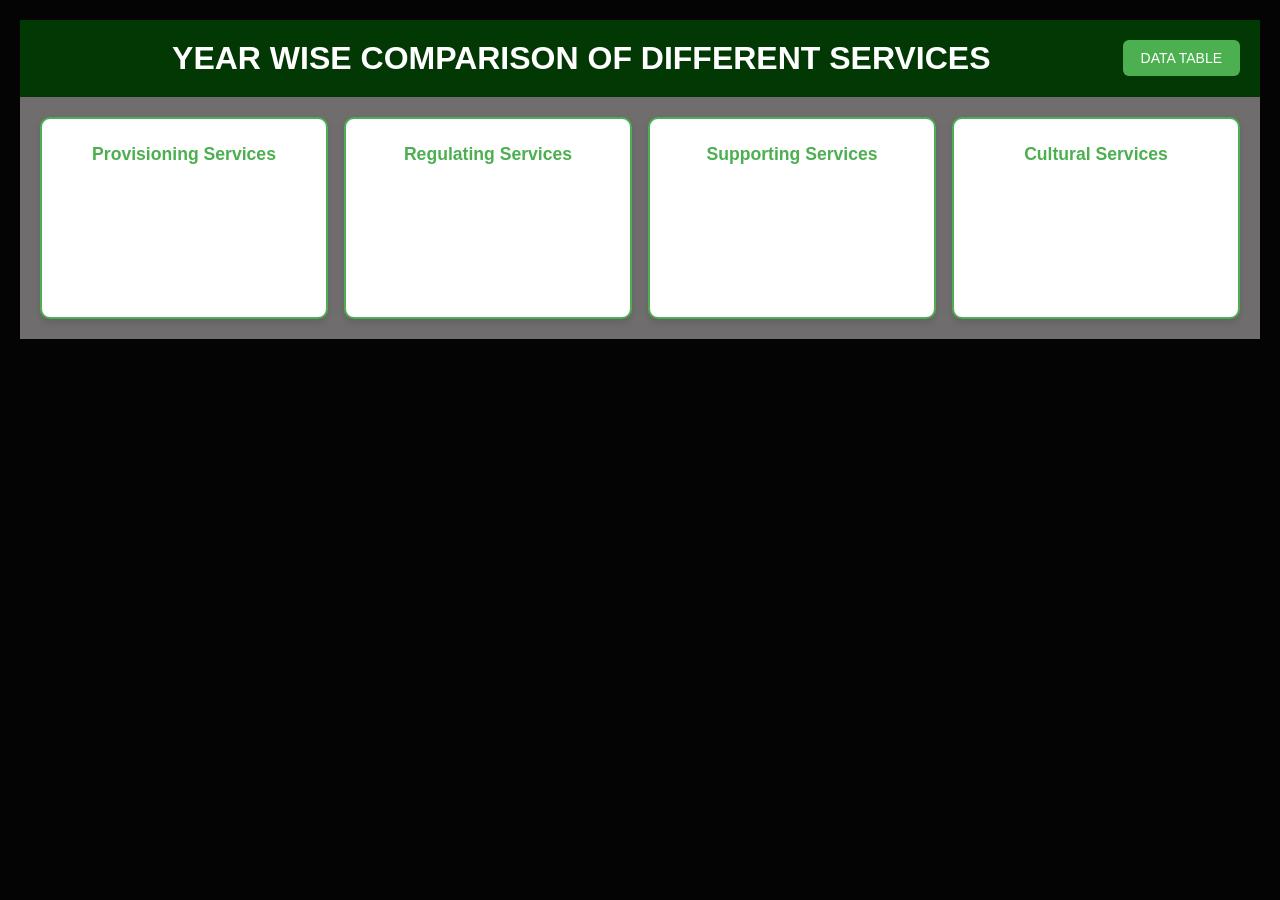
<file: index.html>
<!DOCTYPE html>
<html lang="en">
<head>
    <meta charset="UTF-8">
    <meta name="viewport" content="width=device-width, initial-scale=1.0">
    <title>COMPARATIVE STUDY</title>
    <link rel="stylesheet" href="style.css">

</head>
<body>
    <h1>
        YEAR WISE COMPARISON OF DIFFERENT SERVICES
        <a href="data.html">
        <button style="
    float: right;
    background-color: #4CAF50;
    color: white;
    border: none;
    padding: 10px 18px;
    font-size: 14px;
    border-radius: 6px;
    cursor: pointer;
    transition: background-color 0.3s ease;
  ">
    DATA TABLE
  </button>
        </a>
    </h1>

<div class="container">
  <div class="box" id="box1">
    <h2>Provisioning Services</h2>
    <video src="PROVISIONING SERVICES.mp4" muted loop playsinline></video>
  </div>

  <div class="box" id="box2">
    <h2>Regulating Services</h2>
    <video src="REGULATING SERVICES.mp4" muted loop playsinline></video>
  </div>

  <div class="box" id="box3">
    <h2>Supporting Services</h2>
    <video src="SUPPORTING SERVICES.mp4" muted loop playsinline></video>
  </div>

  <div class="box" id="box4">
    <h2>Cultural Services</h2>
    <video src="CULTURAL SERVICES.mp4" muted loop playsinline></video>
  </div>
</div>

<script>
  window.addEventListener("DOMContentLoaded", () => {
    const videos = document.querySelectorAll("video");

    // 1. Ensure all videos are paused and reset
    videos.forEach(video => {
      video.pause();
      video.currentTime = 0;
    });

    // 2. Wait for all videos to be fully loadable
    const loadPromises = Array.from(videos).map(video => {
      return new Promise(resolve => {
        if (video.readyState >= 4) {
          resolve();
        } else {
          video.addEventListener("canplaythrough", resolve, { once: true });
        }
      });
    });

    // 3. When all videos are ready, start them together
    Promise.all(loadPromises).then(() => {
      videos.forEach(video => {
        video.currentTime = 0; // Ensure all start at 0
      });

      // Start in the same rendering frame (important for sync)
      requestAnimationFrame(() => {
        videos.forEach(video => {
          video.play().catch(err => {
            console.warn("Video play failed:", err);
          });
        });
      });
    });
  });
</script>
</body>
</html>
</file>
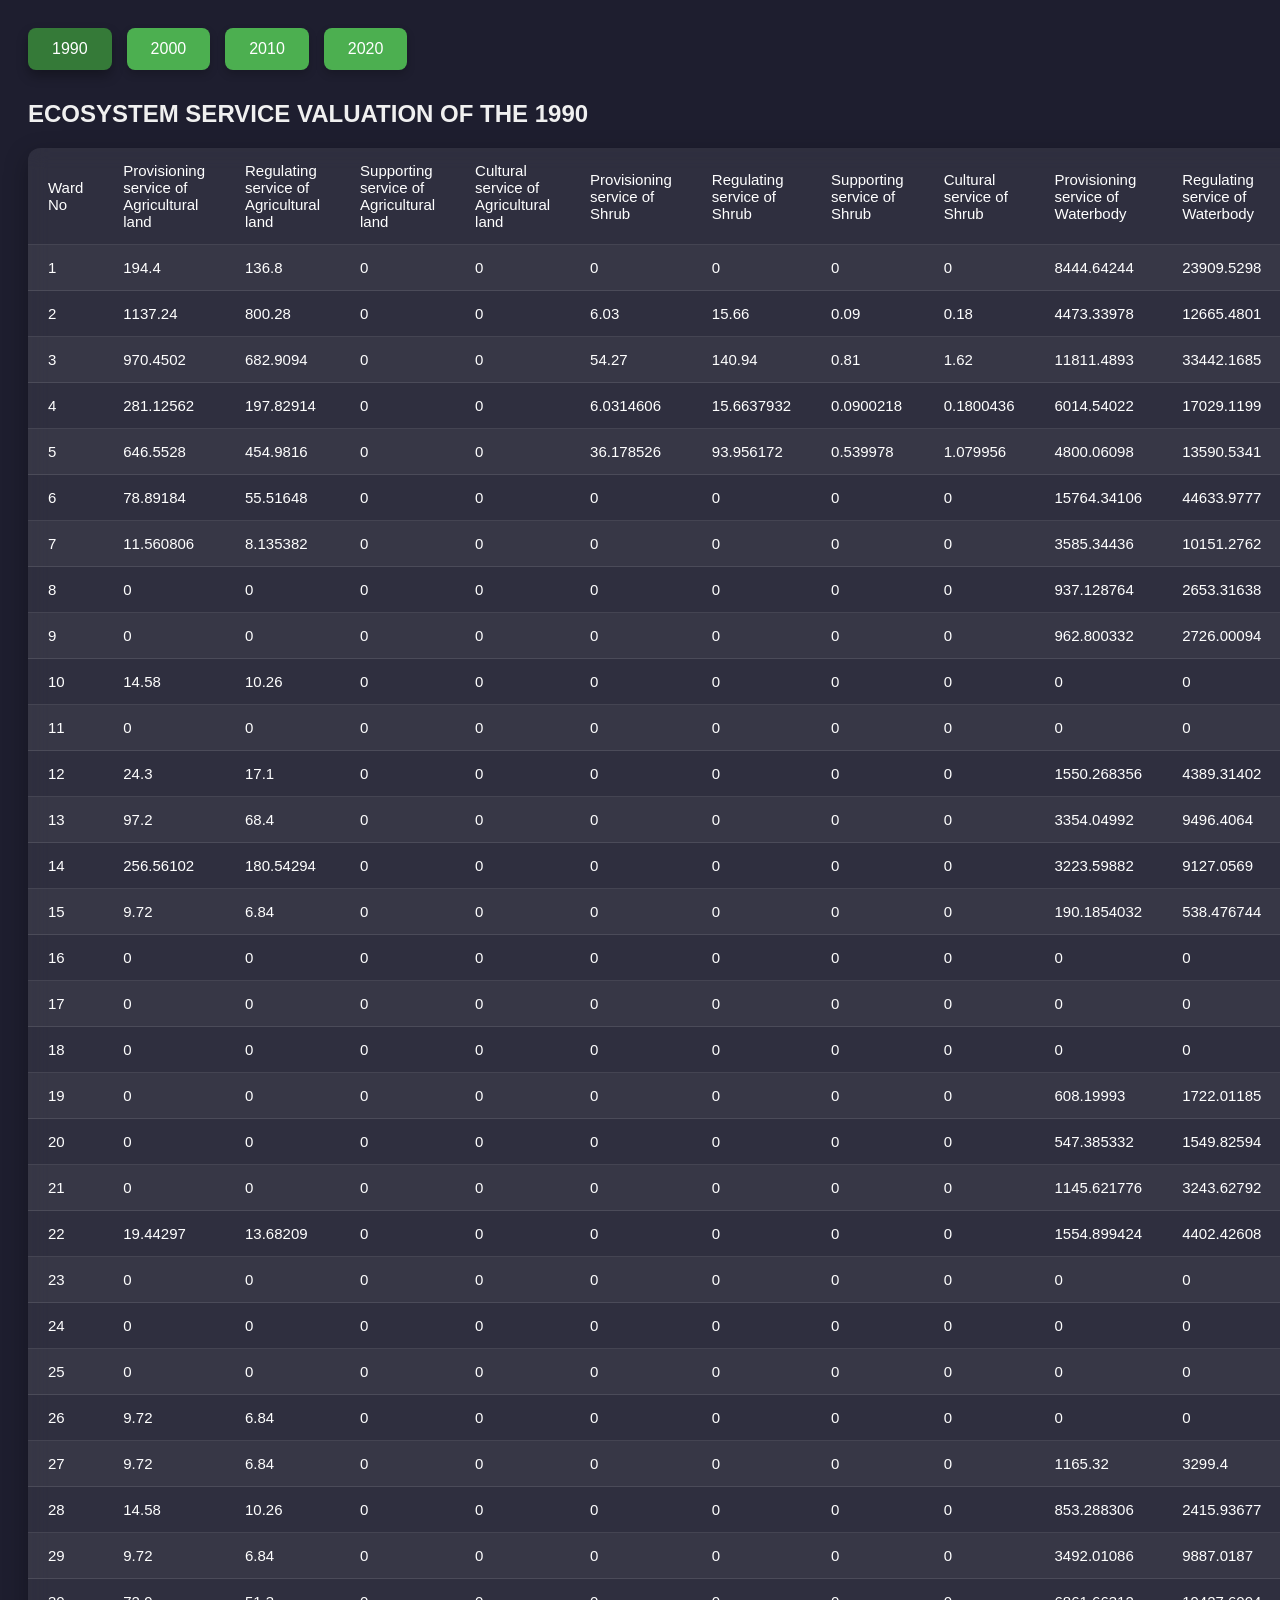
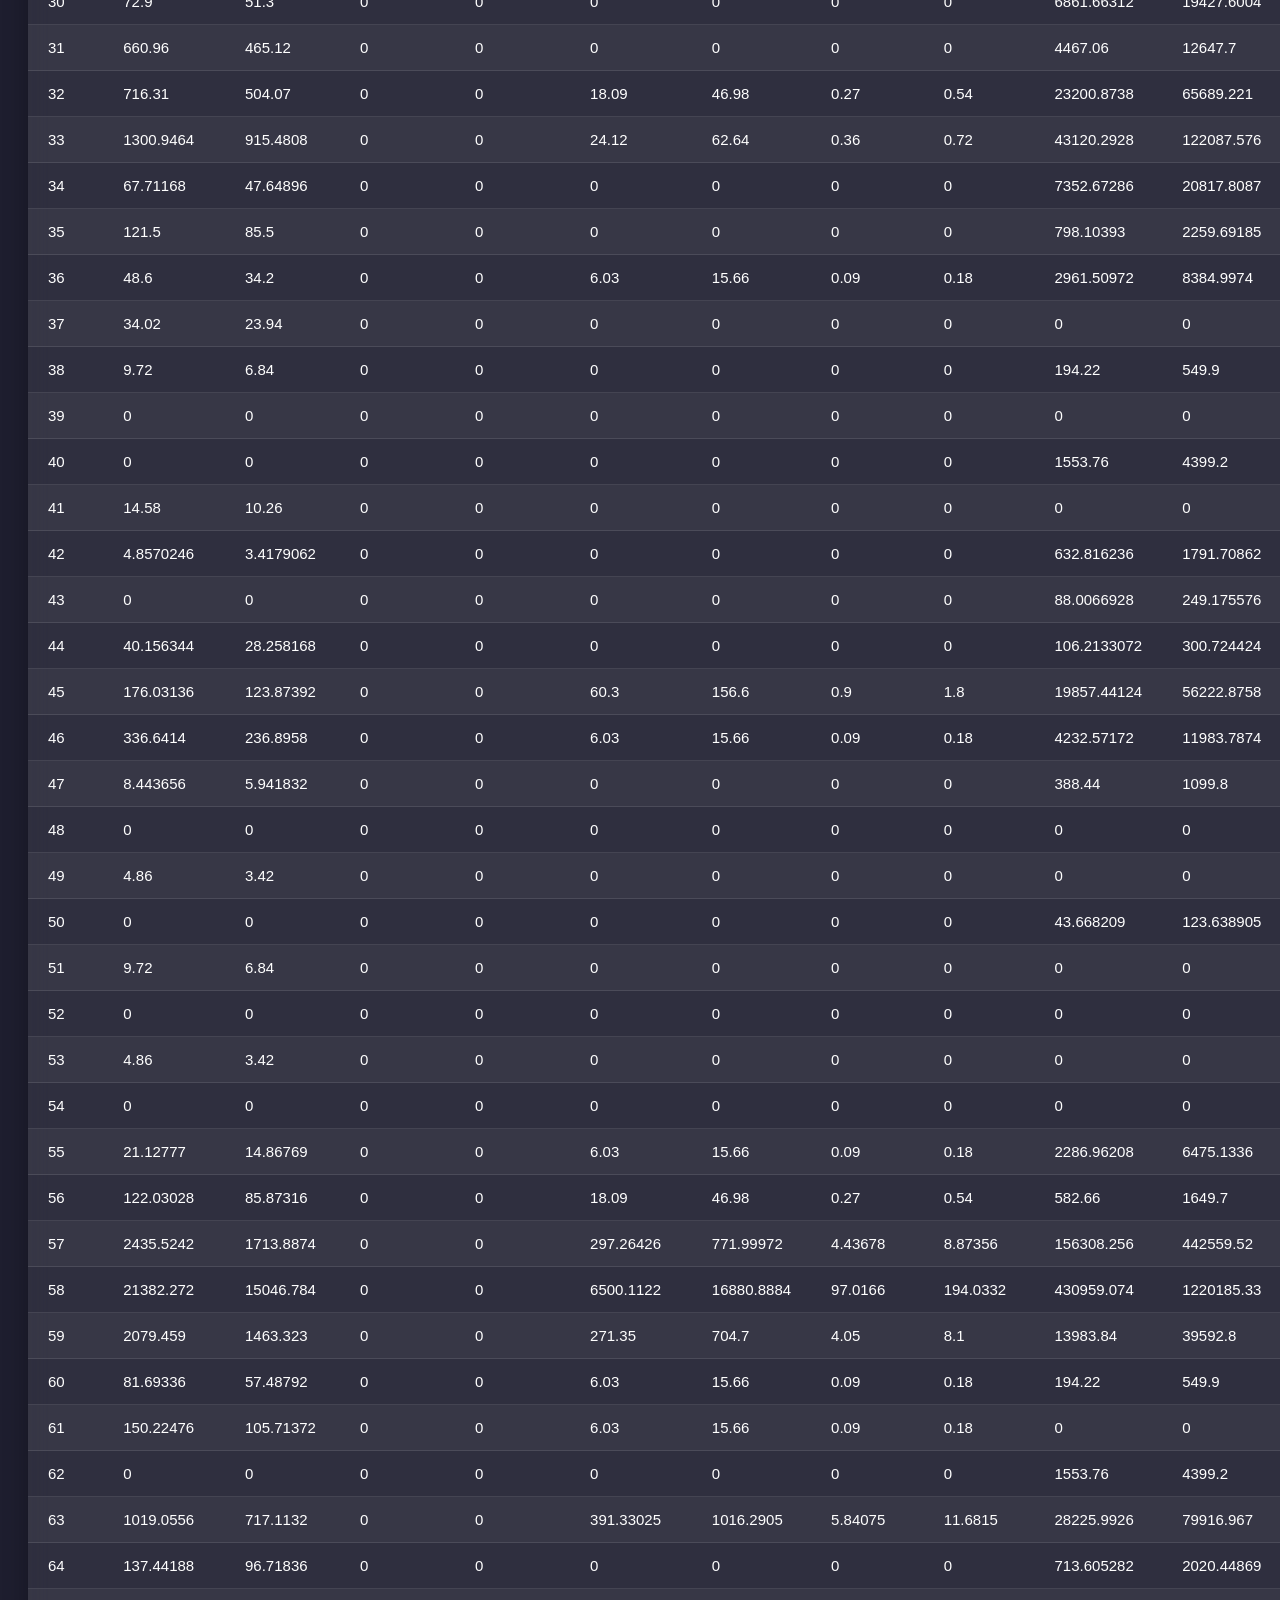
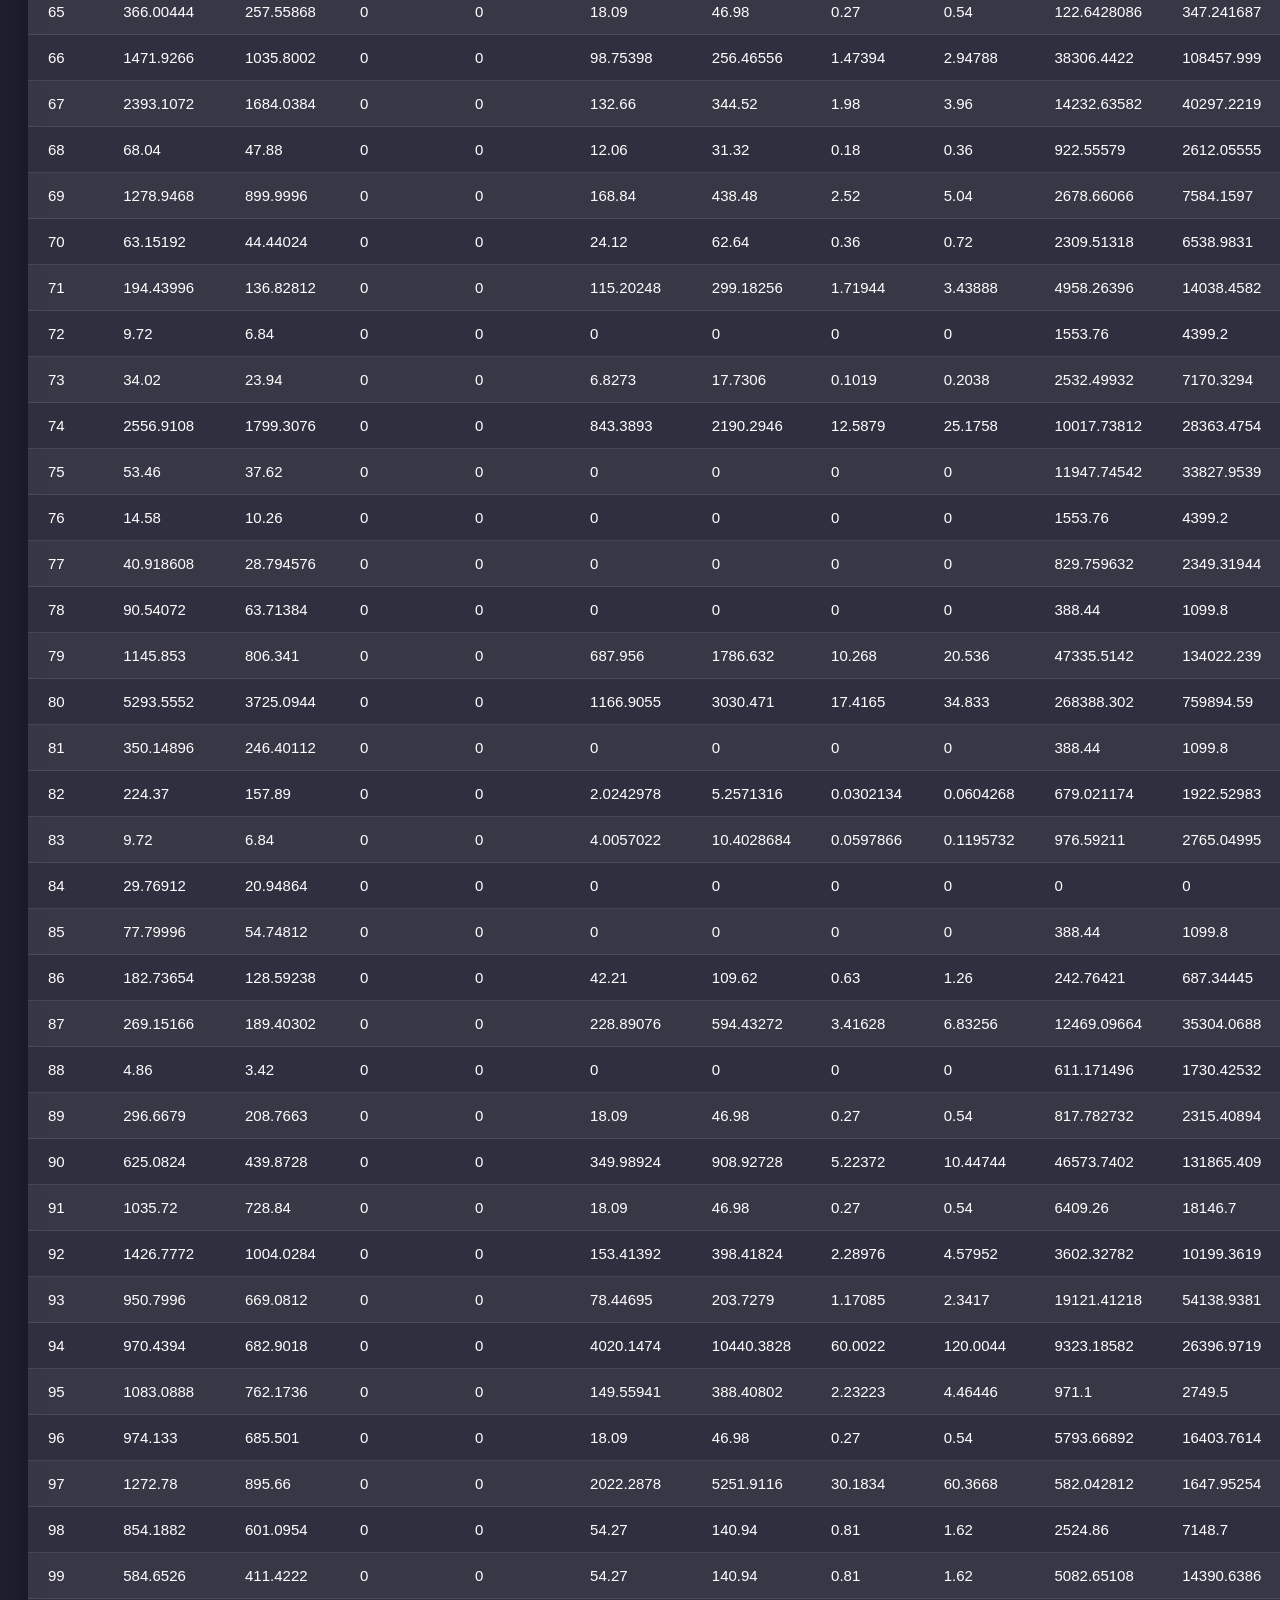
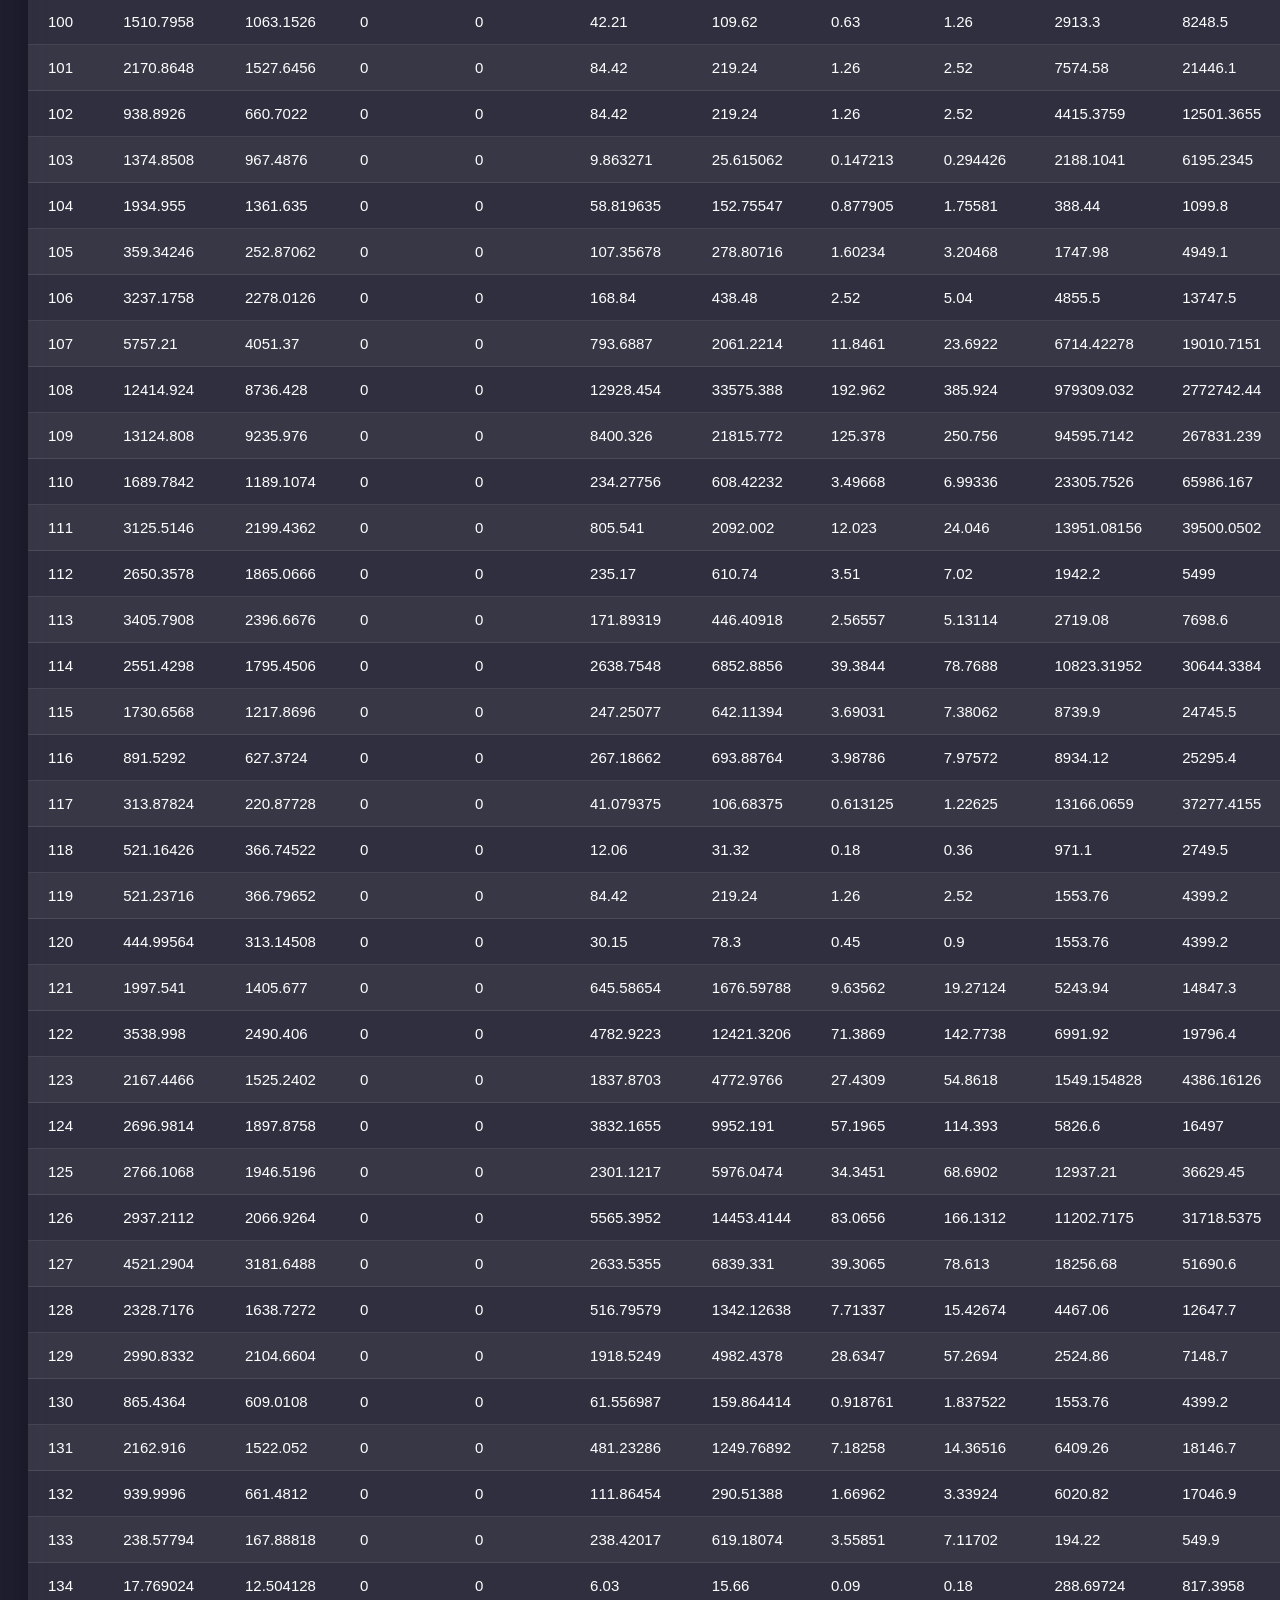
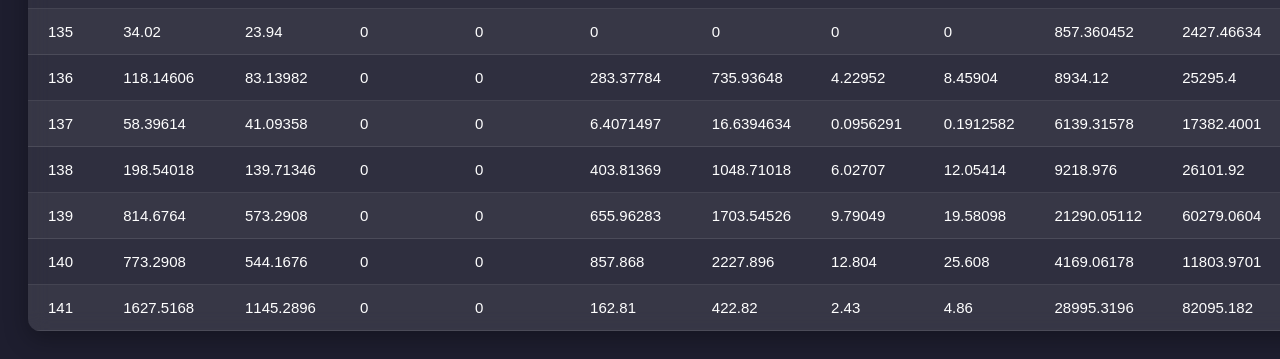
<file: data.html>
<!DOCTYPE html>
<html>
<head>
  <title>DATA TABLE</title>
  <style>
body {
  font-family: 'Segoe UI', Tahoma, Geneva, Verdana, sans-serif;
  padding: 20px;
  background: #1e1e2f; /* single solid dark background */
  color: #f0f0f0;
}

/* Tab Buttons */
.tab-buttons {
  margin-bottom: 30px;
  display: flex;
  gap: 15px;
  flex-wrap: wrap;
}

.tab-buttons button {
  padding: 12px 24px;
  border: none;
  background: #4CAF50;
  color: white;
  border-radius: 8px;
  font-size: 16px;
  cursor: pointer;
  transition: all 0.3s ease;
  box-shadow: 0 4px 8px rgba(0,0,0,0.2);
}

.tab-buttons button:hover {
  background-color: #45a049;
}

.tab-buttons button.active {
  background-color: #357a38;
  box-shadow: 0 6px 12px rgba(0,0,0,0.3);
}

/* Tab Content */
.tab-content {
  display: none;
  animation: fadeIn 0.3s ease-in-out;
}

.tab-content.active {
  display: block;
}

/* Transparent / Glassmorphic Table Styling */
table {
  width: 100%;
  border-collapse: separate;
  border-spacing: 0;
  margin-top: 20px;
  background-color: rgba(255, 255, 255, 0.08); /* more transparent for darker bg */
  backdrop-filter: blur(10px);
  border-radius: 12px;
  overflow: hidden;
  box-shadow: 0 8px 24px rgba(0,0,0,0.3);
  color: #ffffff;
}

th, td {
  padding: 14px 20px;
  border-bottom: 1px solid rgba(255, 255, 255, 0.1);
  text-align: left;
  font-size: 15px;
}

th {
  background-color: rgba(76, 175, 80, 0.3); /* more subtle green */
  color: #fff;
  font-weight: bold;
}

tr:nth-child(even) {
  background-color: rgba(255, 255, 255, 0.04);
}

tr:hover {
  background-color: rgba(255, 255, 255, 0.1);
  transition: background-color 0.3s ease;
}

/* Fade-in animation */
@keyframes fadeIn {
  from { opacity: 0; transform: translateY(10px); }
  to { opacity: 1; transform: translateY(0); }
}
  </style>
</head>
<body>


<div class="tab-buttons">
  <button onclick="showTab('tab1')" class="active">1990</button>
  <button onclick="showTab('tab2')">2000</button>
  <button onclick="showTab('tab3')">2010</button>
  <button onclick="showTab('tab4')">2020</button>
</div>

<div id="tab1" class="tab-content active">
  <h2>ECOSYSTEM SERVICE VALUATION OF THE 1990</h2>
<table>
    <tr>
        <td>Ward No</td>
        <td>Provisioning service of Agricultural land</td>
        <td>Regulating service of Agricultural land</td>
        <td>Supporting service of Agricultural land</td>
        <td>Cultural service of Agricultural land</td>
        <td>Provisioning service of Shrub</td>
        <td>Regulating service of Shrub</td>
        <td>Supporting service of Shrub</td>
        <td>Cultural service of Shrub</td>
        <td>Provisioning service of Waterbody</td>
        <td>Regulating service of Waterbody</td>
        <td>Supporting service of Waterbody</td>
        <td>Cultural  service of Waterbody</td>
        <td>Sum of Provisioning service</td>
        <td>Sum of Regulating services</td>
        <td>Sum of Supporting services</td>
        <td>Sum of Cultural services</td>
    </tr>
    <tr>
        <td>1</td>
        <td>194.4</td>
        <td>136.8</td>
        <td>0</td>
        <td>0</td>
        <td>0</td>
        <td>0</td>
        <td>0</td>
        <td>0</td>
        <td>8444.64244</td>
        <td>23909.5298</td>
        <td>0</td>
        <td>900.0314</td>
        <td>8639.04244</td>
        <td>24046.3298</td>
        <td>0</td>
        <td>900.0314</td>
    </tr>
    <tr>
        <td>2</td>
        <td>1137.24</td>
        <td>800.28</td>
        <td>0</td>
        <td>0</td>
        <td>6.03</td>
        <td>15.66</td>
        <td>0.09</td>
        <td>0.18</td>
        <td>4473.33978</td>
        <td>12665.4801</td>
        <td>0</td>
        <td>476.7693</td>
        <td>5616.60978</td>
        <td>13481.4201</td>
        <td>0.09</td>
        <td>476.9493</td>
    </tr>
    <tr>
        <td>3</td>
        <td>970.4502</td>
        <td>682.9094</td>
        <td>0</td>
        <td>0</td>
        <td>54.27</td>
        <td>140.94</td>
        <td>0.81</td>
        <td>1.62</td>
        <td>11811.4893</td>
        <td>33442.1685</td>
        <td>0</td>
        <td>1258.8705</td>
        <td>12836.2095</td>
        <td>34266.0179</td>
        <td>0.81</td>
        <td>1260.4905</td>
    </tr>
    <tr>
        <td>4</td>
        <td>281.12562</td>
        <td>197.82914</td>
        <td>0</td>
        <td>0</td>
        <td>6.0314606</td>
        <td>15.6637932</td>
        <td>0.0900218</td>
        <td>0.1800436</td>
        <td>6014.54022</td>
        <td>17029.1199</td>
        <td>0</td>
        <td>641.0307</td>
        <td>6301.697301</td>
        <td>17242.61283</td>
        <td>0.0900218</td>
        <td>641.2107436</td>
    </tr>
    <tr>
        <td>5</td>
        <td>646.5528</td>
        <td>454.9816</td>
        <td>0</td>
        <td>0</td>
        <td>36.178526</td>
        <td>93.956172</td>
        <td>0.539978</td>
        <td>1.079956</td>
        <td>4800.06098</td>
        <td>13590.5341</td>
        <td>0</td>
        <td>511.5913</td>
        <td>5482.792306</td>
        <td>14139.47187</td>
        <td>0.539978</td>
        <td>512.671256</td>
    </tr>
    <tr>
        <td>6</td>
        <td>78.89184</td>
        <td>55.51648</td>
        <td>0</td>
        <td>0</td>
        <td>0</td>
        <td>0</td>
        <td>0</td>
        <td>0</td>
        <td>15764.34106</td>
        <td>44633.9777</td>
        <td>0</td>
        <td>1680.1661</td>
        <td>15843.2329</td>
        <td>44689.49418</td>
        <td>0</td>
        <td>1680.1661</td>
    </tr>
    <tr>
        <td>7</td>
        <td>11.560806</td>
        <td>8.135382</td>
        <td>0</td>
        <td>0</td>
        <td>0</td>
        <td>0</td>
        <td>0</td>
        <td>0</td>
        <td>3585.34436</td>
        <td>10151.2762</td>
        <td>0</td>
        <td>382.1266</td>
        <td>3596.905166</td>
        <td>10159.41158</td>
        <td>0</td>
        <td>382.1266</td>
    </tr>
    <tr>
        <td>8</td>
        <td>0</td>
        <td>0</td>
        <td>0</td>
        <td>0</td>
        <td>0</td>
        <td>0</td>
        <td>0</td>
        <td>0</td>
        <td>937.128764</td>
        <td>2653.31638</td>
        <td>0</td>
        <td>99.87934</td>
        <td>937.128764</td>
        <td>2653.31638</td>
        <td>0</td>
        <td>99.87934</td>
    </tr>
    <tr>
        <td>9</td>
        <td>0</td>
        <td>0</td>
        <td>0</td>
        <td>0</td>
        <td>0</td>
        <td>0</td>
        <td>0</td>
        <td>0</td>
        <td>962.800332</td>
        <td>2726.00094</td>
        <td>0</td>
        <td>102.61542</td>
        <td>962.800332</td>
        <td>2726.00094</td>
        <td>0</td>
        <td>102.61542</td>
    </tr>
    <tr>
        <td>10</td>
        <td>14.58</td>
        <td>10.26</td>
        <td>0</td>
        <td>0</td>
        <td>0</td>
        <td>0</td>
        <td>0</td>
        <td>0</td>
        <td>0</td>
        <td>0</td>
        <td>0</td>
        <td>0</td>
        <td>14.58</td>
        <td>10.26</td>
        <td>0</td>
        <td>0</td>
    </tr>
    <tr>
        <td>11</td>
        <td>0</td>
        <td>0</td>
        <td>0</td>
        <td>0</td>
        <td>0</td>
        <td>0</td>
        <td>0</td>
        <td>0</td>
        <td>0</td>
        <td>0</td>
        <td>0</td>
        <td>0</td>
        <td>0</td>
        <td>0</td>
        <td>0</td>
        <td>0</td>
    </tr>
    <tr>
        <td>12</td>
        <td>24.3</td>
        <td>17.1</td>
        <td>0</td>
        <td>0</td>
        <td>0</td>
        <td>0</td>
        <td>0</td>
        <td>0</td>
        <td>1550.268356</td>
        <td>4389.31402</td>
        <td>0</td>
        <td>165.22786</td>
        <td>1574.568356</td>
        <td>4406.41402</td>
        <td>0</td>
        <td>165.22786</td>
    </tr>
    <tr>
        <td>13</td>
        <td>97.2</td>
        <td>68.4</td>
        <td>0</td>
        <td>0</td>
        <td>0</td>
        <td>0</td>
        <td>0</td>
        <td>0</td>
        <td>3354.04992</td>
        <td>9496.4064</td>
        <td>0</td>
        <td>357.4752</td>
        <td>3451.24992</td>
        <td>9564.8064</td>
        <td>0</td>
        <td>357.4752</td>
    </tr>
    <tr>
        <td>14</td>
        <td>256.56102</td>
        <td>180.54294</td>
        <td>0</td>
        <td>0</td>
        <td>0</td>
        <td>0</td>
        <td>0</td>
        <td>0</td>
        <td>3223.59882</td>
        <td>9127.0569</td>
        <td>0</td>
        <td>343.5717</td>
        <td>3480.15984</td>
        <td>9307.59984</td>
        <td>0</td>
        <td>343.5717</td>
    </tr>
    <tr>
        <td>15</td>
        <td>9.72</td>
        <td>6.84</td>
        <td>0</td>
        <td>0</td>
        <td>0</td>
        <td>0</td>
        <td>0</td>
        <td>0</td>
        <td>190.1854032</td>
        <td>538.476744</td>
        <td>0</td>
        <td>20.269992</td>
        <td>199.9054032</td>
        <td>545.316744</td>
        <td>0</td>
        <td>20.269992</td>
    </tr>
    <tr>
        <td>16</td>
        <td>0</td>
        <td>0</td>
        <td>0</td>
        <td>0</td>
        <td>0</td>
        <td>0</td>
        <td>0</td>
        <td>0</td>
        <td>0</td>
        <td>0</td>
        <td>0</td>
        <td>0</td>
        <td>0</td>
        <td>0</td>
        <td>0</td>
        <td>0</td>
    </tr>
    <tr>
        <td>17</td>
        <td>0</td>
        <td>0</td>
        <td>0</td>
        <td>0</td>
        <td>0</td>
        <td>0</td>
        <td>0</td>
        <td>0</td>
        <td>0</td>
        <td>0</td>
        <td>0</td>
        <td>0</td>
        <td>0</td>
        <td>0</td>
        <td>0</td>
        <td>0</td>
    </tr>
    <tr>
        <td>18</td>
        <td>0</td>
        <td>0</td>
        <td>0</td>
        <td>0</td>
        <td>0</td>
        <td>0</td>
        <td>0</td>
        <td>0</td>
        <td>0</td>
        <td>0</td>
        <td>0</td>
        <td>0</td>
        <td>0</td>
        <td>0</td>
        <td>0</td>
        <td>0</td>
    </tr>
    <tr>
        <td>19</td>
        <td>0</td>
        <td>0</td>
        <td>0</td>
        <td>0</td>
        <td>0</td>
        <td>0</td>
        <td>0</td>
        <td>0</td>
        <td>608.19993</td>
        <td>1722.01185</td>
        <td>0</td>
        <td>64.82205</td>
        <td>608.19993</td>
        <td>1722.01185</td>
        <td>0</td>
        <td>64.82205</td>
    </tr>
    <tr>
        <td>20</td>
        <td>0</td>
        <td>0</td>
        <td>0</td>
        <td>0</td>
        <td>0</td>
        <td>0</td>
        <td>0</td>
        <td>0</td>
        <td>547.385332</td>
        <td>1549.82594</td>
        <td>0</td>
        <td>58.34042</td>
        <td>547.385332</td>
        <td>1549.82594</td>
        <td>0</td>
        <td>58.34042</td>
    </tr>
    <tr>
        <td>21</td>
        <td>0</td>
        <td>0</td>
        <td>0</td>
        <td>0</td>
        <td>0</td>
        <td>0</td>
        <td>0</td>
        <td>0</td>
        <td>1145.621776</td>
        <td>3243.62792</td>
        <td>0</td>
        <td>122.10056</td>
        <td>1145.621776</td>
        <td>3243.62792</td>
        <td>0</td>
        <td>122.10056</td>
    </tr>
    <tr>
        <td>22</td>
        <td>19.44297</td>
        <td>13.68209</td>
        <td>0</td>
        <td>0</td>
        <td>0</td>
        <td>0</td>
        <td>0</td>
        <td>0</td>
        <td>1554.899424</td>
        <td>4402.42608</td>
        <td>0</td>
        <td>165.72144</td>
        <td>1574.342394</td>
        <td>4416.10817</td>
        <td>0</td>
        <td>165.72144</td>
    </tr>
    <tr>
        <td>23</td>
        <td>0</td>
        <td>0</td>
        <td>0</td>
        <td>0</td>
        <td>0</td>
        <td>0</td>
        <td>0</td>
        <td>0</td>
        <td>0</td>
        <td>0</td>
        <td>0</td>
        <td>0</td>
        <td>0</td>
        <td>0</td>
        <td>0</td>
        <td>0</td>
    </tr>
    <tr>
        <td>24</td>
        <td>0</td>
        <td>0</td>
        <td>0</td>
        <td>0</td>
        <td>0</td>
        <td>0</td>
        <td>0</td>
        <td>0</td>
        <td>0</td>
        <td>0</td>
        <td>0</td>
        <td>0</td>
        <td>0</td>
        <td>0</td>
        <td>0</td>
        <td>0</td>
    </tr>
    <tr>
        <td>25</td>
        <td>0</td>
        <td>0</td>
        <td>0</td>
        <td>0</td>
        <td>0</td>
        <td>0</td>
        <td>0</td>
        <td>0</td>
        <td>0</td>
        <td>0</td>
        <td>0</td>
        <td>0</td>
        <td>0</td>
        <td>0</td>
        <td>0</td>
        <td>0</td>
    </tr>
    <tr>
        <td>26</td>
        <td>9.72</td>
        <td>6.84</td>
        <td>0</td>
        <td>0</td>
        <td>0</td>
        <td>0</td>
        <td>0</td>
        <td>0</td>
        <td>0</td>
        <td>0</td>
        <td>0</td>
        <td>0</td>
        <td>9.72</td>
        <td>6.84</td>
        <td>0</td>
        <td>0</td>
    </tr>
    <tr>
        <td>27</td>
        <td>9.72</td>
        <td>6.84</td>
        <td>0</td>
        <td>0</td>
        <td>0</td>
        <td>0</td>
        <td>0</td>
        <td>0</td>
        <td>1165.32</td>
        <td>3299.4</td>
        <td>0</td>
        <td>124.2</td>
        <td>1175.04</td>
        <td>3306.24</td>
        <td>0</td>
        <td>124.2</td>
    </tr>
    <tr>
        <td>28</td>
        <td>14.58</td>
        <td>10.26</td>
        <td>0</td>
        <td>0</td>
        <td>0</td>
        <td>0</td>
        <td>0</td>
        <td>0</td>
        <td>853.288306</td>
        <td>2415.93677</td>
        <td>0</td>
        <td>90.94361</td>
        <td>867.868306</td>
        <td>2426.19677</td>
        <td>0</td>
        <td>90.94361</td>
    </tr>
    <tr>
        <td>29</td>
        <td>9.72</td>
        <td>6.84</td>
        <td>0</td>
        <td>0</td>
        <td>0</td>
        <td>0</td>
        <td>0</td>
        <td>0</td>
        <td>3492.01086</td>
        <td>9887.0187</td>
        <td>0</td>
        <td>372.1791</td>
        <td>3501.73086</td>
        <td>9893.8587</td>
        <td>0</td>
        <td>372.1791</td>
    </tr>
    <tr>
        <td>30</td>
        <td>72.9</td>
        <td>51.3</td>
        <td>0</td>
        <td>0</td>
        <td>0</td>
        <td>0</td>
        <td>0</td>
        <td>0</td>
        <td>6861.66312</td>
        <td>19427.6004</td>
        <td>0</td>
        <td>731.3172</td>
        <td>6934.56312</td>
        <td>19478.9004</td>
        <td>0</td>
        <td>731.3172</td>
    </tr>
    <tr>
        <td>31</td>
        <td>660.96</td>
        <td>465.12</td>
        <td>0</td>
        <td>0</td>
        <td>0</td>
        <td>0</td>
        <td>0</td>
        <td>0</td>
        <td>4467.06</td>
        <td>12647.7</td>
        <td>0</td>
        <td>476.1</td>
        <td>5128.02</td>
        <td>13112.82</td>
        <td>0</td>
        <td>476.1</td>
    </tr>
    <tr>
        <td>32</td>
        <td>716.31</td>
        <td>504.07</td>
        <td>0</td>
        <td>0</td>
        <td>18.09</td>
        <td>46.98</td>
        <td>0.27</td>
        <td>0.54</td>
        <td>23200.8738</td>
        <td>65689.221</td>
        <td>0</td>
        <td>2472.753</td>
        <td>23935.2738</td>
        <td>66240.271</td>
        <td>0.27</td>
        <td>2473.293</td>
    </tr>
    <tr>
        <td>33</td>
        <td>1300.9464</td>
        <td>915.4808</td>
        <td>0</td>
        <td>0</td>
        <td>24.12</td>
        <td>62.64</td>
        <td>0.36</td>
        <td>0.72</td>
        <td>43120.2928</td>
        <td>122087.576</td>
        <td>0</td>
        <td>4595.768</td>
        <td>44445.3592</td>
        <td>123065.6968</td>
        <td>0.36</td>
        <td>4596.488</td>
    </tr>
    <tr>
        <td>34</td>
        <td>67.71168</td>
        <td>47.64896</td>
        <td>0</td>
        <td>0</td>
        <td>0</td>
        <td>0</td>
        <td>0</td>
        <td>0</td>
        <td>7352.67286</td>
        <td>20817.8087</td>
        <td>0</td>
        <td>783.6491</td>
        <td>7420.38454</td>
        <td>20865.45766</td>
        <td>0</td>
        <td>783.6491</td>
    </tr>
    <tr>
        <td>35</td>
        <td>121.5</td>
        <td>85.5</td>
        <td>0</td>
        <td>0</td>
        <td>0</td>
        <td>0</td>
        <td>0</td>
        <td>0</td>
        <td>798.10393</td>
        <td>2259.69185</td>
        <td>0</td>
        <td>85.06205</td>
        <td>919.60393</td>
        <td>2345.19185</td>
        <td>0</td>
        <td>85.06205</td>
    </tr>
    <tr>
        <td>36</td>
        <td>48.6</td>
        <td>34.2</td>
        <td>0</td>
        <td>0</td>
        <td>6.03</td>
        <td>15.66</td>
        <td>0.09</td>
        <td>0.18</td>
        <td>2961.50972</td>
        <td>8384.9974</td>
        <td>0</td>
        <td>315.6382</td>
        <td>3016.13972</td>
        <td>8434.8574</td>
        <td>0.09</td>
        <td>315.8182</td>
    </tr>
    <tr>
        <td>37</td>
        <td>34.02</td>
        <td>23.94</td>
        <td>0</td>
        <td>0</td>
        <td>0</td>
        <td>0</td>
        <td>0</td>
        <td>0</td>
        <td>0</td>
        <td>0</td>
        <td>0</td>
        <td>0</td>
        <td>34.02</td>
        <td>23.94</td>
        <td>0</td>
        <td>0</td>
    </tr>
    <tr>
        <td>38</td>
        <td>9.72</td>
        <td>6.84</td>
        <td>0</td>
        <td>0</td>
        <td>0</td>
        <td>0</td>
        <td>0</td>
        <td>0</td>
        <td>194.22</td>
        <td>549.9</td>
        <td>0</td>
        <td>20.7</td>
        <td>203.94</td>
        <td>556.74</td>
        <td>0</td>
        <td>20.7</td>
    </tr>
    <tr>
        <td>39</td>
        <td>0</td>
        <td>0</td>
        <td>0</td>
        <td>0</td>
        <td>0</td>
        <td>0</td>
        <td>0</td>
        <td>0</td>
        <td>0</td>
        <td>0</td>
        <td>0</td>
        <td>0</td>
        <td>0</td>
        <td>0</td>
        <td>0</td>
        <td>0</td>
    </tr>
    <tr>
        <td>40</td>
        <td>0</td>
        <td>0</td>
        <td>0</td>
        <td>0</td>
        <td>0</td>
        <td>0</td>
        <td>0</td>
        <td>0</td>
        <td>1553.76</td>
        <td>4399.2</td>
        <td>0</td>
        <td>165.6</td>
        <td>1553.76</td>
        <td>4399.2</td>
        <td>0</td>
        <td>165.6</td>
    </tr>
    <tr>
        <td>41</td>
        <td>14.58</td>
        <td>10.26</td>
        <td>0</td>
        <td>0</td>
        <td>0</td>
        <td>0</td>
        <td>0</td>
        <td>0</td>
        <td>0</td>
        <td>0</td>
        <td>0</td>
        <td>0</td>
        <td>14.58</td>
        <td>10.26</td>
        <td>0</td>
        <td>0</td>
    </tr>
    <tr>
        <td>42</td>
        <td>4.8570246</td>
        <td>3.4179062</td>
        <td>0</td>
        <td>0</td>
        <td>0</td>
        <td>0</td>
        <td>0</td>
        <td>0</td>
        <td>632.816236</td>
        <td>1791.70862</td>
        <td>0</td>
        <td>67.44566</td>
        <td>637.6732606</td>
        <td>1795.126526</td>
        <td>0</td>
        <td>67.44566</td>
    </tr>
    <tr>
        <td>43</td>
        <td>0</td>
        <td>0</td>
        <td>0</td>
        <td>0</td>
        <td>0</td>
        <td>0</td>
        <td>0</td>
        <td>0</td>
        <td>88.0066928</td>
        <td>249.175576</td>
        <td>0</td>
        <td>9.379768</td>
        <td>88.0066928</td>
        <td>249.175576</td>
        <td>0</td>
        <td>9.379768</td>
    </tr>
    <tr>
        <td>44</td>
        <td>40.156344</td>
        <td>28.258168</td>
        <td>0</td>
        <td>0</td>
        <td>0</td>
        <td>0</td>
        <td>0</td>
        <td>0</td>
        <td>106.2133072</td>
        <td>300.724424</td>
        <td>0</td>
        <td>11.320232</td>
        <td>146.3696512</td>
        <td>328.982592</td>
        <td>0</td>
        <td>11.320232</td>
    </tr>
    <tr>
        <td>45</td>
        <td>176.03136</td>
        <td>123.87392</td>
        <td>0</td>
        <td>0</td>
        <td>60.3</td>
        <td>156.6</td>
        <td>0.9</td>
        <td>1.8</td>
        <td>19857.44124</td>
        <td>56222.8758</td>
        <td>0</td>
        <td>2116.4094</td>
        <td>20093.7726</td>
        <td>56503.34972</td>
        <td>0.9</td>
        <td>2118.2094</td>
    </tr>
    <tr>
        <td>46</td>
        <td>336.6414</td>
        <td>236.8958</td>
        <td>0</td>
        <td>0</td>
        <td>6.03</td>
        <td>15.66</td>
        <td>0.09</td>
        <td>0.18</td>
        <td>4232.57172</td>
        <td>11983.7874</td>
        <td>0</td>
        <td>451.1082</td>
        <td>4575.24312</td>
        <td>12236.3432</td>
        <td>0.09</td>
        <td>451.2882</td>
    </tr>
    <tr>
        <td>47</td>
        <td>8.443656</td>
        <td>5.941832</td>
        <td>0</td>
        <td>0</td>
        <td>0</td>
        <td>0</td>
        <td>0</td>
        <td>0</td>
        <td>388.44</td>
        <td>1099.8</td>
        <td>0</td>
        <td>41.4</td>
        <td>396.883656</td>
        <td>1105.741832</td>
        <td>0</td>
        <td>41.4</td>
    </tr>
    <tr>
        <td>48</td>
        <td>0</td>
        <td>0</td>
        <td>0</td>
        <td>0</td>
        <td>0</td>
        <td>0</td>
        <td>0</td>
        <td>0</td>
        <td>0</td>
        <td>0</td>
        <td>0</td>
        <td>0</td>
        <td>0</td>
        <td>0</td>
        <td>0</td>
        <td>0</td>
    </tr>
    <tr>
        <td>49</td>
        <td>4.86</td>
        <td>3.42</td>
        <td>0</td>
        <td>0</td>
        <td>0</td>
        <td>0</td>
        <td>0</td>
        <td>0</td>
        <td>0</td>
        <td>0</td>
        <td>0</td>
        <td>0</td>
        <td>4.86</td>
        <td>3.42</td>
        <td>0</td>
        <td>0</td>
    </tr>
    <tr>
        <td>50</td>
        <td>0</td>
        <td>0</td>
        <td>0</td>
        <td>0</td>
        <td>0</td>
        <td>0</td>
        <td>0</td>
        <td>0</td>
        <td>43.668209</td>
        <td>123.638905</td>
        <td>0</td>
        <td>4.654165</td>
        <td>43.668209</td>
        <td>123.638905</td>
        <td>0</td>
        <td>4.654165</td>
    </tr>
    <tr>
        <td>51</td>
        <td>9.72</td>
        <td>6.84</td>
        <td>0</td>
        <td>0</td>
        <td>0</td>
        <td>0</td>
        <td>0</td>
        <td>0</td>
        <td>0</td>
        <td>0</td>
        <td>0</td>
        <td>0</td>
        <td>9.72</td>
        <td>6.84</td>
        <td>0</td>
        <td>0</td>
    </tr>
    <tr>
        <td>52</td>
        <td>0</td>
        <td>0</td>
        <td>0</td>
        <td>0</td>
        <td>0</td>
        <td>0</td>
        <td>0</td>
        <td>0</td>
        <td>0</td>
        <td>0</td>
        <td>0</td>
        <td>0</td>
        <td>0</td>
        <td>0</td>
        <td>0</td>
        <td>0</td>
    </tr>
    <tr>
        <td>53</td>
        <td>4.86</td>
        <td>3.42</td>
        <td>0</td>
        <td>0</td>
        <td>0</td>
        <td>0</td>
        <td>0</td>
        <td>0</td>
        <td>0</td>
        <td>0</td>
        <td>0</td>
        <td>0</td>
        <td>4.86</td>
        <td>3.42</td>
        <td>0</td>
        <td>0</td>
    </tr>
    <tr>
        <td>54</td>
        <td>0</td>
        <td>0</td>
        <td>0</td>
        <td>0</td>
        <td>0</td>
        <td>0</td>
        <td>0</td>
        <td>0</td>
        <td>0</td>
        <td>0</td>
        <td>0</td>
        <td>0</td>
        <td>0</td>
        <td>0</td>
        <td>0</td>
        <td>0</td>
    </tr>
    <tr>
        <td>55</td>
        <td>21.12777</td>
        <td>14.86769</td>
        <td>0</td>
        <td>0</td>
        <td>6.03</td>
        <td>15.66</td>
        <td>0.09</td>
        <td>0.18</td>
        <td>2286.96208</td>
        <td>6475.1336</td>
        <td>0</td>
        <td>243.7448</td>
        <td>2314.11985</td>
        <td>6505.66129</td>
        <td>0.09</td>
        <td>243.9248</td>
    </tr>
    <tr>
        <td>56</td>
        <td>122.03028</td>
        <td>85.87316</td>
        <td>0</td>
        <td>0</td>
        <td>18.09</td>
        <td>46.98</td>
        <td>0.27</td>
        <td>0.54</td>
        <td>582.66</td>
        <td>1649.7</td>
        <td>0</td>
        <td>62.1</td>
        <td>722.78028</td>
        <td>1782.55316</td>
        <td>0.27</td>
        <td>62.64</td>
    </tr>
    <tr>
        <td>57</td>
        <td>2435.5242</td>
        <td>1713.8874</td>
        <td>0</td>
        <td>0</td>
        <td>297.26426</td>
        <td>771.99972</td>
        <td>4.43678</td>
        <td>8.87356</td>
        <td>156308.256</td>
        <td>442559.52</td>
        <td>0</td>
        <td>16659.36</td>
        <td>159041.0445</td>
        <td>445045.4071</td>
        <td>4.43678</td>
        <td>16668.23356</td>
    </tr>
    <tr>
        <td>58</td>
        <td>21382.272</td>
        <td>15046.784</td>
        <td>0</td>
        <td>0</td>
        <td>6500.1122</td>
        <td>16880.8884</td>
        <td>97.0166</td>
        <td>194.0332</td>
        <td>430959.074</td>
        <td>1220185.33</td>
        <td>0</td>
        <td>45931.69</td>
        <td>458841.4582</td>
        <td>1252113.002</td>
        <td>97.0166</td>
        <td>46125.7232</td>
    </tr>
    <tr>
        <td>59</td>
        <td>2079.459</td>
        <td>1463.323</td>
        <td>0</td>
        <td>0</td>
        <td>271.35</td>
        <td>704.7</td>
        <td>4.05</td>
        <td>8.1</td>
        <td>13983.84</td>
        <td>39592.8</td>
        <td>0</td>
        <td>1490.4</td>
        <td>16334.649</td>
        <td>41760.823</td>
        <td>4.05</td>
        <td>1498.5</td>
    </tr>
    <tr>
        <td>60</td>
        <td>81.69336</td>
        <td>57.48792</td>
        <td>0</td>
        <td>0</td>
        <td>6.03</td>
        <td>15.66</td>
        <td>0.09</td>
        <td>0.18</td>
        <td>194.22</td>
        <td>549.9</td>
        <td>0</td>
        <td>20.7</td>
        <td>281.94336</td>
        <td>623.04792</td>
        <td>0.09</td>
        <td>20.88</td>
    </tr>
    <tr>
        <td>61</td>
        <td>150.22476</td>
        <td>105.71372</td>
        <td>0</td>
        <td>0</td>
        <td>6.03</td>
        <td>15.66</td>
        <td>0.09</td>
        <td>0.18</td>
        <td>0</td>
        <td>0</td>
        <td>0</td>
        <td>0</td>
        <td>156.25476</td>
        <td>121.37372</td>
        <td>0.09</td>
        <td>0.18</td>
    </tr>
    <tr>
        <td>62</td>
        <td>0</td>
        <td>0</td>
        <td>0</td>
        <td>0</td>
        <td>0</td>
        <td>0</td>
        <td>0</td>
        <td>0</td>
        <td>1553.76</td>
        <td>4399.2</td>
        <td>0</td>
        <td>165.6</td>
        <td>1553.76</td>
        <td>4399.2</td>
        <td>0</td>
        <td>165.6</td>
    </tr>
    <tr>
        <td>63</td>
        <td>1019.0556</td>
        <td>717.1132</td>
        <td>0</td>
        <td>0</td>
        <td>391.33025</td>
        <td>1016.2905</td>
        <td>5.84075</td>
        <td>11.6815</td>
        <td>28225.9926</td>
        <td>79916.967</td>
        <td>0</td>
        <td>3008.331</td>
        <td>29636.37845</td>
        <td>81650.3707</td>
        <td>5.84075</td>
        <td>3020.0125</td>
    </tr>
    <tr>
        <td>64</td>
        <td>137.44188</td>
        <td>96.71836</td>
        <td>0</td>
        <td>0</td>
        <td>0</td>
        <td>0</td>
        <td>0</td>
        <td>0</td>
        <td>713.605282</td>
        <td>2020.44869</td>
        <td>0</td>
        <td>76.05617</td>
        <td>851.047162</td>
        <td>2117.16705</td>
        <td>0</td>
        <td>76.05617</td>
    </tr>
    <tr>
        <td>65</td>
        <td>366.00444</td>
        <td>257.55868</td>
        <td>0</td>
        <td>0</td>
        <td>18.09</td>
        <td>46.98</td>
        <td>0.27</td>
        <td>0.54</td>
        <td>122.6428086</td>
        <td>347.241687</td>
        <td>0</td>
        <td>13.071291</td>
        <td>506.7372486</td>
        <td>651.780367</td>
        <td>0.27</td>
        <td>13.611291</td>
    </tr>
    <tr>
        <td>66</td>
        <td>1471.9266</td>
        <td>1035.8002</td>
        <td>0</td>
        <td>0</td>
        <td>98.75398</td>
        <td>256.46556</td>
        <td>1.47394</td>
        <td>2.94788</td>
        <td>38306.4422</td>
        <td>108457.999</td>
        <td>0</td>
        <td>4082.707</td>
        <td>39877.12278</td>
        <td>109750.2648</td>
        <td>1.47394</td>
        <td>4085.65488</td>
    </tr>
    <tr>
        <td>67</td>
        <td>2393.1072</td>
        <td>1684.0384</td>
        <td>0</td>
        <td>0</td>
        <td>132.66</td>
        <td>344.52</td>
        <td>1.98</td>
        <td>3.96</td>
        <td>14232.63582</td>
        <td>40297.2219</td>
        <td>0</td>
        <td>1516.9167</td>
        <td>16758.40302</td>
        <td>42325.7803</td>
        <td>1.98</td>
        <td>1520.8767</td>
    </tr>
    <tr>
        <td>68</td>
        <td>68.04</td>
        <td>47.88</td>
        <td>0</td>
        <td>0</td>
        <td>12.06</td>
        <td>31.32</td>
        <td>0.18</td>
        <td>0.36</td>
        <td>922.55579</td>
        <td>2612.05555</td>
        <td>0</td>
        <td>98.32615</td>
        <td>1002.65579</td>
        <td>2691.25555</td>
        <td>0.18</td>
        <td>98.68615</td>
    </tr>
    <tr>
        <td>69</td>
        <td>1278.9468</td>
        <td>899.9996</td>
        <td>0</td>
        <td>0</td>
        <td>168.84</td>
        <td>438.48</td>
        <td>2.52</td>
        <td>5.04</td>
        <td>2678.66066</td>
        <td>7584.1597</td>
        <td>0</td>
        <td>285.4921</td>
        <td>4126.44746</td>
        <td>8922.6393</td>
        <td>2.52</td>
        <td>290.5321</td>
    </tr>
    <tr>
        <td>70</td>
        <td>63.15192</td>
        <td>44.44024</td>
        <td>0</td>
        <td>0</td>
        <td>24.12</td>
        <td>62.64</td>
        <td>0.36</td>
        <td>0.72</td>
        <td>2309.51318</td>
        <td>6538.9831</td>
        <td>0</td>
        <td>246.1483</td>
        <td>2396.7851</td>
        <td>6646.06334</td>
        <td>0.36</td>
        <td>246.8683</td>
    </tr>
    <tr>
        <td>71</td>
        <td>194.43996</td>
        <td>136.82812</td>
        <td>0</td>
        <td>0</td>
        <td>115.20248</td>
        <td>299.18256</td>
        <td>1.71944</td>
        <td>3.43888</td>
        <td>4958.26396</td>
        <td>14038.4582</td>
        <td>0</td>
        <td>528.4526</td>
        <td>5267.9064</td>
        <td>14474.46888</td>
        <td>1.71944</td>
        <td>531.89148</td>
    </tr>
    <tr>
        <td>72</td>
        <td>9.72</td>
        <td>6.84</td>
        <td>0</td>
        <td>0</td>
        <td>0</td>
        <td>0</td>
        <td>0</td>
        <td>0</td>
        <td>1553.76</td>
        <td>4399.2</td>
        <td>0</td>
        <td>165.6</td>
        <td>1563.48</td>
        <td>4406.04</td>
        <td>0</td>
        <td>165.6</td>
    </tr>
    <tr>
        <td>73</td>
        <td>34.02</td>
        <td>23.94</td>
        <td>0</td>
        <td>0</td>
        <td>6.8273</td>
        <td>17.7306</td>
        <td>0.1019</td>
        <td>0.2038</td>
        <td>2532.49932</td>
        <td>7170.3294</td>
        <td>0</td>
        <td>269.9142</td>
        <td>2573.34662</td>
        <td>7212</td>
        <td>0.1019</td>
        <td>270.118</td>
    </tr>
    <tr>
        <td>74</td>
        <td>2556.9108</td>
        <td>1799.3076</td>
        <td>0</td>
        <td>0</td>
        <td>843.3893</td>
        <td>2190.2946</td>
        <td>12.5879</td>
        <td>25.1758</td>
        <td>10017.73812</td>
        <td>28363.4754</td>
        <td>0</td>
        <td>1067.6922</td>
        <td>13418.03822</td>
        <td>32353.0776</td>
        <td>12.5879</td>
        <td>1092.868</td>
    </tr>
    <tr>
        <td>75</td>
        <td>53.46</td>
        <td>37.62</td>
        <td>0</td>
        <td>0</td>
        <td>0</td>
        <td>0</td>
        <td>0</td>
        <td>0</td>
        <td>11947.74542</td>
        <td>33827.9539</td>
        <td>0</td>
        <td>1273.3927</td>
        <td>12001.20542</td>
        <td>33865.5739</td>
        <td>0</td>
        <td>1273.3927</td>
    </tr>
    <tr>
        <td>76</td>
        <td>14.58</td>
        <td>10.26</td>
        <td>0</td>
        <td>0</td>
        <td>0</td>
        <td>0</td>
        <td>0</td>
        <td>0</td>
        <td>1553.76</td>
        <td>4399.2</td>
        <td>0</td>
        <td>165.6</td>
        <td>1568.34</td>
        <td>4409.46</td>
        <td>0</td>
        <td>165.6</td>
    </tr>
    <tr>
        <td>77</td>
        <td>40.918608</td>
        <td>28.794576</td>
        <td>0</td>
        <td>0</td>
        <td>0</td>
        <td>0</td>
        <td>0</td>
        <td>0</td>
        <td>829.759632</td>
        <td>2349.31944</td>
        <td>0</td>
        <td>88.43592</td>
        <td>870.67824</td>
        <td>2378.114016</td>
        <td>0</td>
        <td>88.43592</td>
    </tr>
    <tr>
        <td>78</td>
        <td>90.54072</td>
        <td>63.71384</td>
        <td>0</td>
        <td>0</td>
        <td>0</td>
        <td>0</td>
        <td>0</td>
        <td>0</td>
        <td>388.44</td>
        <td>1099.8</td>
        <td>0</td>
        <td>41.4</td>
        <td>478.98072</td>
        <td>1163.51384</td>
        <td>0</td>
        <td>41.4</td>
    </tr>
    <tr>
        <td>79</td>
        <td>1145.853</td>
        <td>806.341</td>
        <td>0</td>
        <td>0</td>
        <td>687.956</td>
        <td>1786.632</td>
        <td>10.268</td>
        <td>20.536</td>
        <td>47335.5142</td>
        <td>134022.239</td>
        <td>0</td>
        <td>5045.027</td>
        <td>49169.3232</td>
        <td>136615.212</td>
        <td>10.268</td>
        <td>5065.563</td>
    </tr>
    <tr>
        <td>80</td>
        <td>5293.5552</td>
        <td>3725.0944</td>
        <td>0</td>
        <td>0</td>
        <td>1166.9055</td>
        <td>3030.471</td>
        <td>17.4165</td>
        <td>34.833</td>
        <td>268388.302</td>
        <td>759894.59</td>
        <td>0</td>
        <td>28604.87</td>
        <td>274848.7627</td>
        <td>766650.1554</td>
        <td>17.4165</td>
        <td>28639.703</td>
    </tr>
    <tr>
        <td>81</td>
        <td>350.14896</td>
        <td>246.40112</td>
        <td>0</td>
        <td>0</td>
        <td>0</td>
        <td>0</td>
        <td>0</td>
        <td>0</td>
        <td>388.44</td>
        <td>1099.8</td>
        <td>0</td>
        <td>41.4</td>
        <td>738.58896</td>
        <td>1346.20112</td>
        <td>0</td>
        <td>41.4</td>
    </tr>
    <tr>
        <td>82</td>
        <td>224.37</td>
        <td>157.89</td>
        <td>0</td>
        <td>0</td>
        <td>2.0242978</td>
        <td>5.2571316</td>
        <td>0.0302134</td>
        <td>0.0604268</td>
        <td>679.021174</td>
        <td>1922.52983</td>
        <td>0</td>
        <td>72.37019</td>
        <td>905.4154718</td>
        <td>2085.676962</td>
        <td>0.0302134</td>
        <td>72.4306168</td>
    </tr>
    <tr>
        <td>83</td>
        <td>9.72</td>
        <td>6.84</td>
        <td>0</td>
        <td>0</td>
        <td>4.0057022</td>
        <td>10.4028684</td>
        <td>0.0597866</td>
        <td>0.1195732</td>
        <td>976.59211</td>
        <td>2765.04995</td>
        <td>0</td>
        <td>104.08535</td>
        <td>990.3178122</td>
        <td>2782.292818</td>
        <td>0.0597866</td>
        <td>104.2049232</td>
    </tr>
    <tr>
        <td>84</td>
        <td>29.76912</td>
        <td>20.94864</td>
        <td>0</td>
        <td>0</td>
        <td>0</td>
        <td>0</td>
        <td>0</td>
        <td>0</td>
        <td>0</td>
        <td>0</td>
        <td>0</td>
        <td>0</td>
        <td>29.76912</td>
        <td>20.94864</td>
        <td>0</td>
        <td>0</td>
    </tr>
    <tr>
        <td>85</td>
        <td>77.79996</td>
        <td>54.74812</td>
        <td>0</td>
        <td>0</td>
        <td>0</td>
        <td>0</td>
        <td>0</td>
        <td>0</td>
        <td>388.44</td>
        <td>1099.8</td>
        <td>0</td>
        <td>41.4</td>
        <td>466.23996</td>
        <td>1154.54812</td>
        <td>0</td>
        <td>41.4</td>
    </tr>
    <tr>
        <td>86</td>
        <td>182.73654</td>
        <td>128.59238</td>
        <td>0</td>
        <td>0</td>
        <td>42.21</td>
        <td>109.62</td>
        <td>0.63</td>
        <td>1.26</td>
        <td>242.76421</td>
        <td>687.34445</td>
        <td>0</td>
        <td>25.87385</td>
        <td>467.71075</td>
        <td>925.55683</td>
        <td>0.63</td>
        <td>27.13385</td>
    </tr>
    <tr>
        <td>87</td>
        <td>269.15166</td>
        <td>189.40302</td>
        <td>0</td>
        <td>0</td>
        <td>228.89076</td>
        <td>594.43272</td>
        <td>3.41628</td>
        <td>6.83256</td>
        <td>12469.09664</td>
        <td>35304.0688</td>
        <td>0</td>
        <td>1328.9584</td>
        <td>12967.13906</td>
        <td>36087.90454</td>
        <td>3.41628</td>
        <td>1335.79096</td>
    </tr>
    <tr>
        <td>88</td>
        <td>4.86</td>
        <td>3.42</td>
        <td>0</td>
        <td>0</td>
        <td>0</td>
        <td>0</td>
        <td>0</td>
        <td>0</td>
        <td>611.171496</td>
        <td>1730.42532</td>
        <td>0</td>
        <td>65.13876</td>
        <td>616.031496</td>
        <td>1733.84532</td>
        <td>0</td>
        <td>65.13876</td>
    </tr>
    <tr>
        <td>89</td>
        <td>296.6679</td>
        <td>208.7663</td>
        <td>0</td>
        <td>0</td>
        <td>18.09</td>
        <td>46.98</td>
        <td>0.27</td>
        <td>0.54</td>
        <td>817.782732</td>
        <td>2315.40894</td>
        <td>0</td>
        <td>87.15942</td>
        <td>1132.540632</td>
        <td>2571.15524</td>
        <td>0.27</td>
        <td>87.69942</td>
    </tr>
    <tr>
        <td>90</td>
        <td>625.0824</td>
        <td>439.8728</td>
        <td>0</td>
        <td>0</td>
        <td>349.98924</td>
        <td>908.92728</td>
        <td>5.22372</td>
        <td>10.44744</td>
        <td>46573.7402</td>
        <td>131865.409</td>
        <td>0</td>
        <td>4963.837</td>
        <td>47548.81184</td>
        <td>133214.2091</td>
        <td>5.22372</td>
        <td>4974.28444</td>
    </tr>
    <tr>
        <td>91</td>
        <td>1035.72</td>
        <td>728.84</td>
        <td>0</td>
        <td>0</td>
        <td>18.09</td>
        <td>46.98</td>
        <td>0.27</td>
        <td>0.54</td>
        <td>6409.26</td>
        <td>18146.7</td>
        <td>0</td>
        <td>683.1</td>
        <td>7463.07</td>
        <td>18922.52</td>
        <td>0.27</td>
        <td>683.64</td>
    </tr>
    <tr>
        <td>92</td>
        <td>1426.7772</td>
        <td>1004.0284</td>
        <td>0</td>
        <td>0</td>
        <td>153.41392</td>
        <td>398.41824</td>
        <td>2.28976</td>
        <td>4.57952</td>
        <td>3602.32782</td>
        <td>10199.3619</td>
        <td>0</td>
        <td>383.9367</td>
        <td>5182.51894</td>
        <td>11601.80854</td>
        <td>2.28976</td>
        <td>388.51622</td>
    </tr>
    <tr>
        <td>93</td>
        <td>950.7996</td>
        <td>669.0812</td>
        <td>0</td>
        <td>0</td>
        <td>78.44695</td>
        <td>203.7279</td>
        <td>1.17085</td>
        <td>2.3417</td>
        <td>19121.41218</td>
        <td>54138.9381</td>
        <td>0</td>
        <td>2037.9633</td>
        <td>20150.65873</td>
        <td>55011.7472</td>
        <td>1.17085</td>
        <td>2040.305</td>
    </tr>
    <tr>
        <td>94</td>
        <td>970.4394</td>
        <td>682.9018</td>
        <td>0</td>
        <td>0</td>
        <td>4020.1474</td>
        <td>10440.3828</td>
        <td>60.0022</td>
        <td>120.0044</td>
        <td>9323.18582</td>
        <td>26396.9719</td>
        <td>0</td>
        <td>993.6667</td>
        <td>14313.77262</td>
        <td>37520.2565</td>
        <td>60.0022</td>
        <td>1113.6711</td>
    </tr>
    <tr>
        <td>95</td>
        <td>1083.0888</td>
        <td>762.1736</td>
        <td>0</td>
        <td>0</td>
        <td>149.55941</td>
        <td>388.40802</td>
        <td>2.23223</td>
        <td>4.46446</td>
        <td>971.1</td>
        <td>2749.5</td>
        <td>0</td>
        <td>103.5</td>
        <td>2203.74821</td>
        <td>3900.08162</td>
        <td>2.23223</td>
        <td>107.96446</td>
    </tr>
    <tr>
        <td>96</td>
        <td>974.133</td>
        <td>685.501</td>
        <td>0</td>
        <td>0</td>
        <td>18.09</td>
        <td>46.98</td>
        <td>0.27</td>
        <td>0.54</td>
        <td>5793.66892</td>
        <td>16403.7614</td>
        <td>0</td>
        <td>617.4902</td>
        <td>6785.89192</td>
        <td>17136.2424</td>
        <td>0.27</td>
        <td>618.0302</td>
    </tr>
    <tr>
        <td>97</td>
        <td>1272.78</td>
        <td>895.66</td>
        <td>0</td>
        <td>0</td>
        <td>2022.2878</td>
        <td>5251.9116</td>
        <td>30.1834</td>
        <td>60.3668</td>
        <td>582.042812</td>
        <td>1647.95254</td>
        <td>0</td>
        <td>62.03422</td>
        <td>3877.110612</td>
        <td>7795.52414</td>
        <td>30.1834</td>
        <td>122.40102</td>
    </tr>
    <tr>
        <td>98</td>
        <td>854.1882</td>
        <td>601.0954</td>
        <td>0</td>
        <td>0</td>
        <td>54.27</td>
        <td>140.94</td>
        <td>0.81</td>
        <td>1.62</td>
        <td>2524.86</td>
        <td>7148.7</td>
        <td>0</td>
        <td>269.1</td>
        <td>3433.3182</td>
        <td>7890.7354</td>
        <td>0.81</td>
        <td>270.72</td>
    </tr>
    <tr>
        <td>99</td>
        <td>584.6526</td>
        <td>411.4222</td>
        <td>0</td>
        <td>0</td>
        <td>54.27</td>
        <td>140.94</td>
        <td>0.81</td>
        <td>1.62</td>
        <td>5082.65108</td>
        <td>14390.6386</td>
        <td>0</td>
        <td>541.7098</td>
        <td>5721.57368</td>
        <td>14943.0008</td>
        <td>0.81</td>
        <td>543.3298</td>
    </tr>
    <tr>
        <td>100</td>
        <td>1510.7958</td>
        <td>1063.1526</td>
        <td>0</td>
        <td>0</td>
        <td>42.21</td>
        <td>109.62</td>
        <td>0.63</td>
        <td>1.26</td>
        <td>2913.3</td>
        <td>8248.5</td>
        <td>0</td>
        <td>310.5</td>
        <td>4466.3058</td>
        <td>9421.2726</td>
        <td>0.63</td>
        <td>311.76</td>
    </tr>
    <tr>
        <td>101</td>
        <td>2170.8648</td>
        <td>1527.6456</td>
        <td>0</td>
        <td>0</td>
        <td>84.42</td>
        <td>219.24</td>
        <td>1.26</td>
        <td>2.52</td>
        <td>7574.58</td>
        <td>21446.1</td>
        <td>0</td>
        <td>807.3</td>
        <td>9829.8648</td>
        <td>23192.9856</td>
        <td>1.26</td>
        <td>809.82</td>
    </tr>
    <tr>
        <td>102</td>
        <td>938.8926</td>
        <td>660.7022</td>
        <td>0</td>
        <td>0</td>
        <td>84.42</td>
        <td>219.24</td>
        <td>1.26</td>
        <td>2.52</td>
        <td>4415.3759</td>
        <td>12501.3655</td>
        <td>0</td>
        <td>470.5915</td>
        <td>5438.6885</td>
        <td>13381.3077</td>
        <td>1.26</td>
        <td>473.1115</td>
    </tr>
    <tr>
        <td>103</td>
        <td>1374.8508</td>
        <td>967.4876</td>
        <td>0</td>
        <td>0</td>
        <td>9.863271</td>
        <td>25.615062</td>
        <td>0.147213</td>
        <td>0.294426</td>
        <td>2188.1041</td>
        <td>6195.2345</td>
        <td>0</td>
        <td>233.2085</td>
        <td>3572.818171</td>
        <td>7188.337162</td>
        <td>0.147213</td>
        <td>233.502926</td>
    </tr>
    <tr>
        <td>104</td>
        <td>1934.955</td>
        <td>1361.635</td>
        <td>0</td>
        <td>0</td>
        <td>58.819635</td>
        <td>152.75547</td>
        <td>0.877905</td>
        <td>1.75581</td>
        <td>388.44</td>
        <td>1099.8</td>
        <td>0</td>
        <td>41.4</td>
        <td>2382.214635</td>
        <td>2614.19047</td>
        <td>0.877905</td>
        <td>43.15581</td>
    </tr>
    <tr>
        <td>105</td>
        <td>359.34246</td>
        <td>252.87062</td>
        <td>0</td>
        <td>0</td>
        <td>107.35678</td>
        <td>278.80716</td>
        <td>1.60234</td>
        <td>3.20468</td>
        <td>1747.98</td>
        <td>4949.1</td>
        <td>0</td>
        <td>186.3</td>
        <td>2214.67924</td>
        <td>5480.77778</td>
        <td>1.60234</td>
        <td>189.50468</td>
    </tr>
    <tr>
        <td>106</td>
        <td>3237.1758</td>
        <td>2278.0126</td>
        <td>0</td>
        <td>0</td>
        <td>168.84</td>
        <td>438.48</td>
        <td>2.52</td>
        <td>5.04</td>
        <td>4855.5</td>
        <td>13747.5</td>
        <td>0</td>
        <td>517.5</td>
        <td>8261.5158</td>
        <td>16463.9926</td>
        <td>2.52</td>
        <td>522.54</td>
    </tr>
    <tr>
        <td>107</td>
        <td>5757.21</td>
        <td>4051.37</td>
        <td>0</td>
        <td>0</td>
        <td>793.6887</td>
        <td>2061.2214</td>
        <td>11.8461</td>
        <td>23.6922</td>
        <td>6714.42278</td>
        <td>19010.7151</td>
        <td>0</td>
        <td>715.6243</td>
        <td>13265.32148</td>
        <td>25123.3065</td>
        <td>11.8461</td>
        <td>739.3165</td>
    </tr>
    <tr>
        <td>108</td>
        <td>12414.924</td>
        <td>8736.428</td>
        <td>0</td>
        <td>0</td>
        <td>12928.454</td>
        <td>33575.388</td>
        <td>192.962</td>
        <td>385.924</td>
        <td>979309.032</td>
        <td>2772742.44</td>
        <td>0</td>
        <td>104374.92</td>
        <td>1004652.41</td>
        <td>2815054.256</td>
        <td>192.962</td>
        <td>104760.844</td>
    </tr>
    <tr>
        <td>109</td>
        <td>13124.808</td>
        <td>9235.976</td>
        <td>0</td>
        <td>0</td>
        <td>8400.326</td>
        <td>21815.772</td>
        <td>125.378</td>
        <td>250.756</td>
        <td>94595.7142</td>
        <td>267831.239</td>
        <td>0</td>
        <td>10082.027</td>
        <td>116120.8482</td>
        <td>298882.987</td>
        <td>125.378</td>
        <td>10332.783</td>
    </tr>
    <tr>
        <td>110</td>
        <td>1689.7842</td>
        <td>1189.1074</td>
        <td>0</td>
        <td>0</td>
        <td>234.27756</td>
        <td>608.42232</td>
        <td>3.49668</td>
        <td>6.99336</td>
        <td>23305.7526</td>
        <td>65986.167</td>
        <td>0</td>
        <td>2483.931</td>
        <td>25229.81436</td>
        <td>67783.69672</td>
        <td>3.49668</td>
        <td>2490.92436</td>
    </tr>
    <tr>
        <td>111</td>
        <td>3125.5146</td>
        <td>2199.4362</td>
        <td>0</td>
        <td>0</td>
        <td>805.541</td>
        <td>2092.002</td>
        <td>12.023</td>
        <td>24.046</td>
        <td>13951.08156</td>
        <td>39500.0502</td>
        <td>0</td>
        <td>1486.9086</td>
        <td>17882.13716</td>
        <td>43791.4884</td>
        <td>12.023</td>
        <td>1510.9546</td>
    </tr>
    <tr>
        <td>112</td>
        <td>2650.3578</td>
        <td>1865.0666</td>
        <td>0</td>
        <td>0</td>
        <td>235.17</td>
        <td>610.74</td>
        <td>3.51</td>
        <td>7.02</td>
        <td>1942.2</td>
        <td>5499</td>
        <td>0</td>
        <td>207</td>
        <td>4827.7278</td>
        <td>7974.8066</td>
        <td>3.51</td>
        <td>214.02</td>
    </tr>
    <tr>
        <td>113</td>
        <td>3405.7908</td>
        <td>2396.6676</td>
        <td>0</td>
        <td>0</td>
        <td>171.89319</td>
        <td>446.40918</td>
        <td>2.56557</td>
        <td>5.13114</td>
        <td>2719.08</td>
        <td>7698.6</td>
        <td>0</td>
        <td>289.8</td>
        <td>6296.76399</td>
        <td>10541.67678</td>
        <td>2.56557</td>
        <td>294.93114</td>
    </tr>
    <tr>
        <td>114</td>
        <td>2551.4298</td>
        <td>1795.4506</td>
        <td>0</td>
        <td>0</td>
        <td>2638.7548</td>
        <td>6852.8856</td>
        <td>39.3844</td>
        <td>78.7688</td>
        <td>10823.31952</td>
        <td>30644.3384</td>
        <td>0</td>
        <td>1153.5512</td>
        <td>16013.50412</td>
        <td>39292.6746</td>
        <td>39.3844</td>
        <td>1232.32</td>
    </tr>
    <tr>
        <td>115</td>
        <td>1730.6568</td>
        <td>1217.8696</td>
        <td>0</td>
        <td>0</td>
        <td>247.25077</td>
        <td>642.11394</td>
        <td>3.69031</td>
        <td>7.38062</td>
        <td>8739.9</td>
        <td>24745.5</td>
        <td>0</td>
        <td>931.5</td>
        <td>10717.80757</td>
        <td>26605.48354</td>
        <td>3.69031</td>
        <td>938.88062</td>
    </tr>
    <tr>
        <td>116</td>
        <td>891.5292</td>
        <td>627.3724</td>
        <td>0</td>
        <td>0</td>
        <td>267.18662</td>
        <td>693.88764</td>
        <td>3.98786</td>
        <td>7.97572</td>
        <td>8934.12</td>
        <td>25295.4</td>
        <td>0</td>
        <td>952.2</td>
        <td>10092.83582</td>
        <td>26616.66004</td>
        <td>3.98786</td>
        <td>960.17572</td>
    </tr>
    <tr>
        <td>117</td>
        <td>313.87824</td>
        <td>220.87728</td>
        <td>0</td>
        <td>0</td>
        <td>41.079375</td>
        <td>106.68375</td>
        <td>0.613125</td>
        <td>1.22625</td>
        <td>13166.0659</td>
        <td>37277.4155</td>
        <td>0</td>
        <td>1403.2415</td>
        <td>13521.02352</td>
        <td>37604.97653</td>
        <td>0.613125</td>
        <td>1404.46775</td>
    </tr>
    <tr>
        <td>118</td>
        <td>521.16426</td>
        <td>366.74522</td>
        <td>0</td>
        <td>0</td>
        <td>12.06</td>
        <td>31.32</td>
        <td>0.18</td>
        <td>0.36</td>
        <td>971.1</td>
        <td>2749.5</td>
        <td>0</td>
        <td>103.5</td>
        <td>1504.32426</td>
        <td>3147.56522</td>
        <td>0.18</td>
        <td>103.86</td>
    </tr>
    <tr>
        <td>119</td>
        <td>521.23716</td>
        <td>366.79652</td>
        <td>0</td>
        <td>0</td>
        <td>84.42</td>
        <td>219.24</td>
        <td>1.26</td>
        <td>2.52</td>
        <td>1553.76</td>
        <td>4399.2</td>
        <td>0</td>
        <td>165.6</td>
        <td>2159.41716</td>
        <td>4985.23652</td>
        <td>1.26</td>
        <td>168.12</td>
    </tr>
    <tr>
        <td>120</td>
        <td>444.99564</td>
        <td>313.14508</td>
        <td>0</td>
        <td>0</td>
        <td>30.15</td>
        <td>78.3</td>
        <td>0.45</td>
        <td>0.9</td>
        <td>1553.76</td>
        <td>4399.2</td>
        <td>0</td>
        <td>165.6</td>
        <td>2028.90564</td>
        <td>4790.64508</td>
        <td>0.45</td>
        <td>166.5</td>
    </tr>
    <tr>
        <td>121</td>
        <td>1997.541</td>
        <td>1405.677</td>
        <td>0</td>
        <td>0</td>
        <td>645.58654</td>
        <td>1676.59788</td>
        <td>9.63562</td>
        <td>19.27124</td>
        <td>5243.94</td>
        <td>14847.3</td>
        <td>0</td>
        <td>558.9</td>
        <td>7887.06754</td>
        <td>17929.57488</td>
        <td>9.63562</td>
        <td>578.17124</td>
    </tr>
    <tr>
        <td>122</td>
        <td>3538.998</td>
        <td>2490.406</td>
        <td>0</td>
        <td>0</td>
        <td>4782.9223</td>
        <td>12421.3206</td>
        <td>71.3869</td>
        <td>142.7738</td>
        <td>6991.92</td>
        <td>19796.4</td>
        <td>0</td>
        <td>745.2</td>
        <td>15313.8403</td>
        <td>34708.1266</td>
        <td>71.3869</td>
        <td>887.9738</td>
    </tr>
    <tr>
        <td>123</td>
        <td>2167.4466</td>
        <td>1525.2402</td>
        <td>0</td>
        <td>0</td>
        <td>1837.8703</td>
        <td>4772.9766</td>
        <td>27.4309</td>
        <td>54.8618</td>
        <td>1549.154828</td>
        <td>4386.16126</td>
        <td>0</td>
        <td>165.10918</td>
        <td>5554.471728</td>
        <td>10684.37806</td>
        <td>27.4309</td>
        <td>219.97098</td>
    </tr>
    <tr>
        <td>124</td>
        <td>2696.9814</td>
        <td>1897.8758</td>
        <td>0</td>
        <td>0</td>
        <td>3832.1655</td>
        <td>9952.191</td>
        <td>57.1965</td>
        <td>114.393</td>
        <td>5826.6</td>
        <td>16497</td>
        <td>0</td>
        <td>621</td>
        <td>12355.7469</td>
        <td>28347.0668</td>
        <td>57.1965</td>
        <td>735.393</td>
    </tr>
    <tr>
        <td>125</td>
        <td>2766.1068</td>
        <td>1946.5196</td>
        <td>0</td>
        <td>0</td>
        <td>2301.1217</td>
        <td>5976.0474</td>
        <td>34.3451</td>
        <td>68.6902</td>
        <td>12937.21</td>
        <td>36629.45</td>
        <td>0</td>
        <td>1378.85</td>
        <td>18004.4385</td>
        <td>44552.017</td>
        <td>34.3451</td>
        <td>1447.5402</td>
    </tr>
    <tr>
        <td>126</td>
        <td>2937.2112</td>
        <td>2066.9264</td>
        <td>0</td>
        <td>0</td>
        <td>5565.3952</td>
        <td>14453.4144</td>
        <td>83.0656</td>
        <td>166.1312</td>
        <td>11202.7175</td>
        <td>31718.5375</td>
        <td>0</td>
        <td>1193.9875</td>
        <td>19705.3239</td>
        <td>48238.8783</td>
        <td>83.0656</td>
        <td>1360.1187</td>
    </tr>
    <tr>
        <td>127</td>
        <td>4521.2904</td>
        <td>3181.6488</td>
        <td>0</td>
        <td>0</td>
        <td>2633.5355</td>
        <td>6839.331</td>
        <td>39.3065</td>
        <td>78.613</td>
        <td>18256.68</td>
        <td>51690.6</td>
        <td>0</td>
        <td>1945.8</td>
        <td>25411.5059</td>
        <td>61711.5798</td>
        <td>39.3065</td>
        <td>2024.413</td>
    </tr>
    <tr>
        <td>128</td>
        <td>2328.7176</td>
        <td>1638.7272</td>
        <td>0</td>
        <td>0</td>
        <td>516.79579</td>
        <td>1342.12638</td>
        <td>7.71337</td>
        <td>15.42674</td>
        <td>4467.06</td>
        <td>12647.7</td>
        <td>0</td>
        <td>476.1</td>
        <td>7312.57339</td>
        <td>15628.55358</td>
        <td>7.71337</td>
        <td>491.52674</td>
    </tr>
    <tr>
        <td>129</td>
        <td>2990.8332</td>
        <td>2104.6604</td>
        <td>0</td>
        <td>0</td>
        <td>1918.5249</td>
        <td>4982.4378</td>
        <td>28.6347</td>
        <td>57.2694</td>
        <td>2524.86</td>
        <td>7148.7</td>
        <td>0</td>
        <td>269.1</td>
        <td>7434.2181</td>
        <td>14235.7982</td>
        <td>28.6347</td>
        <td>326.3694</td>
    </tr>
    <tr>
        <td>130</td>
        <td>865.4364</td>
        <td>609.0108</td>
        <td>0</td>
        <td>0</td>
        <td>61.556987</td>
        <td>159.864414</td>
        <td>0.918761</td>
        <td>1.837522</td>
        <td>1553.76</td>
        <td>4399.2</td>
        <td>0</td>
        <td>165.6</td>
        <td>2480.753387</td>
        <td>5168.075214</td>
        <td>0.918761</td>
        <td>167.437522</td>
    </tr>
    <tr>
        <td>131</td>
        <td>2162.916</td>
        <td>1522.052</td>
        <td>0</td>
        <td>0</td>
        <td>481.23286</td>
        <td>1249.76892</td>
        <td>7.18258</td>
        <td>14.36516</td>
        <td>6409.26</td>
        <td>18146.7</td>
        <td>0</td>
        <td>683.1</td>
        <td>9053.40886</td>
        <td>20918.52092</td>
        <td>7.18258</td>
        <td>697.46516</td>
    </tr>
    <tr>
        <td>132</td>
        <td>939.9996</td>
        <td>661.4812</td>
        <td>0</td>
        <td>0</td>
        <td>111.86454</td>
        <td>290.51388</td>
        <td>1.66962</td>
        <td>3.33924</td>
        <td>6020.82</td>
        <td>17046.9</td>
        <td>0</td>
        <td>641.7</td>
        <td>7072.68414</td>
        <td>17998.89508</td>
        <td>1.66962</td>
        <td>645.03924</td>
    </tr>
    <tr>
        <td>133</td>
        <td>238.57794</td>
        <td>167.88818</td>
        <td>0</td>
        <td>0</td>
        <td>238.42017</td>
        <td>619.18074</td>
        <td>3.55851</td>
        <td>7.11702</td>
        <td>194.22</td>
        <td>549.9</td>
        <td>0</td>
        <td>20.7</td>
        <td>671.21811</td>
        <td>1336.96892</td>
        <td>3.55851</td>
        <td>27.81702</td>
    </tr>
    <tr>
        <td>134</td>
        <td>17.769024</td>
        <td>12.504128</td>
        <td>0</td>
        <td>0</td>
        <td>6.03</td>
        <td>15.66</td>
        <td>0.09</td>
        <td>0.18</td>
        <td>288.69724</td>
        <td>817.3958</td>
        <td>0</td>
        <td>30.7694</td>
        <td>312.496264</td>
        <td>845.559928</td>
        <td>0.09</td>
        <td>30.9494</td>
    </tr>
    <tr>
        <td>135</td>
        <td>34.02</td>
        <td>23.94</td>
        <td>0</td>
        <td>0</td>
        <td>0</td>
        <td>0</td>
        <td>0</td>
        <td>0</td>
        <td>857.360452</td>
        <td>2427.46634</td>
        <td>0</td>
        <td>91.37762</td>
        <td>891.380452</td>
        <td>2451.40634</td>
        <td>0</td>
        <td>91.37762</td>
    </tr>
    <tr>
        <td>136</td>
        <td>118.14606</td>
        <td>83.13982</td>
        <td>0</td>
        <td>0</td>
        <td>283.37784</td>
        <td>735.93648</td>
        <td>4.22952</td>
        <td>8.45904</td>
        <td>8934.12</td>
        <td>25295.4</td>
        <td>0</td>
        <td>952.2</td>
        <td>9335.6439</td>
        <td>26114.4763</td>
        <td>4.22952</td>
        <td>960.65904</td>
    </tr>
    <tr>
        <td>137</td>
        <td>58.39614</td>
        <td>41.09358</td>
        <td>0</td>
        <td>0</td>
        <td>6.4071497</td>
        <td>16.6394634</td>
        <td>0.0956291</td>
        <td>0.1912582</td>
        <td>6139.31578</td>
        <td>17382.4001</td>
        <td>0</td>
        <td>654.3293</td>
        <td>6204.11907</td>
        <td>17440.13314</td>
        <td>0.0956291</td>
        <td>654.5205582</td>
    </tr>
    <tr>
        <td>138</td>
        <td>198.54018</td>
        <td>139.71346</td>
        <td>0</td>
        <td>0</td>
        <td>403.81369</td>
        <td>1048.71018</td>
        <td>6.02707</td>
        <td>12.05414</td>
        <td>9218.976</td>
        <td>26101.92</td>
        <td>0</td>
        <td>982.56</td>
        <td>9821.32987</td>
        <td>27290.34364</td>
        <td>6.02707</td>
        <td>994.61414</td>
    </tr>
    <tr>
        <td>139</td>
        <td>814.6764</td>
        <td>573.2908</td>
        <td>0</td>
        <td>0</td>
        <td>655.96283</td>
        <td>1703.54526</td>
        <td>9.79049</td>
        <td>19.58098</td>
        <td>21290.05112</td>
        <td>60279.0604</td>
        <td>0</td>
        <td>2269.0972</td>
        <td>22760.69035</td>
        <td>62555.89646</td>
        <td>9.79049</td>
        <td>2288.67818</td>
    </tr>
    <tr>
        <td>140</td>
        <td>773.2908</td>
        <td>544.1676</td>
        <td>0</td>
        <td>0</td>
        <td>857.868</td>
        <td>2227.896</td>
        <td>12.804</td>
        <td>25.608</td>
        <td>4169.06178</td>
        <td>11803.9701</td>
        <td>0</td>
        <td>444.3393</td>
        <td>5800.22058</td>
        <td>14576.0337</td>
        <td>12.804</td>
        <td>469.9473</td>
    </tr>
    <tr>
        <td>141</td>
        <td>1627.5168</td>
        <td>1145.2896</td>
        <td>0</td>
        <td>0</td>
        <td>162.81</td>
        <td>422.82</td>
        <td>2.43</td>
        <td>4.86</td>
        <td>28995.3196</td>
        <td>82095.182</td>
        <td>0</td>
        <td>3090.326</td>
        <td>30785.6464</td>
        <td>83663.2916</td>
        <td>2.43</td>
        <td>3095.186</td>
    </tr>
</table>
</div>

<div id="tab2" class="tab-content">
  <h2>ECOSYSTEM SERVICE VALUATION OF THE 2000</h2>
<table>
    <tr>
        <td>Ward No</td>
        <td>Provisioning service of Agricultural land</td>
        <td>Regulating service of Agricultural land</td>
        <td>Supporting service of Agricultural land</td>
        <td>Cultural service of Agricultural land</td>
        <td>Provisioning service of Shrub</td>
        <td>Regulating service of Shrub</td>
        <td>Supporting service of Shrub</td>
        <td>Cultural service of Shrub</td>
        <td>Provisioning service of Waterbody</td>
        <td>Regulating service of Waterbody</td>
        <td>Supporting service of Waterbody</td>
        <td>Cultural  service of Waterbody</td>
        <td>Sum of Provisioning service</td>
        <td>Sum of Regulating services</td>
        <td>Sum of Supporting services</td>
        <td>Sum of Cultural services</td>
    </tr>
    <tr>
        <td>1</td>
        <td>29.16</td>
        <td>20.52</td>
        <td>0</td>
        <td>0</td>
        <td>7.990094724</td>
        <td>20.75039525</td>
        <td>0.119255145</td>
        <td>0.23851029</td>
        <td>5518.067643</td>
        <td>15623.44453</td>
        <td>0</td>
        <td>588.11657</td>
        <td>5555.217738</td>
        <td>15664.71493</td>
        <td>0.119255145</td>
        <td>588.3550803</td>
    </tr>
    <tr>
        <td>2</td>
        <td>111.2897906</td>
        <td>78.31503781</td>
        <td>0</td>
        <td>0</td>
        <td>81.04128982</td>
        <td>210.4654392</td>
        <td>1.20957149</td>
        <td>2.41914298</td>
        <td>2463.616381</td>
        <td>6975.299392</td>
        <td>0</td>
        <td>262.5726449</td>
        <td>2655.947461</td>
        <td>7264.079869</td>
        <td>1.20957149</td>
        <td>264.9917879</td>
    </tr>
    <tr>
        <td>3</td>
        <td>141.7937215</td>
        <td>99.78076696</td>
        <td>0</td>
        <td>0</td>
        <td>47.74057659</td>
        <td>123.98299</td>
        <td>0.712545919</td>
        <td>1.425091839</td>
        <td>14391.43708</td>
        <td>40746.83994</td>
        <td>0</td>
        <td>1533.841765</td>
        <td>14580.97138</td>
        <td>40970.60369</td>
        <td>0.712545919</td>
        <td>1535.266857</td>
    </tr>
    <tr>
        <td>4</td>
        <td>24.3</td>
        <td>17.1</td>
        <td>0</td>
        <td>0</td>
        <td>0</td>
        <td>0</td>
        <td>0</td>
        <td>0</td>
        <td>4680.28426</td>
        <td>13251.40724</td>
        <td>0</td>
        <td>498.8254772</td>
        <td>4704.58426</td>
        <td>13268.50724</td>
        <td>0</td>
        <td>498.8254772</td>
    </tr>
    <tr>
        <td>5</td>
        <td>282.668651</td>
        <td>198.9149766</td>
        <td>0</td>
        <td>0</td>
        <td>66.92812548</td>
        <td>173.8133408</td>
        <td>0.998927246</td>
        <td>1.997854492</td>
        <td>3580.361121</td>
        <td>10137.16703</td>
        <td>0</td>
        <td>381.5954856</td>
        <td>3929.957898</td>
        <td>10509.89535</td>
        <td>0.998927246</td>
        <td>383.5933401</td>
    </tr>
    <tr>
        <td>6</td>
        <td>6.43974444</td>
        <td>4.531672013</td>
        <td>0</td>
        <td>0</td>
        <td>0</td>
        <td>0</td>
        <td>0</td>
        <td>0</td>
        <td>10487.81762</td>
        <td>29694.42339</td>
        <td>0</td>
        <td>1117.793352</td>
        <td>10494.25737</td>
        <td>29698.95506</td>
        <td>0</td>
        <td>1117.793352</td>
    </tr>
    <tr>
        <td>7</td>
        <td>0</td>
        <td>0</td>
        <td>0</td>
        <td>0</td>
        <td>0</td>
        <td>0</td>
        <td>0</td>
        <td>0</td>
        <td>3495.714494</td>
        <td>9897.504894</td>
        <td>0</td>
        <td>372.573834</td>
        <td>3495.714494</td>
        <td>9897.504894</td>
        <td>0</td>
        <td>372.573834</td>
    </tr>
    <tr>
        <td>8</td>
        <td>0</td>
        <td>0</td>
        <td>0</td>
        <td>0</td>
        <td>0</td>
        <td>0</td>
        <td>0</td>
        <td>0</td>
        <td>702.8590502</td>
        <td>1990.022612</td>
        <td>0</td>
        <td>74.91083482</td>
        <td>702.8590502</td>
        <td>1990.022612</td>
        <td>0</td>
        <td>74.91083482</td>
    </tr>
    <tr>
        <td>9</td>
        <td>0</td>
        <td>0</td>
        <td>0</td>
        <td>0</td>
        <td>0</td>
        <td>0</td>
        <td>0</td>
        <td>0</td>
        <td>1017.685368</td>
        <td>2881.39833</td>
        <td>0</td>
        <td>108.4650762</td>
        <td>1017.685368</td>
        <td>2881.39833</td>
        <td>0</td>
        <td>108.4650762</td>
    </tr>
    <tr>
        <td>10</td>
        <td>0</td>
        <td>0</td>
        <td>0</td>
        <td>0</td>
        <td>0</td>
        <td>0</td>
        <td>0</td>
        <td>0</td>
        <td>0</td>
        <td>0</td>
        <td>0</td>
        <td>0</td>
        <td>0</td>
        <td>0</td>
        <td>0</td>
        <td>0</td>
    </tr>
    <tr>
        <td>11</td>
        <td>0</td>
        <td>0</td>
        <td>0</td>
        <td>0</td>
        <td>0</td>
        <td>0</td>
        <td>0</td>
        <td>0</td>
        <td>0</td>
        <td>0</td>
        <td>0</td>
        <td>0</td>
        <td>0</td>
        <td>0</td>
        <td>0</td>
        <td>0</td>
    </tr>
    <tr>
        <td>12</td>
        <td>3.1122468</td>
        <td>2.1900996</td>
        <td>0</td>
        <td>0</td>
        <td>0</td>
        <td>0</td>
        <td>0</td>
        <td>0</td>
        <td>1050.563942</td>
        <td>2974.488269</td>
        <td>0</td>
        <td>111.9692802</td>
        <td>1053.676189</td>
        <td>2976.678369</td>
        <td>0</td>
        <td>111.9692802</td>
    </tr>
    <tr>
        <td>13</td>
        <td>7.9722468</td>
        <td>5.6100996</td>
        <td>0</td>
        <td>0</td>
        <td>0</td>
        <td>0</td>
        <td>0</td>
        <td>0</td>
        <td>1754.781885</td>
        <td>4968.35835</td>
        <td>0</td>
        <td>187.0249461</td>
        <td>1762.754132</td>
        <td>4973.96845</td>
        <td>0</td>
        <td>187.0249461</td>
    </tr>
    <tr>
        <td>14</td>
        <td>37.34749054</td>
        <td>26.28156741</td>
        <td>0</td>
        <td>0</td>
        <td>12.06</td>
        <td>31.32</td>
        <td>0.18</td>
        <td>0.36</td>
        <td>2681.844872</td>
        <td>7593.17524</td>
        <td>0</td>
        <td>285.8314738</td>
        <td>2731.252362</td>
        <td>7650.776807</td>
        <td>0.18</td>
        <td>286.1914738</td>
    </tr>
    <tr>
        <td>15</td>
        <td>3.1122468</td>
        <td>2.1900996</td>
        <td>0</td>
        <td>0</td>
        <td>0</td>
        <td>0</td>
        <td>0</td>
        <td>0</td>
        <td>265.4340633</td>
        <td>751.5301793</td>
        <td>0</td>
        <td>28.29000675</td>
        <td>268.5463101</td>
        <td>753.7202789</td>
        <td>0</td>
        <td>28.29000675</td>
    </tr>
    <tr>
        <td>16</td>
        <td>0</td>
        <td>0</td>
        <td>0</td>
        <td>0</td>
        <td>0</td>
        <td>0</td>
        <td>0</td>
        <td>0</td>
        <td>0</td>
        <td>0</td>
        <td>0</td>
        <td>0</td>
        <td>0</td>
        <td>0</td>
        <td>0</td>
        <td>0</td>
    </tr>
    <tr>
        <td>17</td>
        <td>0</td>
        <td>0</td>
        <td>0</td>
        <td>0</td>
        <td>0</td>
        <td>0</td>
        <td>0</td>
        <td>0</td>
        <td>0</td>
        <td>0</td>
        <td>0</td>
        <td>0</td>
        <td>0</td>
        <td>0</td>
        <td>0</td>
        <td>0</td>
    </tr>
    <tr>
        <td>18</td>
        <td>0</td>
        <td>0</td>
        <td>0</td>
        <td>0</td>
        <td>0</td>
        <td>0</td>
        <td>0</td>
        <td>0</td>
        <td>0</td>
        <td>0</td>
        <td>0</td>
        <td>0</td>
        <td>0</td>
        <td>0</td>
        <td>0</td>
        <td>0</td>
    </tr>
    <tr>
        <td>19</td>
        <td>0</td>
        <td>0</td>
        <td>0</td>
        <td>0</td>
        <td>0</td>
        <td>0</td>
        <td>0</td>
        <td>0</td>
        <td>486.7229264</td>
        <td>1378.070936</td>
        <td>0</td>
        <td>51.87501069</td>
        <td>486.7229264</td>
        <td>1378.070936</td>
        <td>0</td>
        <td>51.87501069</td>
    </tr>
    <tr>
        <td>20</td>
        <td>0</td>
        <td>0</td>
        <td>0</td>
        <td>0</td>
        <td>0</td>
        <td>0</td>
        <td>0</td>
        <td>0</td>
        <td>396.3138174</td>
        <td>1122.093339</td>
        <td>0</td>
        <td>42.23919278</td>
        <td>396.3138174</td>
        <td>1122.093339</td>
        <td>0</td>
        <td>42.23919278</td>
    </tr>
    <tr>
        <td>21</td>
        <td>4.86</td>
        <td>3.42</td>
        <td>0</td>
        <td>0</td>
        <td>0</td>
        <td>0</td>
        <td>0</td>
        <td>0</td>
        <td>887.5631775</td>
        <td>2512.980081</td>
        <td>0</td>
        <td>94.59663153</td>
        <td>892.4231775</td>
        <td>2516.400081</td>
        <td>0</td>
        <td>94.59663153</td>
    </tr>
    <tr>
        <td>22</td>
        <td>0</td>
        <td>0</td>
        <td>0</td>
        <td>0</td>
        <td>3.86150145</td>
        <td>10.0283769</td>
        <td>0.05763435</td>
        <td>0.1152687</td>
        <td>925.4298107</td>
        <td>2620.192838</td>
        <td>0</td>
        <td>98.63246361</td>
        <td>929.2913122</td>
        <td>2630.221214</td>
        <td>0.05763435</td>
        <td>98.74773231</td>
    </tr>
    <tr>
        <td>23</td>
        <td>0</td>
        <td>0</td>
        <td>0</td>
        <td>0</td>
        <td>0</td>
        <td>0</td>
        <td>0</td>
        <td>0</td>
        <td>0</td>
        <td>0</td>
        <td>0</td>
        <td>0</td>
        <td>0</td>
        <td>0</td>
        <td>0</td>
        <td>0</td>
    </tr>
    <tr>
        <td>24</td>
        <td>0</td>
        <td>0</td>
        <td>0</td>
        <td>0</td>
        <td>0</td>
        <td>0</td>
        <td>0</td>
        <td>0</td>
        <td>45.06540545</td>
        <td>127.5948227</td>
        <td>0</td>
        <td>4.803078431</td>
        <td>45.06540545</td>
        <td>127.5948227</td>
        <td>0</td>
        <td>4.803078431</td>
    </tr>
    <tr>
        <td>25</td>
        <td>0</td>
        <td>0</td>
        <td>0</td>
        <td>0</td>
        <td>0</td>
        <td>0</td>
        <td>0</td>
        <td>0</td>
        <td>79.30916036</td>
        <td>224.5500323</td>
        <td>0</td>
        <td>8.452783542</td>
        <td>79.30916036</td>
        <td>224.5500323</td>
        <td>0</td>
        <td>8.452783542</td>
    </tr>
    <tr>
        <td>26</td>
        <td>0</td>
        <td>0</td>
        <td>0</td>
        <td>0</td>
        <td>0</td>
        <td>0</td>
        <td>0</td>
        <td>0</td>
        <td>0</td>
        <td>0</td>
        <td>0</td>
        <td>0</td>
        <td>0</td>
        <td>0</td>
        <td>0</td>
        <td>0</td>
    </tr>
    <tr>
        <td>27</td>
        <td>3.1122549</td>
        <td>2.1901053</td>
        <td>0</td>
        <td>0</td>
        <td>0</td>
        <td>0</td>
        <td>0</td>
        <td>0</td>
        <td>728.939431</td>
        <td>2063.864654</td>
        <td>0</td>
        <td>77.69048616</td>
        <td>732.0516859</td>
        <td>2066.054759</td>
        <td>0</td>
        <td>77.69048616</td>
    </tr>
    <tr>
        <td>28</td>
        <td>13.04749054</td>
        <td>9.181567415</td>
        <td>0</td>
        <td>0</td>
        <td>0</td>
        <td>0</td>
        <td>0</td>
        <td>0</td>
        <td>76.9355313</td>
        <td>217.8295163</td>
        <td>0</td>
        <td>8.19980176</td>
        <td>89.98302183</td>
        <td>227.0110837</td>
        <td>0</td>
        <td>8.19980176</td>
    </tr>
    <tr>
        <td>29</td>
        <td>4.86</td>
        <td>3.42</td>
        <td>0</td>
        <td>0</td>
        <td>0</td>
        <td>0</td>
        <td>0</td>
        <td>0</td>
        <td>241.6593129</td>
        <td>684.2161268</td>
        <td>0</td>
        <td>25.75608988</td>
        <td>246.5193129</td>
        <td>687.6361268</td>
        <td>0</td>
        <td>25.75608988</td>
    </tr>
    <tr>
        <td>30</td>
        <td>3.1122468</td>
        <td>2.1900996</td>
        <td>0</td>
        <td>0</td>
        <td>31.57718962</td>
        <td>82.00643273</td>
        <td>0.471301338</td>
        <td>0.942602675</td>
        <td>1001.137669</td>
        <td>2834.546413</td>
        <td>0</td>
        <td>106.7014198</td>
        <td>1035.827106</td>
        <td>2918.742946</td>
        <td>0.471301338</td>
        <td>107.6440225</td>
    </tr>
    <tr>
        <td>31</td>
        <td>158.2867818</td>
        <td>111.3869946</td>
        <td>0</td>
        <td>0</td>
        <td>191.0229374</td>
        <td>496.0894195</td>
        <td>2.851088618</td>
        <td>5.702177235</td>
        <td>909.8551621</td>
        <td>2576.095941</td>
        <td>0</td>
        <td>96.97251496</td>
        <td>1259.164881</td>
        <td>3183.572355</td>
        <td>2.851088618</td>
        <td>102.6746922</td>
    </tr>
    <tr>
        <td>32</td>
        <td>65.89812811</td>
        <td>46.37275682</td>
        <td>0</td>
        <td>0</td>
        <td>55.54325947</td>
        <td>144.2466738</td>
        <td>0.829003873</td>
        <td>1.658007745</td>
        <td>17436.35474</td>
        <td>49367.99233</td>
        <td>0</td>
        <td>1858.369597</td>
        <td>17557.79613</td>
        <td>49558.61176</td>
        <td>0.829003873</td>
        <td>1860.027604</td>
    </tr>
    <tr>
        <td>33</td>
        <td>198.5909215</td>
        <td>139.749167</td>
        <td>0</td>
        <td>0</td>
        <td>6.03</td>
        <td>15.66</td>
        <td>0.09</td>
        <td>0.18</td>
        <td>37767.91849</td>
        <td>106933.2632</td>
        <td>0</td>
        <td>4025.311053</td>
        <td>37972.53941</td>
        <td>107088.6724</td>
        <td>0.09</td>
        <td>4025.491053</td>
    </tr>
    <tr>
        <td>34</td>
        <td>9.72</td>
        <td>6.84</td>
        <td>0</td>
        <td>0</td>
        <td>0</td>
        <td>0</td>
        <td>0</td>
        <td>0</td>
        <td>1741.265801</td>
        <td>4930.089919</td>
        <td>0</td>
        <td>185.5843996</td>
        <td>1750.985801</td>
        <td>4936.929919</td>
        <td>0</td>
        <td>185.5843996</td>
    </tr>
    <tr>
        <td>35</td>
        <td>24.3</td>
        <td>17.1</td>
        <td>0</td>
        <td>0</td>
        <td>0</td>
        <td>0</td>
        <td>0</td>
        <td>0</td>
        <td>327.1962703</td>
        <td>926.3990785</td>
        <td>0</td>
        <td>34.87263307</td>
        <td>351.4962703</td>
        <td>943.4990785</td>
        <td>0</td>
        <td>34.87263307</td>
    </tr>
    <tr>
        <td>36</td>
        <td>9.72</td>
        <td>6.84</td>
        <td>0</td>
        <td>0</td>
        <td>0</td>
        <td>0</td>
        <td>0</td>
        <td>0</td>
        <td>702.0063659</td>
        <td>1987.608385</td>
        <td>0</td>
        <td>74.81995559</td>
        <td>711.7263659</td>
        <td>1994.448385</td>
        <td>0</td>
        <td>74.81995559</td>
    </tr>
    <tr>
        <td>37</td>
        <td>3.1122873</td>
        <td>2.1901281</td>
        <td>0</td>
        <td>0</td>
        <td>0</td>
        <td>0</td>
        <td>0</td>
        <td>0</td>
        <td>0</td>
        <td>0</td>
        <td>0</td>
        <td>0</td>
        <td>3.1122873</td>
        <td>2.1901281</td>
        <td>0</td>
        <td>0</td>
    </tr>
    <tr>
        <td>38</td>
        <td>0</td>
        <td>0</td>
        <td>0</td>
        <td>0</td>
        <td>0</td>
        <td>0</td>
        <td>0</td>
        <td>0</td>
        <td>0</td>
        <td>0</td>
        <td>0</td>
        <td>0</td>
        <td>0</td>
        <td>0</td>
        <td>0</td>
        <td>0</td>
    </tr>
    <tr>
        <td>39</td>
        <td>4.86</td>
        <td>3.42</td>
        <td>0</td>
        <td>0</td>
        <td>0</td>
        <td>0</td>
        <td>0</td>
        <td>0</td>
        <td>0</td>
        <td>0</td>
        <td>0</td>
        <td>0</td>
        <td>4.86</td>
        <td>3.42</td>
        <td>0</td>
        <td>0</td>
    </tr>
    <tr>
        <td>40</td>
        <td>0</td>
        <td>0</td>
        <td>0</td>
        <td>0</td>
        <td>0</td>
        <td>0</td>
        <td>0</td>
        <td>0</td>
        <td>1336.011757</td>
        <td>3782.68389</td>
        <td>0</td>
        <td>142.3923559</td>
        <td>1336.011757</td>
        <td>3782.68389</td>
        <td>0</td>
        <td>142.3923559</td>
    </tr>
    <tr>
        <td>41</td>
        <td>0</td>
        <td>0</td>
        <td>0</td>
        <td>0</td>
        <td>0</td>
        <td>0</td>
        <td>0</td>
        <td>0</td>
        <td>0</td>
        <td>0</td>
        <td>0</td>
        <td>0</td>
        <td>0</td>
        <td>0</td>
        <td>0</td>
        <td>0</td>
    </tr>
    <tr>
        <td>42</td>
        <td>0</td>
        <td>0</td>
        <td>0</td>
        <td>0</td>
        <td>0</td>
        <td>0</td>
        <td>0</td>
        <td>0</td>
        <td>54.72902609</td>
        <td>154.9556763</td>
        <td>0</td>
        <td>5.83302873</td>
        <td>54.72902609</td>
        <td>154.9556763</td>
        <td>0</td>
        <td>5.83302873</td>
    </tr>
    <tr>
        <td>43</td>
        <td>0</td>
        <td>0</td>
        <td>0</td>
        <td>0</td>
        <td>0</td>
        <td>0</td>
        <td>0</td>
        <td>0</td>
        <td>132.9762703</td>
        <td>376.4990785</td>
        <td>0</td>
        <td>14.17263307</td>
        <td>132.9762703</td>
        <td>376.4990785</td>
        <td>0</td>
        <td>14.17263307</td>
    </tr>
    <tr>
        <td>44</td>
        <td>12.8322873</td>
        <td>9.0301281</td>
        <td>0</td>
        <td>0</td>
        <td>0</td>
        <td>0</td>
        <td>0</td>
        <td>0</td>
        <td>194.22</td>
        <td>549.9</td>
        <td>0</td>
        <td>20.7</td>
        <td>207.0522873</td>
        <td>558.9301281</td>
        <td>0</td>
        <td>20.7</td>
    </tr>
    <tr>
        <td>45</td>
        <td>166.8002868</td>
        <td>117.3779796</td>
        <td>0</td>
        <td>0</td>
        <td>48.24</td>
        <td>125.28</td>
        <td>0.72</td>
        <td>1.44</td>
        <td>13506.78787</td>
        <td>38242.11022</td>
        <td>0</td>
        <td>1439.555704</td>
        <td>13721.82815</td>
        <td>38484.7682</td>
        <td>0.72</td>
        <td>1440.995704</td>
    </tr>
    <tr>
        <td>46</td>
        <td>106.6882318</td>
        <td>75.07690384</td>
        <td>0</td>
        <td>0</td>
        <td>6.03</td>
        <td>15.66</td>
        <td>0.09</td>
        <td>0.18</td>
        <td>2508.315409</td>
        <td>7101.856882</td>
        <td>0</td>
        <td>267.3366748</td>
        <td>2621.033641</td>
        <td>7192.593786</td>
        <td>0.09</td>
        <td>267.5166748</td>
    </tr>
    <tr>
        <td>47</td>
        <td>0</td>
        <td>0</td>
        <td>0</td>
        <td>0</td>
        <td>0</td>
        <td>0</td>
        <td>0</td>
        <td>0</td>
        <td>588.777994</td>
        <td>1667.022031</td>
        <td>0</td>
        <td>62.75205682</td>
        <td>588.777994</td>
        <td>1667.022031</td>
        <td>0</td>
        <td>62.75205682</td>
    </tr>
    <tr>
        <td>48</td>
        <td>0</td>
        <td>0</td>
        <td>0</td>
        <td>0</td>
        <td>0</td>
        <td>0</td>
        <td>0</td>
        <td>0</td>
        <td>0</td>
        <td>0</td>
        <td>0</td>
        <td>0</td>
        <td>0</td>
        <td>0</td>
        <td>0</td>
        <td>0</td>
    </tr>
    <tr>
        <td>49</td>
        <td>0</td>
        <td>0</td>
        <td>0</td>
        <td>0</td>
        <td>0</td>
        <td>0</td>
        <td>0</td>
        <td>0</td>
        <td>0</td>
        <td>0</td>
        <td>0</td>
        <td>0</td>
        <td>0</td>
        <td>0</td>
        <td>0</td>
        <td>0</td>
    </tr>
    <tr>
        <td>50</td>
        <td>0</td>
        <td>0</td>
        <td>0</td>
        <td>0</td>
        <td>0</td>
        <td>0</td>
        <td>0</td>
        <td>0</td>
        <td>173.4677552</td>
        <td>491.1436443</td>
        <td>0</td>
        <td>18.48822229</td>
        <td>173.4677552</td>
        <td>491.1436443</td>
        <td>0</td>
        <td>18.48822229</td>
    </tr>
    <tr>
        <td>51</td>
        <td>0</td>
        <td>0</td>
        <td>0</td>
        <td>0</td>
        <td>0</td>
        <td>0</td>
        <td>0</td>
        <td>0</td>
        <td>0</td>
        <td>0</td>
        <td>0</td>
        <td>0</td>
        <td>0</td>
        <td>0</td>
        <td>0</td>
        <td>0</td>
    </tr>
    <tr>
        <td>52</td>
        <td>0</td>
        <td>0</td>
        <td>0</td>
        <td>0</td>
        <td>0</td>
        <td>0</td>
        <td>0</td>
        <td>0</td>
        <td>0</td>
        <td>0</td>
        <td>0</td>
        <td>0</td>
        <td>0</td>
        <td>0</td>
        <td>0</td>
        <td>0</td>
    </tr>
    <tr>
        <td>53</td>
        <td>0</td>
        <td>0</td>
        <td>0</td>
        <td>0</td>
        <td>0</td>
        <td>0</td>
        <td>0</td>
        <td>0</td>
        <td>0</td>
        <td>0</td>
        <td>0</td>
        <td>0</td>
        <td>0</td>
        <td>0</td>
        <td>0</td>
        <td>0</td>
    </tr>
    <tr>
        <td>54</td>
        <td>0</td>
        <td>0</td>
        <td>0</td>
        <td>0</td>
        <td>0</td>
        <td>0</td>
        <td>0</td>
        <td>0</td>
        <td>35.20817739</td>
        <td>99.68580345</td>
        <td>0</td>
        <td>3.752493419</td>
        <td>35.20817739</td>
        <td>99.68580345</td>
        <td>0</td>
        <td>3.752493419</td>
    </tr>
    <tr>
        <td>55</td>
        <td>17.6922468</td>
        <td>12.4500996</td>
        <td>0</td>
        <td>0</td>
        <td>0</td>
        <td>0</td>
        <td>0</td>
        <td>0</td>
        <td>2092.222381</td>
        <td>5923.762163</td>
        <td>0</td>
        <td>222.9894104</td>
        <td>2109.914628</td>
        <td>5936.212262</td>
        <td>0</td>
        <td>222.9894104</td>
    </tr>
    <tr>
        <td>56</td>
        <td>79.0644402</td>
        <td>55.6379394</td>
        <td>0</td>
        <td>0</td>
        <td>33.4294557</td>
        <td>86.8167954</td>
        <td>0.4989471</td>
        <td>0.9978942</td>
        <td>406.0670835</td>
        <td>1149.708008</td>
        <td>0</td>
        <td>43.2786975</td>
        <td>518.5609794</td>
        <td>1292.162742</td>
        <td>0.4989471</td>
        <td>44.2765917</td>
    </tr>
    <tr>
        <td>57</td>
        <td>577.0409544</td>
        <td>406.0658568</td>
        <td>0</td>
        <td>0</td>
        <td>546.9008421</td>
        <td>1420.30965</td>
        <td>8.162699136</td>
        <td>16.32539827</td>
        <td>112131.4099</td>
        <td>317480.4979</td>
        <td>0</td>
        <td>11950.98437</td>
        <td>113255.3517</td>
        <td>319306.8734</td>
        <td>8.162699136</td>
        <td>11967.30977</td>
    </tr>
    <tr>
        <td>58</td>
        <td>6940.652768</td>
        <td>4884.163059</td>
        <td>0</td>
        <td>0</td>
        <td>18182.96776</td>
        <td>47221.43865</td>
        <td>271.3875785</td>
        <td>542.7751569</td>
        <td>296773.906</td>
        <td>840263.4689</td>
        <td>0</td>
        <td>31630.21241</td>
        <td>321897.5265</td>
        <td>892369.0706</td>
        <td>271.3875785</td>
        <td>32172.98757</td>
    </tr>
    <tr>
        <td>59</td>
        <td>347.012635</td>
        <td>244.1940764</td>
        <td>0</td>
        <td>0</td>
        <td>158.8014715</td>
        <td>412.4097916</td>
        <td>2.370171216</td>
        <td>4.740342432</td>
        <td>5840.850268</td>
        <td>16537.34715</td>
        <td>0</td>
        <td>622.518796</td>
        <td>6346.664375</td>
        <td>17193.95101</td>
        <td>2.370171216</td>
        <td>627.2591384</td>
    </tr>
    <tr>
        <td>60</td>
        <td>24.35251503</td>
        <td>17.13695502</td>
        <td>0</td>
        <td>0</td>
        <td>0</td>
        <td>0</td>
        <td>0</td>
        <td>0</td>
        <td>45.4250827</td>
        <td>128.613186</td>
        <td>0</td>
        <td>4.841412892</td>
        <td>69.77759773</td>
        <td>145.750141</td>
        <td>0</td>
        <td>4.841412892</td>
    </tr>
    <tr>
        <td>61</td>
        <td>34.28157486</td>
        <td>24.1240712</td>
        <td>0</td>
        <td>0</td>
        <td>4.128628101</td>
        <td>10.7221088</td>
        <td>0.061621315</td>
        <td>0.12324263</td>
        <td>0</td>
        <td>0</td>
        <td>0</td>
        <td>0</td>
        <td>38.41020296</td>
        <td>34.84618</td>
        <td>0.061621315</td>
        <td>0.12324263</td>
    </tr>
    <tr>
        <td>62</td>
        <td>0</td>
        <td>0</td>
        <td>0</td>
        <td>0</td>
        <td>0</td>
        <td>0</td>
        <td>0</td>
        <td>0</td>
        <td>864.4333656</td>
        <td>2447.492059</td>
        <td>0</td>
        <td>92.13145232</td>
        <td>864.4333656</td>
        <td>2447.492059</td>
        <td>0</td>
        <td>92.13145232</td>
    </tr>
    <tr>
        <td>63</td>
        <td>694.0462771</td>
        <td>488.4029358</td>
        <td>0</td>
        <td>0</td>
        <td>124.9956028</td>
        <td>324.6154462</td>
        <td>1.865606013</td>
        <td>3.731212025</td>
        <td>25250.56018</td>
        <td>71492.54991</td>
        <td>0</td>
        <td>2691.208916</td>
        <td>26069.60206</td>
        <td>72305.56829</td>
        <td>1.865606013</td>
        <td>2694.940128</td>
    </tr>
    <tr>
        <td>64</td>
        <td>35.54728278</td>
        <td>25.01475455</td>
        <td>0</td>
        <td>0</td>
        <td>0</td>
        <td>0</td>
        <td>0</td>
        <td>0</td>
        <td>300.7475192</td>
        <td>851.5140604</td>
        <td>0</td>
        <td>32.05372077</td>
        <td>336.294802</td>
        <td>876.528815</td>
        <td>0</td>
        <td>32.05372077</td>
    </tr>
    <tr>
        <td>65</td>
        <td>57.28670043</td>
        <td>40.31286326</td>
        <td>0</td>
        <td>0</td>
        <td>3.86150145</td>
        <td>10.0283769</td>
        <td>0.05763435</td>
        <td>0.1152687</td>
        <td>364.0997481</td>
        <td>1030.884829</td>
        <td>0</td>
        <td>38.8058119</td>
        <td>425.24795</td>
        <td>1081.226069</td>
        <td>0.05763435</td>
        <td>38.9210806</td>
    </tr>
    <tr>
        <td>66</td>
        <td>244.4183175</td>
        <td>171.9980752</td>
        <td>0</td>
        <td>0</td>
        <td>49.28012592</td>
        <td>127.9812225</td>
        <td>0.735524267</td>
        <td>1.471048535</td>
        <td>21167.66202</td>
        <td>59932.53704</td>
        <td>0</td>
        <td>2256.052949</td>
        <td>21461.36046</td>
        <td>60232.51634</td>
        <td>0.735524267</td>
        <td>2257.523998</td>
    </tr>
    <tr>
        <td>67</td>
        <td>183.3187272</td>
        <td>129.0020673</td>
        <td>0</td>
        <td>0</td>
        <td>18.3045675</td>
        <td>47.537235</td>
        <td>0.2732025</td>
        <td>0.546405</td>
        <td>10282.02722</td>
        <td>29111.7638</td>
        <td>0</td>
        <td>1095.860176</td>
        <td>10483.65051</td>
        <td>29288.30311</td>
        <td>0.2732025</td>
        <td>1096.406581</td>
    </tr>
    <tr>
        <td>68</td>
        <td>3.1122549</td>
        <td>2.1901053</td>
        <td>0</td>
        <td>0</td>
        <td>0</td>
        <td>0</td>
        <td>0</td>
        <td>0</td>
        <td>124.3746036</td>
        <td>352.144962</td>
        <td>0</td>
        <td>13.255866</td>
        <td>127.4868585</td>
        <td>354.3350673</td>
        <td>0</td>
        <td>13.255866</td>
    </tr>
    <tr>
        <td>69</td>
        <td>178.3090215</td>
        <td>125.4767189</td>
        <td>0</td>
        <td>0</td>
        <td>6.03</td>
        <td>15.66</td>
        <td>0.09</td>
        <td>0.18</td>
        <td>2934.461449</td>
        <td>8308.414945</td>
        <td>0</td>
        <td>312.7553907</td>
        <td>3118.80047</td>
        <td>8449.551664</td>
        <td>0.09</td>
        <td>312.9353907</td>
    </tr>
    <tr>
        <td>70</td>
        <td>48.6</td>
        <td>34.2</td>
        <td>0</td>
        <td>0</td>
        <td>6.03</td>
        <td>15.66</td>
        <td>0.09</td>
        <td>0.18</td>
        <td>1533.689084</td>
        <td>4342.372707</td>
        <td>0</td>
        <td>163.4608384</td>
        <td>1588.319084</td>
        <td>4392.232707</td>
        <td>0.09</td>
        <td>163.6408384</td>
    </tr>
    <tr>
        <td>71</td>
        <td>76.0122549</td>
        <td>53.4901053</td>
        <td>0</td>
        <td>0</td>
        <td>9.8914914</td>
        <td>25.6883508</td>
        <td>0.1476342</td>
        <td>0.2952684</td>
        <td>3427.561689</td>
        <td>9704.542132</td>
        <td>0</td>
        <td>365.3100966</td>
        <td>3513.465436</td>
        <td>9783.720588</td>
        <td>0.1476342</td>
        <td>365.605365</td>
    </tr>
    <tr>
        <td>72</td>
        <td>0</td>
        <td>0</td>
        <td>0</td>
        <td>0</td>
        <td>0</td>
        <td>0</td>
        <td>0</td>
        <td>0</td>
        <td>1081.914054</td>
        <td>3063.250636</td>
        <td>0</td>
        <td>115.3105804</td>
        <td>1081.914054</td>
        <td>3063.250636</td>
        <td>0</td>
        <td>115.3105804</td>
    </tr>
    <tr>
        <td>73</td>
        <td>0</td>
        <td>0</td>
        <td>0</td>
        <td>0</td>
        <td>0</td>
        <td>0</td>
        <td>0</td>
        <td>0</td>
        <td>622.5733572</td>
        <td>1762.707698</td>
        <td>0</td>
        <td>66.35397227</td>
        <td>622.5733572</td>
        <td>1762.707698</td>
        <td>0</td>
        <td>66.35397227</td>
    </tr>
    <tr>
        <td>74</td>
        <td>263.2492169</td>
        <td>185.2494489</td>
        <td>0</td>
        <td>0</td>
        <td>75.8047333</td>
        <td>196.8660238</td>
        <td>1.13141393</td>
        <td>2.26282786</td>
        <td>10977.48626</td>
        <td>31080.83459</td>
        <td>0</td>
        <td>1169.982317</td>
        <td>11316.54021</td>
        <td>31462.95006</td>
        <td>1.13141393</td>
        <td>1172.245145</td>
    </tr>
    <tr>
        <td>75</td>
        <td>20.2753125</td>
        <td>14.2678125</td>
        <td>0</td>
        <td>0</td>
        <td>12.06</td>
        <td>31.32</td>
        <td>0.18</td>
        <td>0.36</td>
        <td>6292.690797</td>
        <td>17816.65467</td>
        <td>0</td>
        <td>670.6760349</td>
        <td>6325.026109</td>
        <td>17862.24248</td>
        <td>0.18</td>
        <td>671.0360349</td>
    </tr>
    <tr>
        <td>76</td>
        <td>0</td>
        <td>0</td>
        <td>0</td>
        <td>0</td>
        <td>0</td>
        <td>0</td>
        <td>0</td>
        <td>0</td>
        <td>1444.602134</td>
        <td>4090.138571</td>
        <td>0</td>
        <td>153.9659364</td>
        <td>1444.602134</td>
        <td>4090.138571</td>
        <td>0</td>
        <td>153.9659364</td>
    </tr>
    <tr>
        <td>77</td>
        <td>4.86</td>
        <td>3.42</td>
        <td>0</td>
        <td>0</td>
        <td>0</td>
        <td>0</td>
        <td>0</td>
        <td>0</td>
        <td>535.0366174</td>
        <td>1514.862712</td>
        <td>0</td>
        <td>57.02429193</td>
        <td>539.8966174</td>
        <td>1518.282712</td>
        <td>0</td>
        <td>57.02429193</td>
    </tr>
    <tr>
        <td>78</td>
        <td>29.16</td>
        <td>20.52</td>
        <td>0</td>
        <td>0</td>
        <td>6.03</td>
        <td>15.66</td>
        <td>0.09</td>
        <td>0.18</td>
        <td>395.3562963</td>
        <td>1119.382285</td>
        <td>0</td>
        <td>42.13714001</td>
        <td>430.5462963</td>
        <td>1155.562285</td>
        <td>0.09</td>
        <td>42.31714001</td>
    </tr>
    <tr>
        <td>79</td>
        <td>620.1470631</td>
        <td>436.3997851</td>
        <td>0</td>
        <td>0</td>
        <td>106.54911</td>
        <td>276.709629</td>
        <td>1.590285224</td>
        <td>3.180570448</td>
        <td>41268.94203</td>
        <td>116845.7997</td>
        <td>0</td>
        <td>4398.450726</td>
        <td>41995.63821</td>
        <td>117558.9091</td>
        <td>1.590285224</td>
        <td>4401.631297</td>
    </tr>
    <tr>
        <td>80</td>
        <td>1641.729714</td>
        <td>1155.29128</td>
        <td>0</td>
        <td>0</td>
        <td>266.1328593</td>
        <td>691.1510077</td>
        <td>3.972132228</td>
        <td>7.944264456</td>
        <td>244201.1469</td>
        <td>691412.8858</td>
        <td>0</td>
        <td>26026.99897</td>
        <td>246109.0095</td>
        <td>693259.3281</td>
        <td>3.972132228</td>
        <td>26034.94324</td>
    </tr>
    <tr>
        <td>81</td>
        <td>0</td>
        <td>0</td>
        <td>0</td>
        <td>0</td>
        <td>0</td>
        <td>0</td>
        <td>0</td>
        <td>0</td>
        <td>62.15433131</td>
        <td>175.9791308</td>
        <td>0</td>
        <td>6.624419</td>
        <td>62.15433131</td>
        <td>175.9791308</td>
        <td>0</td>
        <td>6.624419</td>
    </tr>
    <tr>
        <td>82</td>
        <td>40.1908878</td>
        <td>28.2824766</td>
        <td>0</td>
        <td>0</td>
        <td>6.03</td>
        <td>15.66</td>
        <td>0.09</td>
        <td>0.18</td>
        <td>38.06237421</td>
        <td>107.7669631</td>
        <td>0</td>
        <td>4.056694193</td>
        <td>84.28326201</td>
        <td>151.7094397</td>
        <td>0.09</td>
        <td>4.236694193</td>
    </tr>
    <tr>
        <td>83</td>
        <td>0.417183506</td>
        <td>0.293573579</td>
        <td>0</td>
        <td>0</td>
        <td>0</td>
        <td>0</td>
        <td>0</td>
        <td>0</td>
        <td>94.91664933</td>
        <td>268.7399107</td>
        <td>0</td>
        <td>10.11623232</td>
        <td>95.33383283</td>
        <td>269.0334843</td>
        <td>0</td>
        <td>10.11623232</td>
    </tr>
    <tr>
        <td>84</td>
        <td>7.555071394</td>
        <td>5.316531721</td>
        <td>0</td>
        <td>0</td>
        <td>0</td>
        <td>0</td>
        <td>0</td>
        <td>0</td>
        <td>0</td>
        <td>0</td>
        <td>0</td>
        <td>0</td>
        <td>7.555071394</td>
        <td>5.316531721</td>
        <td>0</td>
        <td>0</td>
    </tr>
    <tr>
        <td>85</td>
        <td>4.860660468</td>
        <td>3.420464774</td>
        <td>0</td>
        <td>0</td>
        <td>0</td>
        <td>0</td>
        <td>0</td>
        <td>0</td>
        <td>124.3749273</td>
        <td>352.1458785</td>
        <td>0</td>
        <td>13.2559005</td>
        <td>129.2355878</td>
        <td>355.5663433</td>
        <td>0</td>
        <td>13.2559005</td>
    </tr>
    <tr>
        <td>86</td>
        <td>7.971582132</td>
        <td>5.609631871</td>
        <td>0</td>
        <td>0</td>
        <td>0</td>
        <td>0</td>
        <td>0</td>
        <td>0</td>
        <td>131.9619684</td>
        <td>373.62726</td>
        <td>0</td>
        <td>14.06452861</td>
        <td>139.9335506</td>
        <td>379.2368919</td>
        <td>0</td>
        <td>14.06452861</td>
    </tr>
    <tr>
        <td>87</td>
        <td>88.10729967</td>
        <td>62.0014331</td>
        <td>0</td>
        <td>0</td>
        <td>0</td>
        <td>0</td>
        <td>0</td>
        <td>0</td>
        <td>11860.98764</td>
        <td>33582.3144</td>
        <td>0</td>
        <td>1264.146041</td>
        <td>11949.09494</td>
        <td>33644.31583</td>
        <td>0</td>
        <td>1264.146041</td>
    </tr>
    <tr>
        <td>88</td>
        <td>0</td>
        <td>0</td>
        <td>0</td>
        <td>0</td>
        <td>0</td>
        <td>0</td>
        <td>0</td>
        <td>0</td>
        <td>0</td>
        <td>0</td>
        <td>0</td>
        <td>0</td>
        <td>0</td>
        <td>0</td>
        <td>0</td>
        <td>0</td>
    </tr>
    <tr>
        <td>89</td>
        <td>29.32782158</td>
        <td>20.63809666</td>
        <td>0</td>
        <td>0</td>
        <td>0</td>
        <td>0</td>
        <td>0</td>
        <td>0</td>
        <td>336.782048</td>
        <td>953.5395334</td>
        <td>0</td>
        <td>35.89428685</td>
        <td>366.1098695</td>
        <td>974.1776301</td>
        <td>0</td>
        <td>35.89428685</td>
    </tr>
    <tr>
        <td>90</td>
        <td>95.71739227</td>
        <td>67.35668345</td>
        <td>0</td>
        <td>0</td>
        <td>7.0079856</td>
        <td>18.1998432</td>
        <td>0.1045968</td>
        <td>0.2091936</td>
        <td>46348.96036</td>
        <td>131228.9841</td>
        <td>0</td>
        <td>4939.879927</td>
        <td>46451.68574</td>
        <td>131314.5407</td>
        <td>0.1045968</td>
        <td>4940.089121</td>
    </tr>
    <tr>
        <td>91</td>
        <td>35.86245083</td>
        <td>25.23653947</td>
        <td>0</td>
        <td>0</td>
        <td>12.54295275</td>
        <td>32.5742355</td>
        <td>0.18720825</td>
        <td>0.3744165</td>
        <td>2358.466376</td>
        <td>6677.585524</td>
        <td>0</td>
        <td>251.3657398</td>
        <td>2406.87178</td>
        <td>6735.396299</td>
        <td>0.18720825</td>
        <td>251.7401563</td>
    </tr>
    <tr>
        <td>92</td>
        <td>195.7114645</td>
        <td>137.7228824</td>
        <td>0</td>
        <td>0</td>
        <td>30.15</td>
        <td>78.3</td>
        <td>0.45</td>
        <td>0.9</td>
        <td>1935.358158</td>
        <td>5479.628519</td>
        <td>0</td>
        <td>206.2707953</td>
        <td>2161.219622</td>
        <td>5695.651401</td>
        <td>0.45</td>
        <td>207.1707953</td>
    </tr>
    <tr>
        <td>93</td>
        <td>231.1700759</td>
        <td>162.6752386</td>
        <td>0</td>
        <td>0</td>
        <td>120.0875157</td>
        <td>311.8690705</td>
        <td>1.79235098</td>
        <td>3.58470196</td>
        <td>6600.397081</td>
        <td>18687.87125</td>
        <td>0</td>
        <td>703.471422</td>
        <td>6951.654673</td>
        <td>19162.41556</td>
        <td>1.79235098</td>
        <td>707.056124</td>
    </tr>
    <tr>
        <td>94</td>
        <td>1795.883275</td>
        <td>1263.769712</td>
        <td>0</td>
        <td>0</td>
        <td>1051.348602</td>
        <td>2730.368011</td>
        <td>15.69177018</td>
        <td>31.38354036</td>
        <td>6037.433628</td>
        <td>17093.93859</td>
        <td>0</td>
        <td>643.4706833</td>
        <td>8884.665506</td>
        <td>21088.07631</td>
        <td>15.69177018</td>
        <td>674.8542236</td>
    </tr>
    <tr>
        <td>95</td>
        <td>173.0888553</td>
        <td>121.8032685</td>
        <td>0</td>
        <td>0</td>
        <td>37.03756473</td>
        <td>96.18710842</td>
        <td>0.552799474</td>
        <td>1.105598947</td>
        <td>327.1987976</td>
        <td>926.4062343</td>
        <td>0</td>
        <td>34.87290244</td>
        <td>537.3252176</td>
        <td>1144.396611</td>
        <td>0.552799474</td>
        <td>35.97850138</td>
    </tr>
    <tr>
        <td>96</td>
        <td>93.28204675</td>
        <td>65.64292179</td>
        <td>0</td>
        <td>0</td>
        <td>0</td>
        <td>0</td>
        <td>0</td>
        <td>0</td>
        <td>3176.590624</td>
        <td>8993.961404</td>
        <td>0</td>
        <td>338.5615586</td>
        <td>3269.87267</td>
        <td>9059.604326</td>
        <td>0</td>
        <td>338.5615586</td>
    </tr>
    <tr>
        <td>97</td>
        <td>889.4671672</td>
        <td>625.9213399</td>
        <td>0</td>
        <td>0</td>
        <td>837.3142539</td>
        <td>2174.517615</td>
        <td>12.49722767</td>
        <td>24.99445534</td>
        <td>830.9395812</td>
        <td>2352.66026</td>
        <td>0</td>
        <td>88.56167918</td>
        <td>2557.721002</td>
        <td>5153.099214</td>
        <td>12.49722767</td>
        <td>113.5561345</td>
    </tr>
    <tr>
        <td>98</td>
        <td>145.5714249</td>
        <td>102.4391508</td>
        <td>0</td>
        <td>0</td>
        <td>1.631616342</td>
        <td>4.237331992</td>
        <td>0.024352483</td>
        <td>0.048704965</td>
        <td>456.080352</td>
        <td>1291.31184</td>
        <td>0</td>
        <td>48.60912</td>
        <td>603.2833932</td>
        <td>1397.988323</td>
        <td>0.024352483</td>
        <td>48.65782497</td>
    </tr>
    <tr>
        <td>99</td>
        <td>76.13085219</td>
        <td>53.57356265</td>
        <td>0</td>
        <td>0</td>
        <td>31.55596677</td>
        <td>81.95131668</td>
        <td>0.470984579</td>
        <td>0.941969157</td>
        <td>1987.912109</td>
        <td>5628.42585</td>
        <td>0</td>
        <td>211.8720042</td>
        <td>2095.598928</td>
        <td>5763.950729</td>
        <td>0.470984579</td>
        <td>212.8139733</td>
    </tr>
    <tr>
        <td>100</td>
        <td>180.2943226</td>
        <td>126.8737826</td>
        <td>0</td>
        <td>0</td>
        <td>30.73942735</td>
        <td>79.83075164</td>
        <td>0.458797423</td>
        <td>0.917594846</td>
        <td>1398.002264</td>
        <td>3958.19918</td>
        <td>0</td>
        <td>148.9993145</td>
        <td>1609.036014</td>
        <td>4164.903715</td>
        <td>0.458797423</td>
        <td>149.9169093</td>
    </tr>
    <tr>
        <td>101</td>
        <td>475.6053535</td>
        <td>334.6852487</td>
        <td>0</td>
        <td>0</td>
        <td>26.08008854</td>
        <td>67.73037919</td>
        <td>0.389255053</td>
        <td>0.778510106</td>
        <td>5315.105098</td>
        <td>15048.79154</td>
        <td>0</td>
        <td>566.484788</td>
        <td>5816.79054</td>
        <td>15451.20717</td>
        <td>0.389255053</td>
        <td>567.2632981</td>
    </tr>
    <tr>
        <td>102</td>
        <td>231.5691429</td>
        <td>162.9560635</td>
        <td>0</td>
        <td>0</td>
        <td>56.88911742</td>
        <td>147.741887</td>
        <td>0.849091305</td>
        <td>1.69818261</td>
        <td>1694.960427</td>
        <td>4798.984342</td>
        <td>0</td>
        <td>180.6491651</td>
        <td>1983.418687</td>
        <td>5109.682292</td>
        <td>0.849091305</td>
        <td>182.3473477</td>
    </tr>
    <tr>
        <td>103</td>
        <td>204.0977419</td>
        <td>143.6243369</td>
        <td>0</td>
        <td>0</td>
        <td>0.387005125</td>
        <td>1.005058087</td>
        <td>0.005776196</td>
        <td>0.011552392</td>
        <td>1639.157887</td>
        <td>4640.989197</td>
        <td>0</td>
        <td>174.701721</td>
        <td>1843.642634</td>
        <td>4785.618592</td>
        <td>0.005776196</td>
        <td>174.7132734</td>
    </tr>
    <tr>
        <td>104</td>
        <td>196.4240853</td>
        <td>138.2243563</td>
        <td>0</td>
        <td>0</td>
        <td>6.047183103</td>
        <td>15.70462478</td>
        <td>0.090256464</td>
        <td>0.180512928</td>
        <td>241.4057925</td>
        <td>683.4983281</td>
        <td>0</td>
        <td>25.72906963</td>
        <td>443.8770609</td>
        <td>837.4273092</td>
        <td>0.090256464</td>
        <td>25.90958256</td>
    </tr>
    <tr>
        <td>105</td>
        <td>81.91584199</td>
        <td>57.6444814</td>
        <td>0</td>
        <td>0</td>
        <td>18.10763023</td>
        <td>47.02578596</td>
        <td>0.270263138</td>
        <td>0.540526275</td>
        <td>584.4185864</td>
        <td>1654.67913</td>
        <td>0</td>
        <td>62.28743044</td>
        <td>684.4420587</td>
        <td>1759.349398</td>
        <td>0.270263138</td>
        <td>62.82795671</td>
    </tr>
    <tr>
        <td>106</td>
        <td>1935.596166</td>
        <td>1362.086191</td>
        <td>0</td>
        <td>0</td>
        <td>40.0414914</td>
        <td>103.9883508</td>
        <td>0.5976342</td>
        <td>1.1952684</td>
        <td>1304.582411</td>
        <td>3693.697189</td>
        <td>0</td>
        <td>139.042611</td>
        <td>3280.220069</td>
        <td>5159.771731</td>
        <td>0.5976342</td>
        <td>140.2378794</td>
    </tr>
    <tr>
        <td>107</td>
        <td>1740.003515</td>
        <td>1224.446918</td>
        <td>0</td>
        <td>0</td>
        <td>54.06162095</td>
        <td>140.3988365</td>
        <td>0.806889865</td>
        <td>1.61377973</td>
        <td>1859.678591</td>
        <td>5265.355046</td>
        <td>0</td>
        <td>198.2048544</td>
        <td>3653.743727</td>
        <td>6630.200801</td>
        <td>0.806889865</td>
        <td>199.8186342</td>
    </tr>
    <tr>
        <td>108</td>
        <td>11814.60107</td>
        <td>8313.978527</td>
        <td>0</td>
        <td>0</td>
        <td>6165.467089</td>
        <td>16011.81005</td>
        <td>92.02189686</td>
        <td>184.0437937</td>
        <td>783649.5219</td>
        <td>2218766.719</td>
        <td>0</td>
        <td>83521.49677</td>
        <td>801629.59</td>
        <td>2243092.507</td>
        <td>92.02189686</td>
        <td>83705.54057</td>
    </tr>
    <tr>
        <td>109</td>
        <td>11893.66435</td>
        <td>8369.615652</td>
        <td>0</td>
        <td>0</td>
        <td>2113.492414</td>
        <td>5488.771343</td>
        <td>31.54466289</td>
        <td>63.08932578</td>
        <td>155684.1006</td>
        <td>440792.3331</td>
        <td>0</td>
        <td>16592.83742</td>
        <td>169691.2574</td>
        <td>454650.7201</td>
        <td>31.54466289</td>
        <td>16655.92674</td>
    </tr>
    <tr>
        <td>110</td>
        <td>1304.319626</td>
        <td>917.8545519</td>
        <td>0</td>
        <td>0</td>
        <td>174.5523838</td>
        <td>453.315146</td>
        <td>2.60525946</td>
        <td>5.21051892</td>
        <td>27572.09242</td>
        <td>78065.56286</td>
        <td>0</td>
        <td>2938.638209</td>
        <td>29050.96443</td>
        <td>79436.73256</td>
        <td>2.60525946</td>
        <td>2943.848728</td>
    </tr>
    <tr>
        <td>111</td>
        <td>1934.616241</td>
        <td>1361.396614</td>
        <td>0</td>
        <td>0</td>
        <td>623.6610405</td>
        <td>1619.657031</td>
        <td>9.308373739</td>
        <td>18.61674748</td>
        <td>7494.227592</td>
        <td>21218.59619</td>
        <td>0</td>
        <td>798.7360269</td>
        <td>10052.50487</td>
        <td>24199.64984</td>
        <td>9.308373739</td>
        <td>817.3527744</td>
    </tr>
    <tr>
        <td>112</td>
        <td>965.0188476</td>
        <td>679.0873372</td>
        <td>0</td>
        <td>0</td>
        <td>186.4326035</td>
        <td>484.168254</td>
        <td>2.782576172</td>
        <td>5.565152345</td>
        <td>395.1453655</td>
        <td>1118.785071</td>
        <td>0</td>
        <td>42.11465897</td>
        <td>1546.596817</td>
        <td>2282.040662</td>
        <td>2.782576172</td>
        <td>47.67981132</td>
    </tr>
    <tr>
        <td>113</td>
        <td>2202.075357</td>
        <td>1549.608584</td>
        <td>0</td>
        <td>0</td>
        <td>144.1103794</td>
        <td>374.2568063</td>
        <td>2.150901185</td>
        <td>4.301802371</td>
        <td>1416.568404</td>
        <td>4010.765962</td>
        <td>0</td>
        <td>150.9780968</td>
        <td>3762.75414</td>
        <td>5934.631353</td>
        <td>2.150901185</td>
        <td>155.2798992</td>
    </tr>
    <tr>
        <td>114</td>
        <td>2429.948602</td>
        <td>1709.963831</td>
        <td>0</td>
        <td>0</td>
        <td>356.9455533</td>
        <td>926.9929296</td>
        <td>5.327545572</td>
        <td>10.65509114</td>
        <td>9345.720471</td>
        <td>26460.77483</td>
        <td>0</td>
        <td>996.0684469</td>
        <td>12132.61463</td>
        <td>29097.73159</td>
        <td>5.327545572</td>
        <td>1006.723538</td>
    </tr>
    <tr>
        <td>115</td>
        <td>282.7719235</td>
        <td>198.9876499</td>
        <td>0</td>
        <td>0</td>
        <td>95.73133321</td>
        <td>248.6157012</td>
        <td>1.428825869</td>
        <td>2.857651738</td>
        <td>8736.562592</td>
        <td>24736.05071</td>
        <td>0</td>
        <td>931.1442985</td>
        <td>9115.065849</td>
        <td>25183.65406</td>
        <td>1.428825869</td>
        <td>934.0019503</td>
    </tr>
    <tr>
        <td>116</td>
        <td>168.2237541</td>
        <td>118.3796788</td>
        <td>0</td>
        <td>0</td>
        <td>81.21170547</td>
        <td>210.9080112</td>
        <td>1.212115007</td>
        <td>2.424230014</td>
        <td>2225.021873</td>
        <td>6299.760726</td>
        <td>0</td>
        <td>237.1432024</td>
        <td>2474.457333</td>
        <td>6629.048416</td>
        <td>1.212115007</td>
        <td>239.5674325</td>
    </tr>
    <tr>
        <td>117</td>
        <td>12.66429141</td>
        <td>8.911908768</td>
        <td>0</td>
        <td>0</td>
        <td>1.441935901</td>
        <td>3.744729057</td>
        <td>0.021521431</td>
        <td>0.043042863</td>
        <td>9885.470416</td>
        <td>27988.9825</td>
        <td>0</td>
        <td>1053.595086</td>
        <td>9899.576643</td>
        <td>28001.63914</td>
        <td>0.021521431</td>
        <td>1053.638129</td>
    </tr>
    <tr>
        <td>118</td>
        <td>32.2722468</td>
        <td>22.7100996</td>
        <td>0</td>
        <td>0</td>
        <td>33.11787555</td>
        <td>86.0076171</td>
        <td>0.49429665</td>
        <td>0.9885933</td>
        <td>132.9787976</td>
        <td>376.5062343</td>
        <td>0</td>
        <td>14.17290244</td>
        <td>198.36892</td>
        <td>485.223951</td>
        <td>0.49429665</td>
        <td>15.16149574</td>
    </tr>
    <tr>
        <td>119</td>
        <td>11.29980591</td>
        <td>7.951715268</td>
        <td>0</td>
        <td>0</td>
        <td>0</td>
        <td>0</td>
        <td>0</td>
        <td>0</td>
        <td>1000.526046</td>
        <td>2832.814709</td>
        <td>0</td>
        <td>106.6362329</td>
        <td>1011.825852</td>
        <td>2840.766424</td>
        <td>0</td>
        <td>106.6362329</td>
    </tr>
    <tr>
        <td>120</td>
        <td>26.96619742</td>
        <td>18.976213</td>
        <td>0</td>
        <td>0</td>
        <td>12.26535832</td>
        <td>31.85331863</td>
        <td>0.18306505</td>
        <td>0.366130099</td>
        <td>1098.556875</td>
        <td>3110.371875</td>
        <td>0</td>
        <td>117.084375</td>
        <td>1137.788431</td>
        <td>3161.201407</td>
        <td>0.18306505</td>
        <td>117.4505051</td>
    </tr>
    <tr>
        <td>121</td>
        <td>438.1087075</td>
        <td>308.2987201</td>
        <td>0</td>
        <td>0</td>
        <td>147.9130179</td>
        <td>384.132315</td>
        <td>2.207656983</td>
        <td>4.415313966</td>
        <td>3280.61069</td>
        <td>9288.476049</td>
        <td>0</td>
        <td>349.6480346</td>
        <td>3866.632415</td>
        <td>9980.907084</td>
        <td>2.207656983</td>
        <td>354.0633486</td>
    </tr>
    <tr>
        <td>122</td>
        <td>2856.076461</td>
        <td>2009.831584</td>
        <td>0</td>
        <td>0</td>
        <td>1608.620328</td>
        <td>4177.611</td>
        <td>24.00925862</td>
        <td>48.01851724</td>
        <td>32240.42316</td>
        <td>91283.12582</td>
        <td>0</td>
        <td>3436.189679</td>
        <td>36705.11995</td>
        <td>97470.5684</td>
        <td>24.00925862</td>
        <td>3484.208196</td>
    </tr>
    <tr>
        <td>123</td>
        <td>945.077833</td>
        <td>665.0547714</td>
        <td>0</td>
        <td>0</td>
        <td>211.5829081</td>
        <td>549.4839704</td>
        <td>3.157953853</td>
        <td>6.315907705</td>
        <td>1127.030921</td>
        <td>3190.991162</td>
        <td>0</td>
        <td>120.1191436</td>
        <td>2283.691662</td>
        <td>4405.529904</td>
        <td>3.157953853</td>
        <td>126.4350513</td>
    </tr>
    <tr>
        <td>124</td>
        <td>2456.381628</td>
        <td>1728.56485</td>
        <td>0</td>
        <td>0</td>
        <td>525.1366995</td>
        <td>1363.787846</td>
        <td>7.837861186</td>
        <td>15.67572237</td>
        <td>2655.812897</td>
        <td>7519.470251</td>
        <td>0</td>
        <td>283.0569816</td>
        <td>5637.331225</td>
        <td>10611.82295</td>
        <td>7.837861186</td>
        <td>298.732704</td>
    </tr>
    <tr>
        <td>125</td>
        <td>1988.701076</td>
        <td>1399.456313</td>
        <td>0</td>
        <td>0</td>
        <td>371.5629753</td>
        <td>964.9545926</td>
        <td>5.54571605</td>
        <td>11.0914321</td>
        <td>6539.504812</td>
        <td>18515.46543</td>
        <td>0</td>
        <td>696.9815138</td>
        <td>8899.768864</td>
        <td>20879.87634</td>
        <td>5.54571605</td>
        <td>708.0729459</td>
    </tr>
    <tr>
        <td>126</td>
        <td>4047.035101</td>
        <td>2847.91359</td>
        <td>0</td>
        <td>0</td>
        <td>355.4982464</td>
        <td>923.2342517</td>
        <td>5.305943975</td>
        <td>10.61188795</td>
        <td>4442.855698</td>
        <td>12579.16975</td>
        <td>0</td>
        <td>473.5203014</td>
        <td>8845.389046</td>
        <td>16350.31759</td>
        <td>5.305943975</td>
        <td>484.1321894</td>
    </tr>
    <tr>
        <td>127</td>
        <td>2916.511059</td>
        <td>2052.359634</td>
        <td>0</td>
        <td>0</td>
        <td>769.3900016</td>
        <td>1998.117318</td>
        <td>11.48343286</td>
        <td>22.96686572</td>
        <td>14735.7938</td>
        <td>41721.82582</td>
        <td>0</td>
        <td>1570.543361</td>
        <td>18421.69486</td>
        <td>45772.30277</td>
        <td>11.48343286</td>
        <td>1593.510227</td>
    </tr>
    <tr>
        <td>128</td>
        <td>578.9396971</td>
        <td>407.4020091</td>
        <td>0</td>
        <td>0</td>
        <td>48.03006993</td>
        <td>124.7348085</td>
        <td>0.716866715</td>
        <td>1.433733431</td>
        <td>521.8530871</td>
        <td>1477.535849</td>
        <td>0</td>
        <td>55.61918908</td>
        <td>1148.822854</td>
        <td>2009.672667</td>
        <td>0.716866715</td>
        <td>57.05292251</td>
    </tr>
    <tr>
        <td>129</td>
        <td>834.4453975</td>
        <td>587.2023167</td>
        <td>0</td>
        <td>0</td>
        <td>852.5358478</td>
        <td>2214.048321</td>
        <td>12.72441564</td>
        <td>25.44883128</td>
        <td>1760.019428</td>
        <td>4983.187538</td>
        <td>0</td>
        <td>187.5831643</td>
        <td>3447.000674</td>
        <td>7784.438176</td>
        <td>12.72441564</td>
        <td>213.0319955</td>
    </tr>
    <tr>
        <td>130</td>
        <td>28.5435987</td>
        <td>20.08623612</td>
        <td>0</td>
        <td>0</td>
        <td>4.128561886</td>
        <td>10.72193684</td>
        <td>0.061620327</td>
        <td>0.123240653</td>
        <td>847.8477152</td>
        <td>2400.532688</td>
        <td>0</td>
        <td>90.36375093</td>
        <td>880.5198758</td>
        <td>2431.340861</td>
        <td>0.061620327</td>
        <td>90.48699158</td>
    </tr>
    <tr>
        <td>131</td>
        <td>398.1617328</td>
        <td>280.187886</td>
        <td>0</td>
        <td>0</td>
        <td>332.3611358</td>
        <td>863.1468302</td>
        <td>4.960613967</td>
        <td>9.921227934</td>
        <td>3162.544465</td>
        <td>8954.192159</td>
        <td>0</td>
        <td>337.0645166</td>
        <td>3893.067333</td>
        <td>10097.52688</td>
        <td>4.960613967</td>
        <td>346.9857446</td>
    </tr>
    <tr>
        <td>132</td>
        <td>65.79720299</td>
        <td>46.30173544</td>
        <td>0</td>
        <td>0</td>
        <td>8.257123772</td>
        <td>21.44387368</td>
        <td>0.123240653</td>
        <td>0.246481307</td>
        <td>4906.425552</td>
        <td>13891.68681</td>
        <td>0</td>
        <td>522.9276539</td>
        <td>4980.479879</td>
        <td>13959.43241</td>
        <td>0.123240653</td>
        <td>523.1741352</td>
    </tr>
    <tr>
        <td>133</td>
        <td>170.7929636</td>
        <td>120.187641</td>
        <td>0</td>
        <td>0</td>
        <td>12.06</td>
        <td>31.32</td>
        <td>0.18</td>
        <td>0.36</td>
        <td>0</td>
        <td>0</td>
        <td>0</td>
        <td>0</td>
        <td>182.8529636</td>
        <td>151.507641</td>
        <td>0.18</td>
        <td>0.36</td>
    </tr>
    <tr>
        <td>134</td>
        <td>19.8810531</td>
        <td>13.9903707</td>
        <td>0</td>
        <td>0</td>
        <td>0</td>
        <td>0</td>
        <td>0</td>
        <td>0</td>
        <td>287.6628656</td>
        <td>814.4671495</td>
        <td>0</td>
        <td>30.6591562</td>
        <td>307.5439187</td>
        <td>828.4575202</td>
        <td>0</td>
        <td>30.6591562</td>
    </tr>
    <tr>
        <td>135</td>
        <td>4.86</td>
        <td>3.42</td>
        <td>0</td>
        <td>0</td>
        <td>0</td>
        <td>0</td>
        <td>0</td>
        <td>0</td>
        <td>261.8397226</td>
        <td>741.3534314</td>
        <td>0</td>
        <td>27.90692131</td>
        <td>266.6997226</td>
        <td>744.7734314</td>
        <td>0</td>
        <td>27.90692131</td>
    </tr>
    <tr>
        <td>136</td>
        <td>108.4565058</td>
        <td>76.32124479</td>
        <td>0</td>
        <td>0</td>
        <td>16.18856189</td>
        <td>42.04193684</td>
        <td>0.241620327</td>
        <td>0.483240653</td>
        <td>8265.642593</td>
        <td>23402.723</td>
        <td>0</td>
        <td>880.9535664</td>
        <td>8390.287661</td>
        <td>23521.08619</td>
        <td>0.241620327</td>
        <td>881.4368071</td>
    </tr>
    <tr>
        <td>137</td>
        <td>25.87974167</td>
        <td>18.21167006</td>
        <td>0</td>
        <td>0</td>
        <td>6.03</td>
        <td>15.66</td>
        <td>0.09</td>
        <td>0.18</td>
        <td>4506.309285</td>
        <td>12758.82749</td>
        <td>0</td>
        <td>480.2831954</td>
        <td>4538.219027</td>
        <td>12792.69916</td>
        <td>0.09</td>
        <td>480.4631954</td>
    </tr>
    <tr>
        <td>138</td>
        <td>115.173671</td>
        <td>81.04813886</td>
        <td>0</td>
        <td>0</td>
        <td>0</td>
        <td>0</td>
        <td>0</td>
        <td>0</td>
        <td>1112.081628</td>
        <td>3148.664849</td>
        <td>0</td>
        <td>118.5258454</td>
        <td>1227.255299</td>
        <td>3229.712988</td>
        <td>0</td>
        <td>118.5258454</td>
    </tr>
    <tr>
        <td>139</td>
        <td>547.5767803</td>
        <td>385.3318084</td>
        <td>0</td>
        <td>0</td>
        <td>6.03</td>
        <td>15.66</td>
        <td>0.09</td>
        <td>0.18</td>
        <td>5121.74259</td>
        <td>14501.31938</td>
        <td>0</td>
        <td>545.8761797</td>
        <td>5675.349371</td>
        <td>14902.31119</td>
        <td>0.09</td>
        <td>546.0561797</td>
    </tr>
    <tr>
        <td>140</td>
        <td>619.5510788</td>
        <td>435.9803888</td>
        <td>0</td>
        <td>0</td>
        <td>66.33</td>
        <td>172.26</td>
        <td>0.99</td>
        <td>1.98</td>
        <td>851.4394267</td>
        <td>2410.701991</td>
        <td>0</td>
        <td>90.74655613</td>
        <td>1537.320506</td>
        <td>3018.94238</td>
        <td>0.99</td>
        <td>92.72655613</td>
    </tr>
    <tr>
        <td>141</td>
        <td>647.9841722</td>
        <td>455.9888619</td>
        <td>0</td>
        <td>0</td>
        <td>35.97164175</td>
        <td>93.4188905</td>
        <td>0.536890175</td>
        <td>1.073780351</td>
        <td>12491.63687</td>
        <td>35367.88753</td>
        <td>0</td>
        <td>1331.360742</td>
        <td>13175.59269</td>
        <td>35917.29528</td>
        <td>0.536890175</td>
        <td>1332.434522</td>
    </tr>
</table>
</div>

<div id="tab3" class="tab-content">
  <h2>ECOSYSTEM SERVICE VALUATION OF THE 2010</h2>
<table>
    <tr>
        <td>Ward No</td>
        <td>Provisioning service of Agricultural land</td>
        <td>Regulating service of Agricultural land</td>
        <td>Supporting service of Agricultural land</td>
        <td>Cultural service of Agricultural land</td>
        <td>Provisioning service of Shrub</td>
        <td>Regulating service of Shrub</td>
        <td>Supporting service of Shrub</td>
        <td>Cultural service of Shrub</td>
        <td>Provisioning service of Waterbody</td>
        <td>Regulating service of Waterbody</td>
        <td>Supporting service of Waterbody</td>
        <td>Cultural  service of Waterbody</td>
        <td>Sum of Provisioning service</td>
        <td>Sum of Regulating services</td>
        <td>Sum of Supporting services</td>
        <td>Sum of Cultural services</td>
    </tr>
    <tr>
        <td>1</td>
        <td>63.01207011</td>
        <td>44.34182712</td>
        <td>0</td>
        <td>0</td>
        <td>12.06000244</td>
        <td>31.32000634</td>
        <td>0.180000036</td>
        <td>0.360000073</td>
        <td>6423.036825</td>
        <td>18185.70667</td>
        <td>0</td>
        <td>684.5683363</td>
        <td>6498.108897</td>
        <td>18261.36851</td>
        <td>0.180000036</td>
        <td>684.9283363</td>
    </tr>
    <tr>
        <td>2</td>
        <td>248.3029002</td>
        <td>174.7316705</td>
        <td>0</td>
        <td>0</td>
        <td>88.60717783</td>
        <td>230.1141633</td>
        <td>1.322495191</td>
        <td>2.644990383</td>
        <td>4733.731699</td>
        <td>13402.73433</td>
        <td>0</td>
        <td>504.5219142</td>
        <td>5070.641777</td>
        <td>13807.58016</td>
        <td>1.322495191</td>
        <td>507.1669046</td>
    </tr>
    <tr>
        <td>3</td>
        <td>300.8053623</td>
        <td>211.6778475</td>
        <td>0</td>
        <td>0</td>
        <td>53.17186618</td>
        <td>138.0881301</td>
        <td>0.793609943</td>
        <td>1.587219886</td>
        <td>17197.95485</td>
        <td>48693.00468</td>
        <td>0</td>
        <td>1832.960896</td>
        <td>17551.93207</td>
        <td>49042.77066</td>
        <td>0.793609943</td>
        <td>1834.548116</td>
    </tr>
    <tr>
        <td>4</td>
        <td>79.12454823</td>
        <td>55.68023765</td>
        <td>0</td>
        <td>0</td>
        <td>107.6195404</td>
        <td>279.4895528</td>
        <td>1.606261798</td>
        <td>3.212523595</td>
        <td>3073.893038</td>
        <td>8703.191132</td>
        <td>0</td>
        <td>327.6160328</td>
        <td>3260.637127</td>
        <td>9038.360922</td>
        <td>1.606261798</td>
        <td>330.8285564</td>
    </tr>
    <tr>
        <td>5</td>
        <td>139.2559075</td>
        <td>97.99489784</td>
        <td>0</td>
        <td>0</td>
        <td>237.403274</td>
        <td>616.539846</td>
        <td>3.543332448</td>
        <td>7.086664896</td>
        <td>4189.503248</td>
        <td>11861.84655</td>
        <td>0</td>
        <td>446.5179551</td>
        <td>4566.16243</td>
        <td>12576.38129</td>
        <td>3.543332448</td>
        <td>453.60462</td>
    </tr>
    <tr>
        <td>6</td>
        <td>10.01773117</td>
        <td>7.049514528</td>
        <td>0</td>
        <td>0</td>
        <td>22.21856602</td>
        <td>57.70194758</td>
        <td>0.331620388</td>
        <td>0.663240777</td>
        <td>16110.07318</td>
        <td>45612.85781</td>
        <td>0</td>
        <td>1717.014287</td>
        <td>16142.30948</td>
        <td>45677.60927</td>
        <td>0.331620388</td>
        <td>1717.677528</td>
    </tr>
    <tr>
        <td>7</td>
        <td>0.252306365</td>
        <td>0.177548924</td>
        <td>0</td>
        <td>0</td>
        <td>12.06001946</td>
        <td>31.32005054</td>
        <td>0.18000029</td>
        <td>0.360000581</td>
        <td>4935.987246</td>
        <td>13975.38558</td>
        <td>0</td>
        <td>526.0783441</td>
        <td>4948.299572</td>
        <td>14006.88318</td>
        <td>0.18000029</td>
        <td>526.4383447</td>
    </tr>
    <tr>
        <td>8</td>
        <td>0</td>
        <td>0</td>
        <td>0</td>
        <td>0</td>
        <td>0</td>
        <td>0</td>
        <td>0</td>
        <td>0</td>
        <td>1076.05234</td>
        <td>3046.654216</td>
        <td>0</td>
        <td>114.6858379</td>
        <td>1076.05234</td>
        <td>3046.654216</td>
        <td>0</td>
        <td>114.6858379</td>
    </tr>
    <tr>
        <td>9</td>
        <td>0</td>
        <td>0</td>
        <td>0</td>
        <td>0</td>
        <td>0</td>
        <td>0</td>
        <td>0</td>
        <td>0</td>
        <td>2608.751273</td>
        <td>7386.223485</td>
        <td>0</td>
        <td>278.0411459</td>
        <td>2608.751273</td>
        <td>7386.223485</td>
        <td>0</td>
        <td>278.0411459</td>
    </tr>
    <tr>
        <td>10</td>
        <td>0</td>
        <td>0</td>
        <td>0</td>
        <td>0</td>
        <td>0</td>
        <td>0</td>
        <td>0</td>
        <td>0</td>
        <td>124.3750069</td>
        <td>352.1461039</td>
        <td>0</td>
        <td>13.25590898</td>
        <td>124.3750069</td>
        <td>352.1461039</td>
        <td>0</td>
        <td>13.25590898</td>
    </tr>
    <tr>
        <td>11</td>
        <td>0</td>
        <td>0</td>
        <td>0</td>
        <td>0</td>
        <td>0</td>
        <td>0</td>
        <td>0</td>
        <td>0</td>
        <td>0</td>
        <td>0</td>
        <td>0</td>
        <td>0</td>
        <td>0</td>
        <td>0</td>
        <td>0</td>
        <td>0</td>
    </tr>
    <tr>
        <td>12</td>
        <td>4.860011167</td>
        <td>3.420007858</td>
        <td>0</td>
        <td>0</td>
        <td>27.23061232</td>
        <td>70.71830662</td>
        <td>0.40642705</td>
        <td>0.812854099</td>
        <td>1241.542364</td>
        <td>3515.210309</td>
        <td>0</td>
        <td>132.3237923</td>
        <td>1273.632988</td>
        <td>3589.348624</td>
        <td>0.40642705</td>
        <td>133.1366464</td>
    </tr>
    <tr>
        <td>13</td>
        <td>11.8336855</td>
        <td>8.327408315</td>
        <td>0</td>
        <td>0</td>
        <td>2.919397884</td>
        <td>7.581719879</td>
        <td>0.043573103</td>
        <td>0.087146206</td>
        <td>3913.101377</td>
        <td>11079.26294</td>
        <td>0</td>
        <td>417.0589976</td>
        <td>3927.854461</td>
        <td>11095.17206</td>
        <td>0.043573103</td>
        <td>417.1461438</td>
    </tr>
    <tr>
        <td>14</td>
        <td>38.87999479</td>
        <td>27.35999633</td>
        <td>0</td>
        <td>0</td>
        <td>56.20908193</td>
        <td>145.9758247</td>
        <td>0.838941521</td>
        <td>1.677883043</td>
        <td>3158.864605</td>
        <td>8943.77328</td>
        <td>0</td>
        <td>336.6723166</td>
        <td>3253.953682</td>
        <td>9117.109101</td>
        <td>0.838941521</td>
        <td>338.3501996</td>
    </tr>
    <tr>
        <td>15</td>
        <td>4.860000747</td>
        <td>3.420000525</td>
        <td>0</td>
        <td>0</td>
        <td>7.987374541</td>
        <td>20.7433309</td>
        <td>0.119214545</td>
        <td>0.238429091</td>
        <td>1186.639933</td>
        <td>3359.763666</td>
        <td>0</td>
        <td>126.472282</td>
        <td>1199.487308</td>
        <td>3383.926997</td>
        <td>0.119214545</td>
        <td>126.7107111</td>
    </tr>
    <tr>
        <td>16</td>
        <td>0</td>
        <td>0</td>
        <td>0</td>
        <td>0</td>
        <td>0</td>
        <td>0</td>
        <td>0</td>
        <td>0</td>
        <td>0</td>
        <td>0</td>
        <td>0</td>
        <td>0</td>
        <td>0</td>
        <td>0</td>
        <td>0</td>
        <td>0</td>
    </tr>
    <tr>
        <td>17</td>
        <td>0</td>
        <td>0</td>
        <td>0</td>
        <td>0</td>
        <td>0</td>
        <td>0</td>
        <td>0</td>
        <td>0</td>
        <td>0</td>
        <td>0</td>
        <td>0</td>
        <td>0</td>
        <td>0</td>
        <td>0</td>
        <td>0</td>
        <td>0</td>
    </tr>
    <tr>
        <td>18</td>
        <td>0</td>
        <td>0</td>
        <td>0</td>
        <td>0</td>
        <td>0</td>
        <td>0</td>
        <td>0</td>
        <td>0</td>
        <td>0</td>
        <td>0</td>
        <td>0</td>
        <td>0</td>
        <td>0</td>
        <td>0</td>
        <td>0</td>
        <td>0</td>
    </tr>
    <tr>
        <td>19</td>
        <td>0</td>
        <td>0</td>
        <td>0</td>
        <td>0</td>
        <td>0</td>
        <td>0</td>
        <td>0</td>
        <td>0</td>
        <td>695.5329485</td>
        <td>1969.280035</td>
        <td>0</td>
        <td>74.13001768</td>
        <td>695.5329485</td>
        <td>1969.280035</td>
        <td>0</td>
        <td>74.13001768</td>
    </tr>
    <tr>
        <td>20</td>
        <td>0</td>
        <td>0</td>
        <td>0</td>
        <td>0</td>
        <td>0</td>
        <td>0</td>
        <td>0</td>
        <td>0</td>
        <td>967.6090385</td>
        <td>2739.615952</td>
        <td>0</td>
        <td>103.1279327</td>
        <td>967.6090385</td>
        <td>2739.615952</td>
        <td>0</td>
        <td>103.1279327</td>
    </tr>
    <tr>
        <td>21</td>
        <td>0</td>
        <td>0</td>
        <td>0</td>
        <td>0</td>
        <td>0</td>
        <td>0</td>
        <td>0</td>
        <td>0</td>
        <td>1343.803514</td>
        <td>3804.744888</td>
        <td>0</td>
        <td>143.2228026</td>
        <td>1343.803514</td>
        <td>3804.744888</td>
        <td>0</td>
        <td>143.2228026</td>
    </tr>
    <tr>
        <td>22</td>
        <td>0</td>
        <td>0</td>
        <td>0</td>
        <td>0</td>
        <td>8.413073456</td>
        <td>21.84887733</td>
        <td>0.125568261</td>
        <td>0.251136521</td>
        <td>1651.754903</td>
        <td>4676.655447</td>
        <td>0</td>
        <td>176.0443131</td>
        <td>1660.167976</td>
        <td>4698.504324</td>
        <td>0.125568261</td>
        <td>176.2954496</td>
    </tr>
    <tr>
        <td>23</td>
        <td>0</td>
        <td>0</td>
        <td>0</td>
        <td>0</td>
        <td>0</td>
        <td>0</td>
        <td>0</td>
        <td>0</td>
        <td>0</td>
        <td>0</td>
        <td>0</td>
        <td>0</td>
        <td>0</td>
        <td>0</td>
        <td>0</td>
        <td>0</td>
    </tr>
    <tr>
        <td>24</td>
        <td>0</td>
        <td>0</td>
        <td>0</td>
        <td>0</td>
        <td>0</td>
        <td>0</td>
        <td>0</td>
        <td>0</td>
        <td>0</td>
        <td>0</td>
        <td>0</td>
        <td>0</td>
        <td>0</td>
        <td>0</td>
        <td>0</td>
        <td>0</td>
    </tr>
    <tr>
        <td>25</td>
        <td>0</td>
        <td>0</td>
        <td>0</td>
        <td>0</td>
        <td>0</td>
        <td>0</td>
        <td>0</td>
        <td>0</td>
        <td>0</td>
        <td>0</td>
        <td>0</td>
        <td>0</td>
        <td>0</td>
        <td>0</td>
        <td>0</td>
        <td>0</td>
    </tr>
    <tr>
        <td>26</td>
        <td>0</td>
        <td>0</td>
        <td>0</td>
        <td>0</td>
        <td>12.05999026</td>
        <td>31.3199747</td>
        <td>0.179999855</td>
        <td>0.359999709</td>
        <td>0</td>
        <td>0</td>
        <td>0</td>
        <td>0</td>
        <td>12.05999026</td>
        <td>31.3199747</td>
        <td>0.179999855</td>
        <td>0.359999709</td>
    </tr>
    <tr>
        <td>27</td>
        <td>0</td>
        <td>0</td>
        <td>0</td>
        <td>0</td>
        <td>0</td>
        <td>0</td>
        <td>0</td>
        <td>0</td>
        <td>707.0356225</td>
        <td>2001.847847</td>
        <td>0</td>
        <td>75.3559746</td>
        <td>707.0356225</td>
        <td>2001.847847</td>
        <td>0</td>
        <td>75.3559746</td>
    </tr>
    <tr>
        <td>28</td>
        <td>0</td>
        <td>0</td>
        <td>0</td>
        <td>0</td>
        <td>12.18253784</td>
        <td>31.6382326</td>
        <td>0.181828923</td>
        <td>0.363657846</td>
        <td>260.5786503</td>
        <td>737.7829256</td>
        <td>0</td>
        <td>27.77251602</td>
        <td>272.7611882</td>
        <td>769.4211582</td>
        <td>0.181828923</td>
        <td>28.13617387</td>
    </tr>
    <tr>
        <td>29</td>
        <td>40.95516964</td>
        <td>28.82030456</td>
        <td>0</td>
        <td>0</td>
        <td>21.09845946</td>
        <td>54.79301411</td>
        <td>0.31490238</td>
        <td>0.62980476</td>
        <td>218.9893689</td>
        <td>620.0301407</td>
        <td>0</td>
        <td>23.33992346</td>
        <td>281.042998</td>
        <td>703.6434594</td>
        <td>0.31490238</td>
        <td>23.96972822</td>
    </tr>
    <tr>
        <td>30</td>
        <td>19.4863844</td>
        <td>13.71264087</td>
        <td>0</td>
        <td>0</td>
        <td>105.2450637</td>
        <td>273.3230011</td>
        <td>1.570821846</td>
        <td>3.141643691</td>
        <td>775.8166497</td>
        <td>2196.589309</td>
        <td>0</td>
        <td>82.68666795</td>
        <td>900.5480978</td>
        <td>2483.624951</td>
        <td>1.570821846</td>
        <td>85.82831164</td>
    </tr>
    <tr>
        <td>31</td>
        <td>202.7963432</td>
        <td>142.7085378</td>
        <td>0</td>
        <td>0</td>
        <td>145.8232111</td>
        <td>378.7050558</td>
        <td>2.176465838</td>
        <td>4.352931676</td>
        <td>2228.489169</td>
        <td>6309.577768</td>
        <td>0</td>
        <td>237.5127474</td>
        <td>2577.108723</td>
        <td>6830.991362</td>
        <td>2.176465838</td>
        <td>241.8656791</td>
    </tr>
    <tr>
        <td>32</td>
        <td>139.1386951</td>
        <td>97.91241504</td>
        <td>0</td>
        <td>0</td>
        <td>506.4989527</td>
        <td>1315.38534</td>
        <td>7.559685861</td>
        <td>15.11937172</td>
        <td>13308.53324</td>
        <td>37680.78688</td>
        <td>0</td>
        <td>1418.425693</td>
        <td>13954.17089</td>
        <td>39094.08464</td>
        <td>7.559685861</td>
        <td>1433.545064</td>
    </tr>
    <tr>
        <td>33</td>
        <td>308.1878284</td>
        <td>216.8729163</td>
        <td>0</td>
        <td>0</td>
        <td>367.2147629</td>
        <td>953.66222</td>
        <td>5.480817356</td>
        <td>10.96163471</td>
        <td>35589.15732</td>
        <td>100764.4816</td>
        <td>0</td>
        <td>3793.098324</td>
        <td>36264.55991</td>
        <td>101935.0167</td>
        <td>5.480817356</td>
        <td>3804.059959</td>
    </tr>
    <tr>
        <td>34</td>
        <td>87.90575772</td>
        <td>61.85960728</td>
        <td>0</td>
        <td>0</td>
        <td>38.00062169</td>
        <td>98.6881817</td>
        <td>0.567173458</td>
        <td>1.134346916</td>
        <td>1943.320455</td>
        <td>5502.172372</td>
        <td>0</td>
        <td>207.1194183</td>
        <td>2069.226834</td>
        <td>5662.720161</td>
        <td>0.567173458</td>
        <td>208.2537652</td>
    </tr>
    <tr>
        <td>35</td>
        <td>29.16000027</td>
        <td>20.52000019</td>
        <td>0</td>
        <td>0</td>
        <td>15.92155272</td>
        <td>41.34851005</td>
        <td>0.237635115</td>
        <td>0.475270231</td>
        <td>291.2862785</td>
        <td>824.7262102</td>
        <td>0</td>
        <td>31.04534015</td>
        <td>336.3678315</td>
        <td>886.5947204</td>
        <td>0.237635115</td>
        <td>31.52061038</td>
    </tr>
    <tr>
        <td>36</td>
        <td>47.73547574</td>
        <td>33.59163107</td>
        <td>0</td>
        <td>0</td>
        <td>5.928698418</td>
        <td>15.39691828</td>
        <td>0.088488036</td>
        <td>0.176976072</td>
        <td>2215.244621</td>
        <td>6272.078145</td>
        <td>0</td>
        <td>236.1011413</td>
        <td>2268.908795</td>
        <td>6321.066694</td>
        <td>0.088488036</td>
        <td>236.2781174</td>
    </tr>
    <tr>
        <td>37</td>
        <td>0.007671344</td>
        <td>0.005398353</td>
        <td>0</td>
        <td>0</td>
        <td>6.02999596</td>
        <td>15.65998951</td>
        <td>0.08999994</td>
        <td>0.179999879</td>
        <td>0</td>
        <td>0</td>
        <td>0</td>
        <td>0</td>
        <td>6.037667304</td>
        <td>15.66538786</td>
        <td>0.08999994</td>
        <td>0.179999879</td>
    </tr>
    <tr>
        <td>38</td>
        <td>0</td>
        <td>0</td>
        <td>0</td>
        <td>0</td>
        <td>6.030000559</td>
        <td>15.66000145</td>
        <td>0.090000008</td>
        <td>0.180000017</td>
        <td>103.0927192</td>
        <td>291.8890242</td>
        <td>0</td>
        <td>10.98763921</td>
        <td>109.1227197</td>
        <td>307.5490256</td>
        <td>0.090000008</td>
        <td>11.16763922</td>
    </tr>
    <tr>
        <td>39</td>
        <td>0</td>
        <td>0</td>
        <td>0</td>
        <td>0</td>
        <td>0</td>
        <td>0</td>
        <td>0</td>
        <td>0</td>
        <td>0</td>
        <td>0</td>
        <td>0</td>
        <td>0</td>
        <td>0</td>
        <td>0</td>
        <td>0</td>
        <td>0</td>
    </tr>
    <tr>
        <td>40</td>
        <td>0</td>
        <td>0</td>
        <td>0</td>
        <td>0</td>
        <td>0</td>
        <td>0</td>
        <td>0</td>
        <td>0</td>
        <td>0</td>
        <td>0</td>
        <td>0</td>
        <td>0</td>
        <td>0</td>
        <td>0</td>
        <td>0</td>
        <td>0</td>
    </tr>
    <tr>
        <td>41</td>
        <td>3.112240145</td>
        <td>2.190094917</td>
        <td>0</td>
        <td>0</td>
        <td>9.891482007</td>
        <td>25.68832641</td>
        <td>0.14763406</td>
        <td>0.29526812</td>
        <td>0</td>
        <td>0</td>
        <td>0</td>
        <td>0</td>
        <td>13.00372215</td>
        <td>27.87842132</td>
        <td>0.14763406</td>
        <td>0.29526812</td>
    </tr>
    <tr>
        <td>42</td>
        <td>0</td>
        <td>0</td>
        <td>0</td>
        <td>0</td>
        <td>0</td>
        <td>0</td>
        <td>0</td>
        <td>0</td>
        <td>328.8981676</td>
        <td>931.2177035</td>
        <td>0</td>
        <td>35.05402157</td>
        <td>328.8981676</td>
        <td>931.2177035</td>
        <td>0</td>
        <td>35.05402157</td>
    </tr>
    <tr>
        <td>43</td>
        <td>0</td>
        <td>0</td>
        <td>0</td>
        <td>0</td>
        <td>0</td>
        <td>0</td>
        <td>0</td>
        <td>0</td>
        <td>54.22892798</td>
        <td>153.5397358</td>
        <td>0</td>
        <td>5.77972819</td>
        <td>54.22892798</td>
        <td>153.5397358</td>
        <td>0</td>
        <td>5.77972819</td>
    </tr>
    <tr>
        <td>44</td>
        <td>0</td>
        <td>0</td>
        <td>0</td>
        <td>0</td>
        <td>0</td>
        <td>0</td>
        <td>0</td>
        <td>0</td>
        <td>761.6225986</td>
        <td>2156.401333</td>
        <td>0</td>
        <td>81.17386362</td>
        <td>761.6225986</td>
        <td>2156.401333</td>
        <td>0</td>
        <td>81.17386362</td>
    </tr>
    <tr>
        <td>45</td>
        <td>34.01997493</td>
        <td>23.93998236</td>
        <td>0</td>
        <td>0</td>
        <td>244.1729144</td>
        <td>634.1207031</td>
        <td>3.644371857</td>
        <td>7.288743713</td>
        <td>24768.67563</td>
        <td>70128.178</td>
        <td>0</td>
        <td>2639.849581</td>
        <td>25046.86852</td>
        <td>70786.23868</td>
        <td>3.644371857</td>
        <td>2647.138325</td>
    </tr>
    <tr>
        <td>46</td>
        <td>0.272782856</td>
        <td>0.191958306</td>
        <td>0</td>
        <td>0</td>
        <td>98.27379394</td>
        <td>255.2185096</td>
        <td>1.466773044</td>
        <td>2.933546088</td>
        <td>9333.071942</td>
        <td>26424.96273</td>
        <td>0</td>
        <td>994.7203645</td>
        <td>9431.618518</td>
        <td>26680.37319</td>
        <td>1.466773044</td>
        <td>997.6539106</td>
    </tr>
    <tr>
        <td>47</td>
        <td>0</td>
        <td>0</td>
        <td>0</td>
        <td>0</td>
        <td>0</td>
        <td>0</td>
        <td>0</td>
        <td>0</td>
        <td>927.103643</td>
        <td>2624.932001</td>
        <td>0</td>
        <td>98.81086093</td>
        <td>927.103643</td>
        <td>2624.932001</td>
        <td>0</td>
        <td>98.81086093</td>
    </tr>
    <tr>
        <td>48</td>
        <td>0</td>
        <td>0</td>
        <td>0</td>
        <td>0</td>
        <td>0</td>
        <td>0</td>
        <td>0</td>
        <td>0</td>
        <td>0</td>
        <td>0</td>
        <td>0</td>
        <td>0</td>
        <td>0</td>
        <td>0</td>
        <td>0</td>
        <td>0</td>
    </tr>
    <tr>
        <td>49</td>
        <td>3.104621014</td>
        <td>2.184733306</td>
        <td>0</td>
        <td>0</td>
        <td>0</td>
        <td>0</td>
        <td>0</td>
        <td>0</td>
        <td>0</td>
        <td>0</td>
        <td>0</td>
        <td>0</td>
        <td>3.104621014</td>
        <td>2.184733306</td>
        <td>0</td>
        <td>0</td>
    </tr>
    <tr>
        <td>50</td>
        <td>4.859991778</td>
        <td>3.419994214</td>
        <td>0</td>
        <td>0</td>
        <td>0</td>
        <td>0</td>
        <td>0</td>
        <td>0</td>
        <td>526.7008347</td>
        <td>1491.261399</td>
        <td>0</td>
        <td>56.13586282</td>
        <td>531.5608265</td>
        <td>1494.681394</td>
        <td>0</td>
        <td>56.13586282</td>
    </tr>
    <tr>
        <td>51</td>
        <td>0</td>
        <td>0</td>
        <td>0</td>
        <td>0</td>
        <td>4.128551337</td>
        <td>10.72190944</td>
        <td>0.061620169</td>
        <td>0.123240338</td>
        <td>132.9783684</td>
        <td>376.505019</td>
        <td>0</td>
        <td>14.17285669</td>
        <td>137.1069198</td>
        <td>387.2269285</td>
        <td>0.061620169</td>
        <td>14.29609703</td>
    </tr>
    <tr>
        <td>52</td>
        <td>0</td>
        <td>0</td>
        <td>0</td>
        <td>0</td>
        <td>0</td>
        <td>0</td>
        <td>0</td>
        <td>0</td>
        <td>0</td>
        <td>0</td>
        <td>0</td>
        <td>0</td>
        <td>0</td>
        <td>0</td>
        <td>0</td>
        <td>0</td>
    </tr>
    <tr>
        <td>53</td>
        <td>0</td>
        <td>0</td>
        <td>0</td>
        <td>0</td>
        <td>0</td>
        <td>0</td>
        <td>0</td>
        <td>0</td>
        <td>194.2199115</td>
        <td>549.8997494</td>
        <td>0</td>
        <td>20.69999057</td>
        <td>194.2199115</td>
        <td>549.8997494</td>
        <td>0</td>
        <td>20.69999057</td>
    </tr>
    <tr>
        <td>54</td>
        <td>0</td>
        <td>0</td>
        <td>0</td>
        <td>0</td>
        <td>0</td>
        <td>0</td>
        <td>0</td>
        <td>0</td>
        <td>349.2554136</td>
        <td>988.8556892</td>
        <td>0</td>
        <td>37.22370025</td>
        <td>349.2554136</td>
        <td>988.8556892</td>
        <td>0</td>
        <td>37.22370025</td>
    </tr>
    <tr>
        <td>55</td>
        <td>19.82823086</td>
        <td>13.95319949</td>
        <td>0</td>
        <td>0</td>
        <td>7.588720936</td>
        <td>19.70802153</td>
        <td>0.113264492</td>
        <td>0.226528983</td>
        <td>3017.333135</td>
        <td>8543.051647</td>
        <td>0</td>
        <td>321.5878689</td>
        <td>3044.750087</td>
        <td>8576.712868</td>
        <td>0.113264492</td>
        <td>321.8143979</td>
    </tr>
    <tr>
        <td>56</td>
        <td>26.44299634</td>
        <td>18.60803446</td>
        <td>0</td>
        <td>0</td>
        <td>46.20575958</td>
        <td>119.9970473</td>
        <td>0.689638203</td>
        <td>1.379276405</td>
        <td>1747.98</td>
        <td>4949.1</td>
        <td>0</td>
        <td>186.3</td>
        <td>1820.628756</td>
        <td>5087.705082</td>
        <td>0.689638203</td>
        <td>187.6792764</td>
    </tr>
    <tr>
        <td>57</td>
        <td>531.823929</td>
        <td>374.2464686</td>
        <td>0</td>
        <td>0</td>
        <td>1332.808497</td>
        <td>3461.32356</td>
        <td>19.89266414</td>
        <td>39.78532828</td>
        <td>160986.055</td>
        <td>455803.8907</td>
        <td>0</td>
        <td>17157.9206</td>
        <td>162850.6875</td>
        <td>459639.4608</td>
        <td>19.89266414</td>
        <td>17197.70593</td>
    </tr>
    <tr>
        <td>58</td>
        <td>14175.5238</td>
        <td>9975.368601</td>
        <td>0</td>
        <td>0</td>
        <td>10603.2541</td>
        <td>27536.80915</td>
        <td>158.2575239</td>
        <td>316.5150477</td>
        <td>339483.4583</td>
        <td>961188.105</td>
        <td>0</td>
        <td>36182.20362</td>
        <td>364262.2362</td>
        <td>998700.2827</td>
        <td>158.2575239</td>
        <td>36498.71867</td>
    </tr>
    <tr>
        <td>59</td>
        <td>990.6095176</td>
        <td>697.0955865</td>
        <td>0</td>
        <td>0</td>
        <td>31.84300019</td>
        <td>82.69674676</td>
        <td>0.47526866</td>
        <td>0.950537319</td>
        <td>11218.64192</td>
        <td>31763.62471</td>
        <td>0</td>
        <td>1195.684727</td>
        <td>12241.09444</td>
        <td>32543.41704</td>
        <td>0.47526866</td>
        <td>1196.635265</td>
    </tr>
    <tr>
        <td>60</td>
        <td>12.83224575</td>
        <td>9.030098863</td>
        <td>0</td>
        <td>0</td>
        <td>16.22817551</td>
        <td>42.14481402</td>
        <td>0.242211575</td>
        <td>0.48442315</td>
        <td>524.2311543</td>
        <td>1484.268931</td>
        <td>0</td>
        <td>55.87264388</td>
        <td>553.2915755</td>
        <td>1535.443844</td>
        <td>0.242211575</td>
        <td>56.35706703</td>
    </tr>
    <tr>
        <td>61</td>
        <td>174.3393197</td>
        <td>122.683225</td>
        <td>0</td>
        <td>0</td>
        <td>107.0615797</td>
        <td>278.0405205</td>
        <td>1.597934026</td>
        <td>3.195868051</td>
        <td>344.214595</td>
        <td>974.5834917</td>
        <td>0</td>
        <td>36.68644895</td>
        <td>625.6154944</td>
        <td>1375.307237</td>
        <td>1.597934026</td>
        <td>39.882317</td>
    </tr>
    <tr>
        <td>62</td>
        <td>0</td>
        <td>0</td>
        <td>0</td>
        <td>0</td>
        <td>5.72331553</td>
        <td>14.86353585</td>
        <td>0.08542262</td>
        <td>0.17084524</td>
        <td>594.198019</td>
        <td>1682.367885</td>
        <td>0</td>
        <td>63.32972399</td>
        <td>599.9213345</td>
        <td>1697.231421</td>
        <td>0.08542262</td>
        <td>63.50056923</td>
    </tr>
    <tr>
        <td>63</td>
        <td>233.1525923</td>
        <td>164.0703427</td>
        <td>0</td>
        <td>0</td>
        <td>935.1434958</td>
        <td>2428.581616</td>
        <td>13.95736561</td>
        <td>27.91473122</td>
        <td>44509.99865</td>
        <td>126022.2853</td>
        <td>0</td>
        <td>4743.883082</td>
        <td>45678.29474</td>
        <td>128614.9373</td>
        <td>13.95736561</td>
        <td>4771.797813</td>
    </tr>
    <tr>
        <td>64</td>
        <td>14.57999757</td>
        <td>10.25999829</td>
        <td>0</td>
        <td>0</td>
        <td>0</td>
        <td>0</td>
        <td>0</td>
        <td>0</td>
        <td>2041.301601</td>
        <td>5779.588869</td>
        <td>0</td>
        <td>217.5622651</td>
        <td>2055.881598</td>
        <td>5789.848867</td>
        <td>0</td>
        <td>217.5622651</td>
    </tr>
    <tr>
        <td>65</td>
        <td>39.05040039</td>
        <td>27.47991139</td>
        <td>0</td>
        <td>0</td>
        <td>16.18865759</td>
        <td>42.04218539</td>
        <td>0.241621755</td>
        <td>0.48324351</td>
        <td>2062.498355</td>
        <td>5839.603777</td>
        <td>0</td>
        <td>219.8214188</td>
        <td>2117.737413</td>
        <td>5909.125874</td>
        <td>0.241621755</td>
        <td>220.3046623</td>
    </tr>
    <tr>
        <td>66</td>
        <td>298.6744218</td>
        <td>210.1782968</td>
        <td>0</td>
        <td>0</td>
        <td>32.60955043</td>
        <td>84.68748917</td>
        <td>0.486709708</td>
        <td>0.973419416</td>
        <td>21121.00671</td>
        <td>59800.44068</td>
        <td>0</td>
        <td>2251.080419</td>
        <td>21452.29068</td>
        <td>60095.30647</td>
        <td>0.486709708</td>
        <td>2252.053838</td>
    </tr>
    <tr>
        <td>67</td>
        <td>253.0299325</td>
        <td>178.0581006</td>
        <td>0</td>
        <td>0</td>
        <td>78.44873297</td>
        <td>203.7325304</td>
        <td>1.170876612</td>
        <td>2.341753223</td>
        <td>12174.26836</td>
        <td>34469.31402</td>
        <td>0</td>
        <td>1297.535552</td>
        <td>12505.74702</td>
        <td>34851.10466</td>
        <td>1.170876612</td>
        <td>1299.877306</td>
    </tr>
    <tr>
        <td>68</td>
        <td>19.43997917</td>
        <td>13.67998534</td>
        <td>0</td>
        <td>0</td>
        <td>0</td>
        <td>0</td>
        <td>0</td>
        <td>0</td>
        <td>476.3476156</td>
        <td>1348.695056</td>
        <td>0</td>
        <td>50.76920833</td>
        <td>495.7875948</td>
        <td>1362.375042</td>
        <td>0</td>
        <td>50.76920833</td>
    </tr>
    <tr>
        <td>69</td>
        <td>142.9247976</td>
        <td>100.5767094</td>
        <td>0</td>
        <td>0</td>
        <td>253.9314691</td>
        <td>659.4638152</td>
        <td>3.790021926</td>
        <td>7.580043853</td>
        <td>6603.4414</td>
        <td>18696.49071</td>
        <td>0</td>
        <td>703.795886</td>
        <td>7000.297667</td>
        <td>19456.53124</td>
        <td>3.790021926</td>
        <td>711.3759299</td>
    </tr>
    <tr>
        <td>70</td>
        <td>0</td>
        <td>0</td>
        <td>0</td>
        <td>0</td>
        <td>40.0414841</td>
        <td>103.9883319</td>
        <td>0.597634091</td>
        <td>1.195268182</td>
        <td>5715.937159</td>
        <td>16183.6775</td>
        <td>0</td>
        <td>609.205536</td>
        <td>5755.978643</td>
        <td>16287.66583</td>
        <td>0.597634091</td>
        <td>610.4008041</td>
    </tr>
    <tr>
        <td>71</td>
        <td>22.76754716</td>
        <td>16.02160726</td>
        <td>0</td>
        <td>0</td>
        <td>91.19347923</td>
        <td>236.8308267</td>
        <td>1.361096705</td>
        <td>2.72219341</td>
        <td>9589.224468</td>
        <td>27150.21385</td>
        <td>0</td>
        <td>1022.021143</td>
        <td>9703.185494</td>
        <td>27403.06629</td>
        <td>1.361096705</td>
        <td>1024.743337</td>
    </tr>
    <tr>
        <td>72</td>
        <td>0</td>
        <td>0</td>
        <td>0</td>
        <td>0</td>
        <td>3.86148321</td>
        <td>10.02832953</td>
        <td>0.057634078</td>
        <td>0.115268156</td>
        <td>1118.19012</td>
        <td>3165.959979</td>
        <td>0</td>
        <td>119.1768895</td>
        <td>1122.051603</td>
        <td>3175.988308</td>
        <td>0.057634078</td>
        <td>119.2921577</td>
    </tr>
    <tr>
        <td>73</td>
        <td>3.247232111</td>
        <td>2.285089263</td>
        <td>0</td>
        <td>0</td>
        <td>3.861496807</td>
        <td>10.02836484</td>
        <td>0.057634281</td>
        <td>0.115268561</td>
        <td>1550.967673</td>
        <td>4391.294015</td>
        <td>0</td>
        <td>165.3023934</td>
        <td>1558.076402</td>
        <td>4403.607469</td>
        <td>0.057634281</td>
        <td>165.4176619</td>
    </tr>
    <tr>
        <td>74</td>
        <td>252.1415728</td>
        <td>177.4329586</td>
        <td>0</td>
        <td>0</td>
        <td>608.5494438</td>
        <td>1580.411988</td>
        <td>9.082827519</td>
        <td>18.16565504</td>
        <td>21361.2254</td>
        <td>60480.57793</td>
        <td>0</td>
        <td>2276.682966</td>
        <td>22221.91641</td>
        <td>62238.42288</td>
        <td>9.082827519</td>
        <td>2294.848621</td>
    </tr>
    <tr>
        <td>75</td>
        <td>16.50067782</td>
        <td>11.6115881</td>
        <td>0</td>
        <td>0</td>
        <td>0</td>
        <td>0</td>
        <td>0</td>
        <td>0</td>
        <td>9001.425635</td>
        <td>25485.96415</td>
        <td>0</td>
        <td>959.3734458</td>
        <td>9017.926313</td>
        <td>25497.57574</td>
        <td>0</td>
        <td>959.3734458</td>
    </tr>
    <tr>
        <td>76</td>
        <td>0</td>
        <td>0</td>
        <td>0</td>
        <td>0</td>
        <td>0</td>
        <td>0</td>
        <td>0</td>
        <td>0</td>
        <td>1240.452767</td>
        <td>3512.125305</td>
        <td>0</td>
        <td>132.2076629</td>
        <td>1240.452767</td>
        <td>3512.125305</td>
        <td>0</td>
        <td>132.2076629</td>
    </tr>
    <tr>
        <td>77</td>
        <td>0</td>
        <td>0</td>
        <td>0</td>
        <td>0</td>
        <td>0</td>
        <td>0</td>
        <td>0</td>
        <td>0</td>
        <td>776.8796483</td>
        <td>2199.599004</td>
        <td>0</td>
        <td>82.79996251</td>
        <td>776.8796483</td>
        <td>2199.599004</td>
        <td>0</td>
        <td>82.79996251</td>
    </tr>
    <tr>
        <td>78</td>
        <td>0</td>
        <td>0</td>
        <td>0</td>
        <td>0</td>
        <td>32.05122124</td>
        <td>83.23749993</td>
        <td>0.478376436</td>
        <td>0.956752873</td>
        <td>139.4886687</td>
        <td>394.9377968</td>
        <td>0</td>
        <td>14.86672558</td>
        <td>171.5398899</td>
        <td>478.1752968</td>
        <td>0.478376436</td>
        <td>15.82347845</td>
    </tr>
    <tr>
        <td>79</td>
        <td>43.92036873</td>
        <td>30.90692614</td>
        <td>0</td>
        <td>0</td>
        <td>596.7986526</td>
        <td>1549.895008</td>
        <td>8.907442576</td>
        <td>17.81488515</td>
        <td>34792.09918</td>
        <td>98507.75068</td>
        <td>0</td>
        <td>3708.147734</td>
        <td>35432.8182</td>
        <td>100088.5526</td>
        <td>8.907442576</td>
        <td>3725.962619</td>
    </tr>
    <tr>
        <td>80</td>
        <td>183.5819177</td>
        <td>129.1872754</td>
        <td>0</td>
        <td>0</td>
        <td>2194.761832</td>
        <td>5699.829235</td>
        <td>32.75763928</td>
        <td>65.51527857</td>
        <td>259833.158</td>
        <td>735672.1942</td>
        <td>0</td>
        <td>27693.06132</td>
        <td>262211.5017</td>
        <td>741501.2107</td>
        <td>32.75763928</td>
        <td>27758.5766</td>
    </tr>
    <tr>
        <td>81</td>
        <td>3.112249108</td>
        <td>2.190101224</td>
        <td>0</td>
        <td>0</td>
        <td>18.30454546</td>
        <td>47.53717777</td>
        <td>0.273202171</td>
        <td>0.546404342</td>
        <td>298.7170393</td>
        <td>845.7651113</td>
        <td>0</td>
        <td>31.83731188</td>
        <td>320.1338339</td>
        <td>895.4923903</td>
        <td>0.273202171</td>
        <td>32.38371622</td>
    </tr>
    <tr>
        <td>82</td>
        <td>25.56434763</td>
        <td>17.98972611</td>
        <td>0</td>
        <td>0</td>
        <td>49.61340152</td>
        <td>128.8467442</td>
        <td>0.74049853</td>
        <td>1.48099706</td>
        <td>349.4740842</td>
        <td>989.4748168</td>
        <td>0</td>
        <td>37.2470062</td>
        <td>424.6518334</td>
        <td>1136.311287</td>
        <td>0.74049853</td>
        <td>38.72800326</td>
    </tr>
    <tr>
        <td>83</td>
        <td>0</td>
        <td>0</td>
        <td>0</td>
        <td>0</td>
        <td>0</td>
        <td>0</td>
        <td>0</td>
        <td>0</td>
        <td>1180.32288</td>
        <td>3341.878033</td>
        <td>0</td>
        <td>125.7990094</td>
        <td>1180.32288</td>
        <td>3341.878033</td>
        <td>0</td>
        <td>125.7990094</td>
    </tr>
    <tr>
        <td>84</td>
        <td>0</td>
        <td>0</td>
        <td>0</td>
        <td>0</td>
        <td>0</td>
        <td>0</td>
        <td>0</td>
        <td>0</td>
        <td>663.9628677</td>
        <td>1879.894866</td>
        <td>0</td>
        <td>70.76527321</td>
        <td>663.9628677</td>
        <td>1879.894866</td>
        <td>0</td>
        <td>70.76527321</td>
    </tr>
    <tr>
        <td>85</td>
        <td>0</td>
        <td>0</td>
        <td>0</td>
        <td>0</td>
        <td>14.16217908</td>
        <td>36.77939044</td>
        <td>0.211375807</td>
        <td>0.422751614</td>
        <td>1009.313413</td>
        <td>2857.694603</td>
        <td>0</td>
        <td>107.5727919</td>
        <td>1023.475592</td>
        <td>2894.473994</td>
        <td>0.211375807</td>
        <td>107.9955436</td>
    </tr>
    <tr>
        <td>86</td>
        <td>12.83227187</td>
        <td>9.030117243</td>
        <td>0</td>
        <td>0</td>
        <td>9.891484598</td>
        <td>25.68833313</td>
        <td>0.147634098</td>
        <td>0.295268197</td>
        <td>2178.934893</td>
        <td>6169.273493</td>
        <td>0</td>
        <td>232.2312444</td>
        <td>2201.65865</td>
        <td>6203.991944</td>
        <td>0.147634098</td>
        <td>232.5265126</td>
    </tr>
    <tr>
        <td>87</td>
        <td>70.2278926</td>
        <td>49.41962813</td>
        <td>0</td>
        <td>0</td>
        <td>72.40483627</td>
        <td>188.0364405</td>
        <td>1.080669198</td>
        <td>2.161338396</td>
        <td>13410.7883</td>
        <td>37970.30423</td>
        <td>0</td>
        <td>1429.324054</td>
        <td>13553.42103</td>
        <td>38207.7603</td>
        <td>1.080669198</td>
        <td>1431.485393</td>
    </tr>
    <tr>
        <td>88</td>
        <td>12.90935999</td>
        <td>9.084364437</td>
        <td>0</td>
        <td>0</td>
        <td>6.363570608</td>
        <td>16.52628785</td>
        <td>0.094978666</td>
        <td>0.189957332</td>
        <td>1605.176816</td>
        <td>4544.777731</td>
        <td>0</td>
        <td>171.0800128</td>
        <td>1624.449746</td>
        <td>4570.388383</td>
        <td>0.094978666</td>
        <td>171.2699701</td>
    </tr>
    <tr>
        <td>89</td>
        <td>56.28171756</td>
        <td>39.6056531</td>
        <td>0</td>
        <td>0</td>
        <td>1.514440059</td>
        <td>3.933023437</td>
        <td>0.022603583</td>
        <td>0.045207166</td>
        <td>2793.431703</td>
        <td>7909.113858</td>
        <td>0</td>
        <td>297.7244169</td>
        <td>2851.227861</td>
        <td>7952.652534</td>
        <td>0.022603583</td>
        <td>297.7696241</td>
    </tr>
    <tr>
        <td>90</td>
        <td>179.203166</td>
        <td>126.1059317</td>
        <td>0</td>
        <td>0</td>
        <td>177.5561282</td>
        <td>461.1159151</td>
        <td>2.650091466</td>
        <td>5.300182933</td>
        <td>47335.89679</td>
        <td>134023.3222</td>
        <td>0</td>
        <td>5045.067777</td>
        <td>47692.65609</td>
        <td>134610.5441</td>
        <td>2.650091466</td>
        <td>5050.36796</td>
    </tr>
    <tr>
        <td>91</td>
        <td>149.1431788</td>
        <td>104.9526073</td>
        <td>0</td>
        <td>0</td>
        <td>12.05999673</td>
        <td>31.3199915</td>
        <td>0.179999951</td>
        <td>0.359999902</td>
        <td>3208.623929</td>
        <td>9084.658113</td>
        <td>0</td>
        <td>341.9756737</td>
        <td>3369.827105</td>
        <td>9220.930712</td>
        <td>0.179999951</td>
        <td>342.3356736</td>
    </tr>
    <tr>
        <td>92</td>
        <td>144.7010617</td>
        <td>101.8266731</td>
        <td>0</td>
        <td>0</td>
        <td>6.030009542</td>
        <td>15.66002478</td>
        <td>0.090000142</td>
        <td>0.180000285</td>
        <td>4079.282746</td>
        <td>11549.77645</td>
        <td>0</td>
        <td>434.7706356</td>
        <td>4230.013817</td>
        <td>11667.26315</td>
        <td>0.090000142</td>
        <td>434.9506358</td>
    </tr>
    <tr>
        <td>93</td>
        <td>160.7983584</td>
        <td>113.1544004</td>
        <td>0</td>
        <td>0</td>
        <td>226.3166339</td>
        <td>587.747676</td>
        <td>3.377860207</td>
        <td>6.755720414</td>
        <td>11776.36703</td>
        <td>33342.72592</td>
        <td>0</td>
        <td>1255.127162</td>
        <td>12163.48202</td>
        <td>34043.628</td>
        <td>3.377860207</td>
        <td>1261.882883</td>
    </tr>
    <tr>
        <td>94</td>
        <td>704.4528005</td>
        <td>495.7260448</td>
        <td>0</td>
        <td>0</td>
        <td>2653.051758</td>
        <td>6890.015014</td>
        <td>39.59778744</td>
        <td>79.19557487</td>
        <td>7328.156882</td>
        <td>20748.39599</td>
        <td>0</td>
        <td>781.036183</td>
        <td>10685.66144</td>
        <td>28134.13705</td>
        <td>39.59778744</td>
        <td>860.2317579</td>
    </tr>
    <tr>
        <td>95</td>
        <td>143.9519666</td>
        <td>101.299532</td>
        <td>0</td>
        <td>0</td>
        <td>103.0984907</td>
        <td>267.7483192</td>
        <td>1.538783443</td>
        <td>3.077566887</td>
        <td>541.789548</td>
        <td>1533.982455</td>
        <td>0</td>
        <td>57.74402041</td>
        <td>788.8400053</td>
        <td>1903.030306</td>
        <td>1.538783443</td>
        <td>60.82158729</td>
    </tr>
    <tr>
        <td>96</td>
        <td>19.44000841</td>
        <td>13.68000592</td>
        <td>0</td>
        <td>0</td>
        <td>21.95150749</td>
        <td>57.00839259</td>
        <td>0.32763444</td>
        <td>0.65526888</td>
        <td>3690.913397</td>
        <td>10450.17648</td>
        <td>0</td>
        <td>393.3781655</td>
        <td>3732.304913</td>
        <td>10520.86488</td>
        <td>0.32763444</td>
        <td>394.0334344</td>
    </tr>
    <tr>
        <td>97</td>
        <td>239.7872957</td>
        <td>168.7392081</td>
        <td>0</td>
        <td>0</td>
        <td>2029.520725</td>
        <td>5270.695615</td>
        <td>30.29135411</td>
        <td>60.58270822</td>
        <td>802.008014</td>
        <td>2270.745582</td>
        <td>0</td>
        <td>85.47814793</td>
        <td>3071.316035</td>
        <td>7710.180405</td>
        <td>30.29135411</td>
        <td>146.0608561</td>
    </tr>
    <tr>
        <td>98</td>
        <td>67.87200024</td>
        <td>47.76177795</td>
        <td>0</td>
        <td>0</td>
        <td>36.7107286</td>
        <td>95.3383101</td>
        <td>0.547921322</td>
        <td>1.095842645</td>
        <td>1359.539796</td>
        <td>3849.299421</td>
        <td>0</td>
        <td>144.8999782</td>
        <td>1464.122524</td>
        <td>3992.399509</td>
        <td>0.547921322</td>
        <td>145.9958209</td>
    </tr>
    <tr>
        <td>99</td>
        <td>44.07886998</td>
        <td>31.01846406</td>
        <td>0</td>
        <td>0</td>
        <td>6.029995054</td>
        <td>15.65998715</td>
        <td>0.089999926</td>
        <td>0.179999852</td>
        <td>3272.092464</td>
        <td>9264.358182</td>
        <td>0</td>
        <td>348.7401607</td>
        <td>3322.201329</td>
        <td>9311.036633</td>
        <td>0.089999926</td>
        <td>348.9201605</td>
    </tr>
    <tr>
        <td>100</td>
        <td>98.6626747</td>
        <td>69.4292896</td>
        <td>0</td>
        <td>0</td>
        <td>15.71310476</td>
        <td>40.80716759</td>
        <td>0.234523952</td>
        <td>0.469047903</td>
        <td>2395.945017</td>
        <td>6783.699748</td>
        <td>0</td>
        <td>255.3602197</td>
        <td>2510.320797</td>
        <td>6893.936205</td>
        <td>0.234523952</td>
        <td>255.8292676</td>
    </tr>
    <tr>
        <td>101</td>
        <td>104.0964196</td>
        <td>73.25303602</td>
        <td>0</td>
        <td>0</td>
        <td>63.94287216</td>
        <td>166.0605934</td>
        <td>0.954371226</td>
        <td>1.908742453</td>
        <td>8367.457014</td>
        <td>23690.99275</td>
        <td>0</td>
        <td>891.8049644</td>
        <td>8535.496305</td>
        <td>23930.30638</td>
        <td>0.954371226</td>
        <td>893.7137068</td>
    </tr>
    <tr>
        <td>102</td>
        <td>311.1747242</td>
        <td>218.9748059</td>
        <td>0</td>
        <td>0</td>
        <td>133.4675038</td>
        <td>346.6170995</td>
        <td>1.992052296</td>
        <td>3.984104592</td>
        <td>2185.322506</td>
        <td>6187.358902</td>
        <td>0</td>
        <td>232.9120372</td>
        <td>2629.964734</td>
        <td>6752.950807</td>
        <td>1.992052296</td>
        <td>236.8961418</td>
    </tr>
    <tr>
        <td>103</td>
        <td>219.3973464</td>
        <td>154.3907253</td>
        <td>0</td>
        <td>0</td>
        <td>0</td>
        <td>0</td>
        <td>0</td>
        <td>0</td>
        <td>2649.236757</td>
        <td>7500.85106</td>
        <td>0</td>
        <td>282.3560956</td>
        <td>2868.634104</td>
        <td>7655.241786</td>
        <td>0</td>
        <td>282.3560956</td>
    </tr>
    <tr>
        <td>104</td>
        <td>179.124791</td>
        <td>126.0507788</td>
        <td>0</td>
        <td>0</td>
        <td>18.38562566</td>
        <td>47.74774425</td>
        <td>0.274412323</td>
        <td>0.548824647</td>
        <td>555.4341841</td>
        <td>1572.614858</td>
        <td>0</td>
        <td>59.19826799</td>
        <td>752.9446007</td>
        <td>1746.413382</td>
        <td>0.274412323</td>
        <td>59.74709264</td>
    </tr>
    <tr>
        <td>105</td>
        <td>60.42753991</td>
        <td>42.52308364</td>
        <td>0</td>
        <td>0</td>
        <td>12.00106979</td>
        <td>31.16695736</td>
        <td>0.179120445</td>
        <td>0.358240889</td>
        <td>918.8814373</td>
        <td>2601.652262</td>
        <td>0</td>
        <td>97.93453687</td>
        <td>991.310047</td>
        <td>2675.342303</td>
        <td>0.179120445</td>
        <td>98.29277776</td>
    </tr>
    <tr>
        <td>106</td>
        <td>470.1470479</td>
        <td>330.8442189</td>
        <td>0</td>
        <td>0</td>
        <td>98.17588528</td>
        <td>254.9642394</td>
        <td>1.465311721</td>
        <td>2.930623441</td>
        <td>2045.973286</td>
        <td>5792.81593</td>
        <td>0</td>
        <td>218.0601741</td>
        <td>2614.296219</td>
        <td>6378.624389</td>
        <td>1.465311721</td>
        <td>220.9907976</td>
    </tr>
    <tr>
        <td>107</td>
        <td>879.040293</td>
        <td>618.5839099</td>
        <td>0</td>
        <td>0</td>
        <td>47.98081923</td>
        <td>124.6069037</td>
        <td>0.71613163</td>
        <td>1.432263261</td>
        <td>9730.410332</td>
        <td>27549.95696</td>
        <td>0</td>
        <td>1037.068756</td>
        <td>10657.43144</td>
        <td>28293.14778</td>
        <td>0.71613163</td>
        <td>1038.50102</td>
    </tr>
    <tr>
        <td>108</td>
        <td>10005.84345</td>
        <td>7041.149098</td>
        <td>0</td>
        <td>0</td>
        <td>8200.489596</td>
        <td>21296.79388</td>
        <td>122.3953671</td>
        <td>244.7907342</td>
        <td>865814.3487</td>
        <td>2451402.072</td>
        <td>0</td>
        <td>92278.63772</td>
        <td>884020.6818</td>
        <td>2479740.015</td>
        <td>122.3953671</td>
        <td>92523.42846</td>
    </tr>
    <tr>
        <td>109</td>
        <td>5996.169615</td>
        <td>4219.526766</td>
        <td>0</td>
        <td>0</td>
        <td>1333.259651</td>
        <td>3462.495213</td>
        <td>19.89939777</td>
        <td>39.79879555</td>
        <td>86509.35319</td>
        <td>244936.1205</td>
        <td>0</td>
        <td>9220.181295</td>
        <td>93838.78246</td>
        <td>252618.1425</td>
        <td>19.89939777</td>
        <td>9259.98009</td>
    </tr>
    <tr>
        <td>110</td>
        <td>381.4568235</td>
        <td>268.4325795</td>
        <td>0</td>
        <td>0</td>
        <td>210.4055379</td>
        <td>546.4263224</td>
        <td>3.140381163</td>
        <td>6.280762327</td>
        <td>30472.17488</td>
        <td>86276.63972</td>
        <td>0</td>
        <td>3247.729482</td>
        <td>31064.03724</td>
        <td>87091.49862</td>
        <td>3.140381163</td>
        <td>3254.010244</td>
    </tr>
    <tr>
        <td>111</td>
        <td>628.6308902</td>
        <td>442.3698857</td>
        <td>0</td>
        <td>0</td>
        <td>1621.576351</td>
        <td>4211.257986</td>
        <td>24.2026321</td>
        <td>48.40526421</td>
        <td>15867.85285</td>
        <td>44927.05325</td>
        <td>0</td>
        <td>1691.198404</td>
        <td>18118.06009</td>
        <td>49580.68112</td>
        <td>24.2026321</td>
        <td>1739.603668</td>
    </tr>
    <tr>
        <td>112</td>
        <td>286.1494061</td>
        <td>201.3643969</td>
        <td>0</td>
        <td>0</td>
        <td>635.3451092</td>
        <td>1650.000731</td>
        <td>9.482762823</td>
        <td>18.96552565</td>
        <td>650.6089767</td>
        <td>1842.085657</td>
        <td>0</td>
        <td>69.34201327</td>
        <td>1572.103492</td>
        <td>3693.450785</td>
        <td>9.482762823</td>
        <td>88.30753892</td>
    </tr>
    <tr>
        <td>113</td>
        <td>654.2206183</td>
        <td>460.3774721</td>
        <td>0</td>
        <td>0</td>
        <td>743.1078881</td>
        <td>1929.862276</td>
        <td>11.09116251</td>
        <td>22.18232502</td>
        <td>1503.226451</td>
        <td>4256.123085</td>
        <td>0</td>
        <td>160.2141259</td>
        <td>2900.554958</td>
        <td>6646.362834</td>
        <td>11.09116251</td>
        <td>182.396451</td>
    </tr>
    <tr>
        <td>114</td>
        <td>1511.475</td>
        <td>1063.630555</td>
        <td>0</td>
        <td>0</td>
        <td>2283.101509</td>
        <td>5929.248694</td>
        <td>34.07614192</td>
        <td>68.15228384</td>
        <td>11307.43836</td>
        <td>32015.03633</td>
        <td>0</td>
        <td>1205.148667</td>
        <td>15102.01487</td>
        <td>39007.91558</td>
        <td>34.07614192</td>
        <td>1273.300951</td>
    </tr>
    <tr>
        <td>115</td>
        <td>175.7348129</td>
        <td>123.6652387</td>
        <td>0</td>
        <td>0</td>
        <td>106.6583733</td>
        <td>276.9933873</td>
        <td>1.591916019</td>
        <td>3.183832038</td>
        <td>8782.196846</td>
        <td>24865.25613</td>
        <td>0</td>
        <td>936.0080049</td>
        <td>9064.590032</td>
        <td>25265.91476</td>
        <td>1.591916019</td>
        <td>939.1918369</td>
    </tr>
    <tr>
        <td>116</td>
        <td>237.6045897</td>
        <td>167.2032298</td>
        <td>0</td>
        <td>0</td>
        <td>283.3728574</td>
        <td>735.92354</td>
        <td>4.229445632</td>
        <td>8.458891265</td>
        <td>589.5713757</td>
        <td>1669.268353</td>
        <td>0</td>
        <td>62.83661558</td>
        <td>1110.548823</td>
        <td>2572.395123</td>
        <td>4.229445632</td>
        <td>71.29550684</td>
    </tr>
    <tr>
        <td>117</td>
        <td>31.73599816</td>
        <td>22.33273944</td>
        <td>0</td>
        <td>0</td>
        <td>115.7953252</td>
        <td>300.7221878</td>
        <td>1.728288435</td>
        <td>3.456576871</td>
        <td>8676.930986</td>
        <td>24567.21424</td>
        <td>0</td>
        <td>924.788752</td>
        <td>8824.462309</td>
        <td>24890.26916</td>
        <td>1.728288435</td>
        <td>928.2453288</td>
    </tr>
    <tr>
        <td>118</td>
        <td>29.60539858</td>
        <td>20.83342863</td>
        <td>0</td>
        <td>0</td>
        <td>211.2946133</td>
        <td>548.7352644</td>
        <td>3.153650945</td>
        <td>6.30730189</td>
        <td>388.4407815</td>
        <td>1099.802213</td>
        <td>0</td>
        <td>41.40008329</td>
        <td>629.3407934</td>
        <td>1669.370906</td>
        <td>3.153650945</td>
        <td>47.70738518</td>
    </tr>
    <tr>
        <td>119</td>
        <td>4.860011429</td>
        <td>3.420008043</td>
        <td>0</td>
        <td>0</td>
        <td>78.56798388</td>
        <td>204.0422268</td>
        <td>1.172656476</td>
        <td>2.345312952</td>
        <td>1167.085415</td>
        <td>3304.398463</td>
        <td>0</td>
        <td>124.3881582</td>
        <td>1250.51341</td>
        <td>3511.860698</td>
        <td>1.172656476</td>
        <td>126.7334711</td>
    </tr>
    <tr>
        <td>120</td>
        <td>5.063973291</td>
        <td>3.56353676</td>
        <td>0</td>
        <td>0</td>
        <td>7.990126152</td>
        <td>20.75047687</td>
        <td>0.119255614</td>
        <td>0.238511228</td>
        <td>1630.516598</td>
        <td>4616.522897</td>
        <td>0</td>
        <td>173.780731</td>
        <td>1643.570697</td>
        <td>4640.83691</td>
        <td>0.119255614</td>
        <td>174.0192422</td>
    </tr>
    <tr>
        <td>121</td>
        <td>247.2481988</td>
        <td>173.9894732</td>
        <td>0</td>
        <td>0</td>
        <td>455.4278001</td>
        <td>1182.752794</td>
        <td>6.797429853</td>
        <td>13.59485971</td>
        <td>5184.813871</td>
        <td>14679.89469</td>
        <td>0</td>
        <td>552.5983273</td>
        <td>5887.489869</td>
        <td>16036.63696</td>
        <td>6.797429853</td>
        <td>566.193187</td>
    </tr>
    <tr>
        <td>122</td>
        <td>2319.805948</td>
        <td>1632.456038</td>
        <td>0</td>
        <td>0</td>
        <td>3981.557724</td>
        <td>10340.16484</td>
        <td>59.42623469</td>
        <td>118.8524694</td>
        <td>25980.74567</td>
        <td>73559.94257</td>
        <td>0</td>
        <td>2769.032208</td>
        <td>32282.10935</td>
        <td>85532.56344</td>
        <td>59.42623469</td>
        <td>2887.884677</td>
    </tr>
    <tr>
        <td>123</td>
        <td>1385.898714</td>
        <td>975.2620583</td>
        <td>0</td>
        <td>0</td>
        <td>478.224658</td>
        <td>1241.956574</td>
        <td>7.137681463</td>
        <td>14.27536293</td>
        <td>2464.886966</td>
        <td>6978.896831</td>
        <td>0</td>
        <td>262.708064</td>
        <td>4329.010338</td>
        <td>9196.115463</td>
        <td>7.137681463</td>
        <td>276.9834269</td>
    </tr>
    <tr>
        <td>124</td>
        <td>1724.752452</td>
        <td>1213.714689</td>
        <td>0</td>
        <td>0</td>
        <td>1699.679604</td>
        <td>4414.093301</td>
        <td>25.3683523</td>
        <td>50.73670461</td>
        <td>3617.615298</td>
        <td>10242.64572</td>
        <td>0</td>
        <td>385.5660419</td>
        <td>7042.047354</td>
        <td>15870.45371</td>
        <td>25.3683523</td>
        <td>436.3027465</td>
    </tr>
    <tr>
        <td>125</td>
        <td>1035.218203</td>
        <td>728.4868838</td>
        <td>0</td>
        <td>0</td>
        <td>2280.301258</td>
        <td>5921.976401</td>
        <td>34.03434713</td>
        <td>68.06869426</td>
        <td>8152.817664</td>
        <td>23083.27893</td>
        <td>0</td>
        <td>868.9286666</td>
        <td>11468.33712</td>
        <td>29733.74221</td>
        <td>34.03434713</td>
        <td>936.9973609</td>
    </tr>
    <tr>
        <td>126</td>
        <td>1421.38197</td>
        <td>1000.231756</td>
        <td>0</td>
        <td>0</td>
        <td>4990.548156</td>
        <td>12960.52805</td>
        <td>74.48579338</td>
        <td>148.9715868</td>
        <td>6010.836865</td>
        <td>17018.6345</td>
        <td>0</td>
        <td>640.6359958</td>
        <td>12422.76699</td>
        <td>30979.3943</td>
        <td>74.48579338</td>
        <td>789.6075825</td>
    </tr>
    <tr>
        <td>127</td>
        <td>1497.718234</td>
        <td>1053.949868</td>
        <td>0</td>
        <td>0</td>
        <td>2749.161269</td>
        <td>7139.612848</td>
        <td>41.03225774</td>
        <td>82.06451549</td>
        <td>16502.57773</td>
        <td>46724.16587</td>
        <td>0</td>
        <td>1758.847488</td>
        <td>20749.45724</td>
        <td>54917.72859</td>
        <td>41.03225774</td>
        <td>1840.912003</td>
    </tr>
    <tr>
        <td>128</td>
        <td>603.5153705</td>
        <td>424.6960015</td>
        <td>0</td>
        <td>0</td>
        <td>359.1191007</td>
        <td>932.6376645</td>
        <td>5.359986578</td>
        <td>10.71997316</td>
        <td>1722.896493</td>
        <td>4878.080431</td>
        <td>0</td>
        <td>183.6265956</td>
        <td>2685.530964</td>
        <td>6235.414097</td>
        <td>5.359986578</td>
        <td>194.3465688</td>
    </tr>
    <tr>
        <td>129</td>
        <td>742.7662319</td>
        <td>522.6873484</td>
        <td>0</td>
        <td>0</td>
        <td>1039.64049</td>
        <td>2699.96187</td>
        <td>15.51702224</td>
        <td>31.03404448</td>
        <td>1872.355057</td>
        <td>5301.246245</td>
        <td>0</td>
        <td>199.5559143</td>
        <td>3654.761779</td>
        <td>8523.895463</td>
        <td>15.51702224</td>
        <td>230.5899588</td>
    </tr>
    <tr>
        <td>130</td>
        <td>64.63943523</td>
        <td>45.48700998</td>
        <td>0</td>
        <td>0</td>
        <td>9.891528135</td>
        <td>25.6884462</td>
        <td>0.147634748</td>
        <td>0.295269497</td>
        <td>1706.644277</td>
        <td>4832.065122</td>
        <td>0</td>
        <td>181.8944318</td>
        <td>1781.17524</td>
        <td>4903.240578</td>
        <td>0.147634748</td>
        <td>182.1897013</td>
    </tr>
    <tr>
        <td>131</td>
        <td>229.20551</td>
        <td>161.2927663</td>
        <td>0</td>
        <td>0</td>
        <td>146.3235579</td>
        <td>380.0044639</td>
        <td>2.183933701</td>
        <td>4.367867401</td>
        <td>2606.629551</td>
        <td>7380.216197</td>
        <td>0</td>
        <td>277.8150123</td>
        <td>2982.158618</td>
        <td>7921.513428</td>
        <td>2.183933701</td>
        <td>282.1828797</td>
    </tr>
    <tr>
        <td>132</td>
        <td>29.48163119</td>
        <td>20.74633306</td>
        <td>0</td>
        <td>0</td>
        <td>35.59084884</td>
        <td>92.42996565</td>
        <td>0.531206699</td>
        <td>1.062413398</td>
        <td>5536.754815</td>
        <td>15676.35399</td>
        <td>0</td>
        <td>590.1082518</td>
        <td>5601.827295</td>
        <td>15789.53029</td>
        <td>0.531206699</td>
        <td>591.1706652</td>
    </tr>
    <tr>
        <td>133</td>
        <td>93.10100069</td>
        <td>65.51551901</td>
        <td>0</td>
        <td>0</td>
        <td>85.00554609</td>
        <td>220.7606719</td>
        <td>1.268739494</td>
        <td>2.537478988</td>
        <td>0</td>
        <td>0</td>
        <td>0</td>
        <td>0</td>
        <td>178.1065468</td>
        <td>286.2761909</td>
        <td>1.268739494</td>
        <td>2.537478988</td>
    </tr>
    <tr>
        <td>134</td>
        <td>14.58000374</td>
        <td>10.26000263</td>
        <td>0</td>
        <td>0</td>
        <td>12.06001446</td>
        <td>31.32003756</td>
        <td>0.180000216</td>
        <td>0.360000432</td>
        <td>481.8815831</td>
        <td>1364.363519</td>
        <td>0</td>
        <td>51.35901952</td>
        <td>508.5216013</td>
        <td>1405.943559</td>
        <td>0.180000216</td>
        <td>51.71901995</td>
    </tr>
    <tr>
        <td>135</td>
        <td>19.61291924</td>
        <td>13.80168391</td>
        <td>0</td>
        <td>0</td>
        <td>6.029999995</td>
        <td>15.65999999</td>
        <td>0.09</td>
        <td>0.18</td>
        <td>570.780371</td>
        <td>1616.064906</td>
        <td>0</td>
        <td>60.83386716</td>
        <td>596.4232903</td>
        <td>1645.52659</td>
        <td>0.09</td>
        <td>61.01386716</td>
    </tr>
    <tr>
        <td>136</td>
        <td>35.3845361</td>
        <td>24.90022911</td>
        <td>0</td>
        <td>0</td>
        <td>226.1751305</td>
        <td>587.3801897</td>
        <td>3.375748217</td>
        <td>6.751496433</td>
        <td>7484.712182</td>
        <td>21191.65497</td>
        <td>0</td>
        <td>797.721873</td>
        <td>7746.271849</td>
        <td>21803.93539</td>
        <td>3.375748217</td>
        <td>804.4733694</td>
    </tr>
    <tr>
        <td>137</td>
        <td>26.43698054</td>
        <td>18.60380112</td>
        <td>0</td>
        <td>0</td>
        <td>26.50310992</td>
        <td>68.82897204</td>
        <td>0.395568805</td>
        <td>0.79113761</td>
        <td>4212.659914</td>
        <td>11927.4106</td>
        <td>0</td>
        <td>448.9859964</td>
        <td>4265.600004</td>
        <td>12014.84337</td>
        <td>0.395568805</td>
        <td>449.777134</td>
    </tr>
    <tr>
        <td>138</td>
        <td>329.5255435</td>
        <td>231.8883454</td>
        <td>0</td>
        <td>0</td>
        <td>294.163122</td>
        <td>763.9460183</td>
        <td>4.390494358</td>
        <td>8.780988716</td>
        <td>505.6640895</td>
        <td>1431.69953</td>
        <td>0</td>
        <td>53.89376301</td>
        <td>1129.352755</td>
        <td>2427.533894</td>
        <td>4.390494358</td>
        <td>62.67475173</td>
    </tr>
    <tr>
        <td>139</td>
        <td>689.4035034</td>
        <td>485.1357987</td>
        <td>0</td>
        <td>0</td>
        <td>952.8097663</td>
        <td>2474.461184</td>
        <td>14.22104129</td>
        <td>28.44208258</td>
        <td>3373.146614</td>
        <td>9550.475353</td>
        <td>0</td>
        <td>359.5105288</td>
        <td>5015.359884</td>
        <td>12510.07234</td>
        <td>14.22104129</td>
        <td>387.9526114</td>
    </tr>
    <tr>
        <td>140</td>
        <td>686.4580665</td>
        <td>483.0630838</td>
        <td>0</td>
        <td>0</td>
        <td>1519.784123</td>
        <td>3946.902051</td>
        <td>22.68334512</td>
        <td>45.36669024</td>
        <td>521.4166407</td>
        <td>1476.300127</td>
        <td>0</td>
        <td>55.57267255</td>
        <td>2727.65883</td>
        <td>5906.265262</td>
        <td>22.68334512</td>
        <td>100.9393628</td>
    </tr>
    <tr>
        <td>141</td>
        <td>649.3121344</td>
        <td>456.9233538</td>
        <td>0</td>
        <td>0</td>
        <td>2012.121305</td>
        <td>5225.509061</td>
        <td>30.03166127</td>
        <td>60.06332255</td>
        <td>12260.71865</td>
        <td>34714.08293</td>
        <td>0</td>
        <td>1306.749439</td>
        <td>14922.15209</td>
        <td>40396.51535</td>
        <td>30.03166127</td>
        <td>1366.812762</td>
    </tr>
</table>
</div>

<div id="tab4" class="tab-content">
  <h2>ECOSYSTEM SERVICE VALUATION OF THE 2020</h2>
<table>
    <tr>
        <td>Ward No</td>
        <td>Provisioning service of Agricultural land</td>
        <td>Regulating service of Agricultural land</td>
        <td>Supporting service of Agricultural land</td>
        <td>Cultural service of Agricultural land</td>
        <td>Provisioning service of Shrub</td>
        <td>Regulating service of Shrub</td>
        <td>Supporting service of Shrub</td>
        <td>Cultural service of Shrub</td>
        <td>Provisioning service of Waterbody</td>
        <td>Regulating service of Waterbody</td>
        <td>Supporting service of Waterbody</td>
        <td>Cultural  service of Waterbody</td>
        <td>Sum of Provisioning service</td>
        <td>Sum of Regulating services</td>
        <td>Sum of Supporting services</td>
        <td>Sum of Cultural services</td>
    </tr>
    <tr>
        <td>1</td>
        <td>42.20743341</td>
        <td>29.70152721</td>
        <td>0</td>
        <td>0</td>
        <td>338.6856323</td>
        <td>879.5716421</td>
        <td>5.055009437</td>
        <td>10.11001887</td>
        <td>7022.077105</td>
        <td>19881.78457</td>
        <td>0</td>
        <td>748.4141493</td>
        <td>7402.970171</td>
        <td>20791.05774</td>
        <td>5.055009437</td>
        <td>758.5241682</td>
    </tr>
    <tr>
        <td>2</td>
        <td>88.63453361</td>
        <td>62.37244958</td>
        <td>0</td>
        <td>0</td>
        <td>422.8161769</td>
        <td>1098.059922</td>
        <td>6.310689208</td>
        <td>12.62137842</td>
        <td>3577.928921</td>
        <td>10130.28068</td>
        <td>0</td>
        <td>381.3362613</td>
        <td>4089.379631</td>
        <td>11290.71305</td>
        <td>6.310689208</td>
        <td>393.9576397</td>
    </tr>
    <tr>
        <td>3</td>
        <td>128.4626429</td>
        <td>90.39963759</td>
        <td>0</td>
        <td>0</td>
        <td>1173.706249</td>
        <td>3048.132646</td>
        <td>17.51800371</td>
        <td>35.03600742</td>
        <td>6081.182853</td>
        <td>17217.80687</td>
        <td>0</td>
        <td>648.1334829</td>
        <td>7383.351744</td>
        <td>20356.33916</td>
        <td>17.51800371</td>
        <td>683.1694903</td>
    </tr>
    <tr>
        <td>4</td>
        <td>3.327498997</td>
        <td>2.341573368</td>
        <td>0</td>
        <td>0</td>
        <td>207.5657594</td>
        <td>539.0513751</td>
        <td>3.097996408</td>
        <td>6.195992817</td>
        <td>4050.275991</td>
        <td>11467.64889</td>
        <td>0</td>
        <td>431.6790908</td>
        <td>4261.169249</td>
        <td>12009.04184</td>
        <td>3.097996408</td>
        <td>437.8750836</td>
    </tr>
    <tr>
        <td>5</td>
        <td>121.4999951</td>
        <td>85.49999658</td>
        <td>0</td>
        <td>0</td>
        <td>922.3651479</td>
        <td>2395.396056</td>
        <td>13.766644</td>
        <td>27.533288</td>
        <td>4402.913287</td>
        <td>12466.07979</td>
        <td>0</td>
        <td>469.2632326</td>
        <td>5446.77843</td>
        <td>14946.97584</td>
        <td>13.766644</td>
        <td>496.7965206</td>
    </tr>
    <tr>
        <td>6</td>
        <td>19.44000587</td>
        <td>13.68000413</td>
        <td>0</td>
        <td>0</td>
        <td>727.9631952</td>
        <td>1890.531283</td>
        <td>10.86512232</td>
        <td>21.73024463</td>
        <td>8974.058328</td>
        <td>25408.4784</td>
        <td>0</td>
        <td>956.4566336</td>
        <td>9721.461529</td>
        <td>27312.68969</td>
        <td>10.86512232</td>
        <td>978.1868783</td>
    </tr>
    <tr>
        <td>7</td>
        <td>0</td>
        <td>0</td>
        <td>0</td>
        <td>0</td>
        <td>122.9139859</td>
        <td>319.209456</td>
        <td>1.834537104</td>
        <td>3.669074207</td>
        <td>3472.239531</td>
        <td>9831.039636</td>
        <td>0</td>
        <td>370.0718685</td>
        <td>3595.153517</td>
        <td>10150.24909</td>
        <td>1.834537104</td>
        <td>373.7409427</td>
    </tr>
    <tr>
        <td>8</td>
        <td>0</td>
        <td>0</td>
        <td>0</td>
        <td>0</td>
        <td>56.79571999</td>
        <td>147.4993325</td>
        <td>0.847697313</td>
        <td>1.695394627</td>
        <td>786.0137006</td>
        <td>2225.460478</td>
        <td>0</td>
        <td>83.77347133</td>
        <td>842.8094206</td>
        <td>2372.95981</td>
        <td>0.847697313</td>
        <td>85.46886596</td>
    </tr>
    <tr>
        <td>9</td>
        <td>0</td>
        <td>0</td>
        <td>0</td>
        <td>0</td>
        <td>41.69416166</td>
        <td>108.2803601</td>
        <td>0.62230092</td>
        <td>1.24460184</td>
        <td>1935.625017</td>
        <td>5480.384083</td>
        <td>0</td>
        <td>206.2992372</td>
        <td>1977.319178</td>
        <td>5588.664444</td>
        <td>0.62230092</td>
        <td>207.543839</td>
    </tr>
    <tr>
        <td>10</td>
        <td>0</td>
        <td>0</td>
        <td>0</td>
        <td>0</td>
        <td>4.12855556</td>
        <td>10.72192041</td>
        <td>0.061620232</td>
        <td>0.123240464</td>
        <td>0</td>
        <td>0</td>
        <td>0</td>
        <td>0</td>
        <td>4.12855556</td>
        <td>10.72192041</td>
        <td>0.061620232</td>
        <td>0.123240464</td>
    </tr>
    <tr>
        <td>11</td>
        <td>0</td>
        <td>0</td>
        <td>0</td>
        <td>0</td>
        <td>6.029988388</td>
        <td>15.65996984</td>
        <td>0.089999827</td>
        <td>0.179999653</td>
        <td>269.1074569</td>
        <td>761.9307514</td>
        <td>0</td>
        <td>28.68151765</td>
        <td>275.1374453</td>
        <td>777.5907212</td>
        <td>0.089999827</td>
        <td>28.8615173</td>
    </tr>
    <tr>
        <td>12</td>
        <td>0</td>
        <td>0</td>
        <td>0</td>
        <td>0</td>
        <td>67.4812725</td>
        <td>175.2498719</td>
        <td>1.007183172</td>
        <td>2.014366343</td>
        <td>515.9187996</td>
        <td>1460.733951</td>
        <td>0</td>
        <td>54.98671173</td>
        <td>583.4000721</td>
        <td>1635.983823</td>
        <td>1.007183172</td>
        <td>57.00107807</td>
    </tr>
    <tr>
        <td>13</td>
        <td>0</td>
        <td>0</td>
        <td>0</td>
        <td>0</td>
        <td>187.6691629</td>
        <td>487.379617</td>
        <td>2.801032282</td>
        <td>5.602064563</td>
        <td>1626.937419</td>
        <td>4606.389078</td>
        <td>0</td>
        <td>173.3992615</td>
        <td>1814.606582</td>
        <td>5093.768695</td>
        <td>2.801032282</td>
        <td>179.0013261</td>
    </tr>
    <tr>
        <td>14</td>
        <td>4.860002603</td>
        <td>3.420001832</td>
        <td>0</td>
        <td>0</td>
        <td>315.5713334</td>
        <td>819.5434629</td>
        <td>4.710019902</td>
        <td>9.420039803</td>
        <td>1228.451512</td>
        <td>3478.145848</td>
        <td>0</td>
        <td>130.9285671</td>
        <td>1548.882848</td>
        <td>4301.109313</td>
        <td>4.710019902</td>
        <td>140.3486069</td>
    </tr>
    <tr>
        <td>15</td>
        <td>4.859988081</td>
        <td>3.419991613</td>
        <td>0</td>
        <td>0</td>
        <td>98.77255696</td>
        <td>256.5138046</td>
        <td>1.474217268</td>
        <td>2.948434536</td>
        <td>116.2574355</td>
        <td>329.1626185</td>
        <td>0</td>
        <td>12.39073687</td>
        <td>219.8899805</td>
        <td>589.0964148</td>
        <td>1.474217268</td>
        <td>15.3391714</td>
    </tr>
    <tr>
        <td>16</td>
        <td>0</td>
        <td>0</td>
        <td>0</td>
        <td>0</td>
        <td>0</td>
        <td>0</td>
        <td>0</td>
        <td>0</td>
        <td>0</td>
        <td>0</td>
        <td>0</td>
        <td>0</td>
        <td>0</td>
        <td>0</td>
        <td>0</td>
        <td>0</td>
    </tr>
    <tr>
        <td>17</td>
        <td>0</td>
        <td>0</td>
        <td>0</td>
        <td>0</td>
        <td>3.673170795</td>
        <td>9.539279378</td>
        <td>0.054823445</td>
        <td>0.109646889</td>
        <td>0</td>
        <td>0</td>
        <td>0</td>
        <td>0</td>
        <td>3.673170795</td>
        <td>9.539279378</td>
        <td>0.054823445</td>
        <td>0.109646889</td>
    </tr>
    <tr>
        <td>18</td>
        <td>0</td>
        <td>0</td>
        <td>0</td>
        <td>0</td>
        <td>4.049908808</td>
        <td>10.51767362</td>
        <td>0.0604464</td>
        <td>0.1208928</td>
        <td>0</td>
        <td>0</td>
        <td>0</td>
        <td>0</td>
        <td>4.049908808</td>
        <td>10.51767362</td>
        <td>0.0604464</td>
        <td>0.1208928</td>
    </tr>
    <tr>
        <td>19</td>
        <td>0</td>
        <td>0</td>
        <td>0</td>
        <td>0</td>
        <td>27.90358416</td>
        <td>72.46602453</td>
        <td>0.416471405</td>
        <td>0.832942811</td>
        <td>847.5329499</td>
        <td>2399.641485</td>
        <td>0</td>
        <td>90.33020319</td>
        <td>875.4365341</td>
        <td>2472.107509</td>
        <td>0.416471405</td>
        <td>91.163146</td>
    </tr>
    <tr>
        <td>20</td>
        <td>0</td>
        <td>0</td>
        <td>0</td>
        <td>0</td>
        <td>27.00135919</td>
        <td>70.12293283</td>
        <td>0.403005361</td>
        <td>0.806010722</td>
        <td>587.1875909</td>
        <td>1662.519083</td>
        <td>0</td>
        <td>62.58255139</td>
        <td>614.1889501</td>
        <td>1732.642015</td>
        <td>0.403005361</td>
        <td>63.38856211</td>
    </tr>
    <tr>
        <td>21</td>
        <td>0</td>
        <td>0</td>
        <td>0</td>
        <td>0</td>
        <td>51.9716722</td>
        <td>134.9712084</td>
        <td>0.7756966</td>
        <td>1.5513932</td>
        <td>1197.972697</td>
        <td>3391.850406</td>
        <td>0</td>
        <td>127.6801298</td>
        <td>1249.944369</td>
        <td>3526.821614</td>
        <td>0.7756966</td>
        <td>129.231523</td>
    </tr>
    <tr>
        <td>22</td>
        <td>0</td>
        <td>0</td>
        <td>0</td>
        <td>0</td>
        <td>161.7423286</td>
        <td>420.0472414</td>
        <td>2.414064605</td>
        <td>4.828129211</td>
        <td>2385.507694</td>
        <td>6754.14829</td>
        <td>0</td>
        <td>254.247808</td>
        <td>2547.250022</td>
        <td>7174.195531</td>
        <td>2.414064605</td>
        <td>259.0759372</td>
    </tr>
    <tr>
        <td>23</td>
        <td>0</td>
        <td>0</td>
        <td>0</td>
        <td>0</td>
        <td>0</td>
        <td>0</td>
        <td>0</td>
        <td>0</td>
        <td>0</td>
        <td>0</td>
        <td>0</td>
        <td>0</td>
        <td>0</td>
        <td>0</td>
        <td>0</td>
        <td>0</td>
    </tr>
    <tr>
        <td>24</td>
        <td>0</td>
        <td>0</td>
        <td>0</td>
        <td>0</td>
        <td>4.128547568</td>
        <td>10.72189965</td>
        <td>0.061620113</td>
        <td>0.123240226</td>
        <td>0</td>
        <td>0</td>
        <td>0</td>
        <td>0</td>
        <td>4.128547568</td>
        <td>10.72189965</td>
        <td>0.061620113</td>
        <td>0.123240226</td>
    </tr>
    <tr>
        <td>25</td>
        <td>0</td>
        <td>0</td>
        <td>0</td>
        <td>0</td>
        <td>4.878290263</td>
        <td>12.66899262</td>
        <td>0.072810302</td>
        <td>0.145620605</td>
        <td>132.9764229</td>
        <td>376.4995106</td>
        <td>0</td>
        <td>14.17264934</td>
        <td>137.8547132</td>
        <td>389.1685033</td>
        <td>0.072810302</td>
        <td>14.31826994</td>
    </tr>
    <tr>
        <td>26</td>
        <td>0</td>
        <td>0</td>
        <td>0</td>
        <td>0</td>
        <td>3.865427711</td>
        <td>10.03857346</td>
        <td>0.057692951</td>
        <td>0.115385902</td>
        <td>0</td>
        <td>0</td>
        <td>0</td>
        <td>0</td>
        <td>3.865427711</td>
        <td>10.03857346</td>
        <td>0.057692951</td>
        <td>0.115385902</td>
    </tr>
    <tr>
        <td>27</td>
        <td>4.859998656</td>
        <td>3.419999054</td>
        <td>0</td>
        <td>0</td>
        <td>62.04767997</td>
        <td>161.138751</td>
        <td>0.926084776</td>
        <td>1.852169551</td>
        <td>971.099536</td>
        <td>2749.498686</td>
        <td>0</td>
        <td>103.4999505</td>
        <td>1038.007215</td>
        <td>2914.057436</td>
        <td>0.926084776</td>
        <td>105.3521201</td>
    </tr>
    <tr>
        <td>28</td>
        <td>3.112258803</td>
        <td>2.190108047</td>
        <td>0</td>
        <td>0</td>
        <td>22.41833954</td>
        <td>58.22076239</td>
        <td>0.334602083</td>
        <td>0.669204165</td>
        <td>0</td>
        <td>0</td>
        <td>0</td>
        <td>0</td>
        <td>25.53059835</td>
        <td>60.41087044</td>
        <td>0.334602083</td>
        <td>0.669204165</td>
    </tr>
    <tr>
        <td>29</td>
        <td>0</td>
        <td>0</td>
        <td>0</td>
        <td>0</td>
        <td>134.8058558</td>
        <td>350.0928195</td>
        <td>2.012027698</td>
        <td>4.024055396</td>
        <td>194.2197192</td>
        <td>549.8992051</td>
        <td>0</td>
        <td>20.69997008</td>
        <td>329.025575</td>
        <td>899.9920245</td>
        <td>2.012027698</td>
        <td>24.72402547</td>
    </tr>
    <tr>
        <td>30</td>
        <td>19.44000142</td>
        <td>13.680001</td>
        <td>0</td>
        <td>0</td>
        <td>247.5164168</td>
        <td>642.8038286</td>
        <td>3.694274877</td>
        <td>7.388549754</td>
        <td>863.3775336</td>
        <td>2444.502655</td>
        <td>0</td>
        <td>92.01892156</td>
        <td>1130.333952</td>
        <td>3100.986485</td>
        <td>3.694274877</td>
        <td>99.40747132</td>
    </tr>
    <tr>
        <td>31</td>
        <td>75.64501603</td>
        <td>53.23167795</td>
        <td>0</td>
        <td>0</td>
        <td>456.8969284</td>
        <td>1186.568142</td>
        <td>6.81935714</td>
        <td>13.63871428</td>
        <td>3924.025357</td>
        <td>11110.19227</td>
        <td>0</td>
        <td>418.2232771</td>
        <td>4456.567301</td>
        <td>12349.99209</td>
        <td>6.81935714</td>
        <td>431.8619914</td>
    </tr>
    <tr>
        <td>32</td>
        <td>64.70476335</td>
        <td>45.53298161</td>
        <td>0</td>
        <td>0</td>
        <td>1628.745623</td>
        <td>4229.876694</td>
        <td>24.30963617</td>
        <td>48.61927234</td>
        <td>11719.91741</td>
        <td>33182.89869</td>
        <td>0</td>
        <td>1249.110753</td>
        <td>13413.3678</td>
        <td>37458.30836</td>
        <td>24.30963617</td>
        <td>1297.730025</td>
    </tr>
    <tr>
        <td>33</td>
        <td>101.2036552</td>
        <td>71.21738701</td>
        <td>0</td>
        <td>0</td>
        <td>1320.366894</td>
        <td>3429.01253</td>
        <td>19.70696857</td>
        <td>39.41393713</td>
        <td>37354.20763</td>
        <td>105761.9132</td>
        <td>0</td>
        <td>3981.21768</td>
        <td>38775.77818</td>
        <td>109262.1431</td>
        <td>19.70696857</td>
        <td>4020.631618</td>
    </tr>
    <tr>
        <td>34</td>
        <td>4.86000001</td>
        <td>3.420000007</td>
        <td>0</td>
        <td>0</td>
        <td>209.5677368</td>
        <td>544.2505402</td>
        <td>3.127876668</td>
        <td>6.255753336</td>
        <td>2267.036155</td>
        <td>6418.716826</td>
        <td>0</td>
        <td>241.6210916</td>
        <td>2481.463892</td>
        <td>6966.387366</td>
        <td>3.127876668</td>
        <td>247.876845</td>
    </tr>
    <tr>
        <td>35</td>
        <td>0</td>
        <td>0</td>
        <td>0</td>
        <td>0</td>
        <td>149.5768972</td>
        <td>388.4534344</td>
        <td>2.232491003</td>
        <td>4.464982005</td>
        <td>0</td>
        <td>0</td>
        <td>0</td>
        <td>0</td>
        <td>149.5768972</td>
        <td>388.4534344</td>
        <td>2.232491003</td>
        <td>4.464982005</td>
    </tr>
    <tr>
        <td>36</td>
        <td>0</td>
        <td>0</td>
        <td>0</td>
        <td>0</td>
        <td>286.9957016</td>
        <td>745.3321205</td>
        <td>4.283517934</td>
        <td>8.567035868</td>
        <td>2018.956372</td>
        <td>5716.322257</td>
        <td>0</td>
        <td>215.1807069</td>
        <td>2305.952073</td>
        <td>6461.654378</td>
        <td>4.283517934</td>
        <td>223.7477428</td>
    </tr>
    <tr>
        <td>37</td>
        <td>0</td>
        <td>0</td>
        <td>0</td>
        <td>0</td>
        <td>10.15854684</td>
        <td>26.38189777</td>
        <td>0.151620102</td>
        <td>0.303240204</td>
        <td>0</td>
        <td>0</td>
        <td>0</td>
        <td>0</td>
        <td>10.15854684</td>
        <td>26.38189777</td>
        <td>0.151620102</td>
        <td>0.303240204</td>
    </tr>
    <tr>
        <td>38</td>
        <td>0</td>
        <td>0</td>
        <td>0</td>
        <td>0</td>
        <td>52.54434107</td>
        <td>136.458438</td>
        <td>0.784243897</td>
        <td>1.568487793</td>
        <td>0</td>
        <td>0</td>
        <td>0</td>
        <td>0</td>
        <td>52.54434107</td>
        <td>136.458438</td>
        <td>0.784243897</td>
        <td>1.568487793</td>
    </tr>
    <tr>
        <td>39</td>
        <td>0</td>
        <td>0</td>
        <td>0</td>
        <td>0</td>
        <td>0</td>
        <td>0</td>
        <td>0</td>
        <td>0</td>
        <td>0</td>
        <td>0</td>
        <td>0</td>
        <td>0</td>
        <td>0</td>
        <td>0</td>
        <td>0</td>
        <td>0</td>
    </tr>
    <tr>
        <td>40</td>
        <td>0</td>
        <td>0</td>
        <td>0</td>
        <td>0</td>
        <td>6.662081468</td>
        <td>17.30152501</td>
        <td>0.099434052</td>
        <td>0.198868104</td>
        <td>1679.116871</td>
        <td>4754.12608</td>
        <td>0</td>
        <td>178.9605562</td>
        <td>1685.778952</td>
        <td>4771.427605</td>
        <td>0.099434052</td>
        <td>179.1594243</td>
    </tr>
    <tr>
        <td>41</td>
        <td>0</td>
        <td>0</td>
        <td>0</td>
        <td>0</td>
        <td>38.96737579</td>
        <td>101.1988565</td>
        <td>0.581602624</td>
        <td>1.163205247</td>
        <td>0</td>
        <td>0</td>
        <td>0</td>
        <td>0</td>
        <td>38.96737579</td>
        <td>101.1988565</td>
        <td>0.581602624</td>
        <td>1.163205247</td>
    </tr>
    <tr>
        <td>42</td>
        <td>0</td>
        <td>0</td>
        <td>0</td>
        <td>0</td>
        <td>8.802572995</td>
        <td>22.86041345</td>
        <td>0.131381686</td>
        <td>0.262763373</td>
        <td>248.4542904</td>
        <td>703.4549185</td>
        <td>0</td>
        <td>26.48029971</td>
        <td>257.2568634</td>
        <td>726.315332</td>
        <td>0.131381686</td>
        <td>26.74306309</td>
    </tr>
    <tr>
        <td>43</td>
        <td>0</td>
        <td>0</td>
        <td>0</td>
        <td>0</td>
        <td>4.917404346</td>
        <td>12.77057248</td>
        <td>0.073394095</td>
        <td>0.146788189</td>
        <td>130.0427276</td>
        <td>368.193265</td>
        <td>0</td>
        <td>13.8599756</td>
        <td>134.960132</td>
        <td>380.9638374</td>
        <td>0.073394095</td>
        <td>14.00676379</td>
    </tr>
    <tr>
        <td>44</td>
        <td>0</td>
        <td>0</td>
        <td>0</td>
        <td>0</td>
        <td>50.99249486</td>
        <td>132.4282702</td>
        <td>0.761082013</td>
        <td>1.522164026</td>
        <td>226.6819377</td>
        <td>641.8103057</td>
        <td>0</td>
        <td>24.15979874</td>
        <td>277.6744326</td>
        <td>774.2385759</td>
        <td>0.761082013</td>
        <td>25.68196277</td>
    </tr>
    <tr>
        <td>45</td>
        <td>61.43228477</td>
        <td>43.23012632</td>
        <td>0</td>
        <td>0</td>
        <td>1506.96315</td>
        <td>3913.605794</td>
        <td>22.49198732</td>
        <td>44.98397464</td>
        <td>23566.8953</td>
        <td>66725.54695</td>
        <td>0</td>
        <td>2511.763633</td>
        <td>25135.29074</td>
        <td>70682.38287</td>
        <td>22.49198732</td>
        <td>2556.747608</td>
    </tr>
    <tr>
        <td>46</td>
        <td>4.859991123</td>
        <td>3.419993754</td>
        <td>0</td>
        <td>0</td>
        <td>728.7717726</td>
        <td>1892.631171</td>
        <td>10.87719064</td>
        <td>21.75438127</td>
        <td>4237.321087</td>
        <td>11997.2344</td>
        <td>0</td>
        <td>451.6143884</td>
        <td>4970.952851</td>
        <td>13893.28557</td>
        <td>10.87719064</td>
        <td>473.3687696</td>
    </tr>
    <tr>
        <td>47</td>
        <td>0</td>
        <td>0</td>
        <td>0</td>
        <td>0</td>
        <td>25.97950589</td>
        <td>67.46916455</td>
        <td>0.387753819</td>
        <td>0.775507638</td>
        <td>424.2617974</td>
        <td>1201.223161</td>
        <td>0</td>
        <td>45.21789314</td>
        <td>450.2413033</td>
        <td>1268.692326</td>
        <td>0.387753819</td>
        <td>45.99340078</td>
    </tr>
    <tr>
        <td>48</td>
        <td>0</td>
        <td>0</td>
        <td>0</td>
        <td>0</td>
        <td>0</td>
        <td>0</td>
        <td>0</td>
        <td>0</td>
        <td>0</td>
        <td>0</td>
        <td>0</td>
        <td>0</td>
        <td>0</td>
        <td>0</td>
        <td>0</td>
        <td>0</td>
    </tr>
    <tr>
        <td>49</td>
        <td>0</td>
        <td>0</td>
        <td>0</td>
        <td>0</td>
        <td>0</td>
        <td>0</td>
        <td>0</td>
        <td>0</td>
        <td>0</td>
        <td>0</td>
        <td>0</td>
        <td>0</td>
        <td>0</td>
        <td>0</td>
        <td>0</td>
        <td>0</td>
    </tr>
    <tr>
        <td>50</td>
        <td>0</td>
        <td>0</td>
        <td>0</td>
        <td>0</td>
        <td>6.326187912</td>
        <td>16.42920443</td>
        <td>0.094420715</td>
        <td>0.18884143</td>
        <td>0</td>
        <td>0</td>
        <td>0</td>
        <td>0</td>
        <td>6.326187912</td>
        <td>16.42920443</td>
        <td>0.094420715</td>
        <td>0.18884143</td>
    </tr>
    <tr>
        <td>51</td>
        <td>0</td>
        <td>0</td>
        <td>0</td>
        <td>0</td>
        <td>16.82301707</td>
        <td>43.68962641</td>
        <td>0.251089807</td>
        <td>0.502179614</td>
        <td>132.9761216</td>
        <td>376.4986576</td>
        <td>0</td>
        <td>14.17261723</td>
        <td>149.7991387</td>
        <td>420.1882841</td>
        <td>0.251089807</td>
        <td>14.67479684</td>
    </tr>
    <tr>
        <td>52</td>
        <td>0</td>
        <td>0</td>
        <td>0</td>
        <td>0</td>
        <td>0.081645847</td>
        <td>0.212035483</td>
        <td>0.001218595</td>
        <td>0.002437189</td>
        <td>0</td>
        <td>0</td>
        <td>0</td>
        <td>0</td>
        <td>0.081645847</td>
        <td>0.212035483</td>
        <td>0.001218595</td>
        <td>0.002437189</td>
    </tr>
    <tr>
        <td>53</td>
        <td>0</td>
        <td>0</td>
        <td>0</td>
        <td>0</td>
        <td>11.21309475</td>
        <td>29.12057443</td>
        <td>0.167359623</td>
        <td>0.334719246</td>
        <td>0</td>
        <td>0</td>
        <td>0</td>
        <td>0</td>
        <td>11.21309475</td>
        <td>29.12057443</td>
        <td>0.167359623</td>
        <td>0.334719246</td>
    </tr>
    <tr>
        <td>54</td>
        <td>0</td>
        <td>0</td>
        <td>0</td>
        <td>0</td>
        <td>8.25726027</td>
        <td>21.44422816</td>
        <td>0.123242691</td>
        <td>0.246485381</td>
        <td>0</td>
        <td>0</td>
        <td>0</td>
        <td>0</td>
        <td>8.25726027</td>
        <td>21.44422816</td>
        <td>0.123242691</td>
        <td>0.246485381</td>
    </tr>
    <tr>
        <td>55</td>
        <td>0</td>
        <td>0</td>
        <td>0</td>
        <td>0</td>
        <td>302.8071671</td>
        <td>786.3947325</td>
        <td>4.519509957</td>
        <td>9.039019914</td>
        <td>1177.418403</td>
        <td>3333.654514</td>
        <td>0</td>
        <td>125.4894498</td>
        <td>1480.22557</td>
        <td>4120.049247</td>
        <td>4.519509957</td>
        <td>134.5284697</td>
    </tr>
    <tr>
        <td>56</td>
        <td>29.16001069</td>
        <td>20.52000752</td>
        <td>0</td>
        <td>0</td>
        <td>100.4224329</td>
        <td>260.7985571</td>
        <td>1.498842282</td>
        <td>2.997684564</td>
        <td>1942.199574</td>
        <td>5498.998793</td>
        <td>0</td>
        <td>206.9999546</td>
        <td>2071.782017</td>
        <td>5780.317357</td>
        <td>1.498842282</td>
        <td>209.9976391</td>
    </tr>
    <tr>
        <td>57</td>
        <td>303.8707694</td>
        <td>213.8349859</td>
        <td>0</td>
        <td>0</td>
        <td>3328.971174</td>
        <td>8645.387824</td>
        <td>49.68613692</td>
        <td>99.37227384</td>
        <td>109227.6332</td>
        <td>309258.9615</td>
        <td>0</td>
        <td>11641.49937</td>
        <td>112860.4752</td>
        <td>318118.1843</td>
        <td>49.68613692</td>
        <td>11740.87164</td>
    </tr>
    <tr>
        <td>58</td>
        <td>9905.885903</td>
        <td>6970.808598</td>
        <td>0</td>
        <td>0</td>
        <td>14876.72516</td>
        <td>38635.07728</td>
        <td>222.040674</td>
        <td>444.081348</td>
        <td>252764.5366</td>
        <td>715658.6276</td>
        <td>0</td>
        <td>26939.68647</td>
        <td>277547.1476</td>
        <td>761264.5135</td>
        <td>222.040674</td>
        <td>27383.76782</td>
    </tr>
    <tr>
        <td>59</td>
        <td>303.6309118</td>
        <td>213.6661972</td>
        <td>0</td>
        <td>0</td>
        <td>1139.712977</td>
        <td>2959.851612</td>
        <td>17.01064145</td>
        <td>34.02128289</td>
        <td>2969.930033</td>
        <td>8408.838045</td>
        <td>0</td>
        <td>316.5356384</td>
        <td>4413.273922</td>
        <td>11582.35585</td>
        <td>17.01064145</td>
        <td>350.5569213</td>
    </tr>
    <tr>
        <td>60</td>
        <td>3.11225103</td>
        <td>2.190102577</td>
        <td>0</td>
        <td>0</td>
        <td>46.07251184</td>
        <td>119.6510009</td>
        <td>0.68764943</td>
        <td>1.375298861</td>
        <td>130.5494723</td>
        <td>369.6280239</td>
        <td>0</td>
        <td>13.91398453</td>
        <td>179.7342351</td>
        <td>491.4691274</td>
        <td>0.68764943</td>
        <td>15.28928339</td>
    </tr>
    <tr>
        <td>61</td>
        <td>0</td>
        <td>0</td>
        <td>0</td>
        <td>0</td>
        <td>83.44417515</td>
        <td>216.7057683</td>
        <td>1.24543545</td>
        <td>2.4908709</td>
        <td>0</td>
        <td>0</td>
        <td>0</td>
        <td>0</td>
        <td>83.44417515</td>
        <td>216.7057683</td>
        <td>1.24543545</td>
        <td>2.4908709</td>
    </tr>
    <tr>
        <td>62</td>
        <td>0</td>
        <td>0</td>
        <td>0</td>
        <td>0</td>
        <td>23.46097082</td>
        <td>60.9284914</td>
        <td>0.350163744</td>
        <td>0.700327487</td>
        <td>1228.989889</td>
        <td>3479.670168</td>
        <td>0</td>
        <td>130.9859474</td>
        <td>1252.45086</td>
        <td>3540.598659</td>
        <td>0.350163744</td>
        <td>131.6862749</td>
    </tr>
    <tr>
        <td>63</td>
        <td>43.57209514</td>
        <td>30.66184473</td>
        <td>0</td>
        <td>0</td>
        <td>4984.390751</td>
        <td>12944.53717</td>
        <td>74.39389181</td>
        <td>148.7877836</td>
        <td>24337.14488</td>
        <td>68906.37406</td>
        <td>0</td>
        <td>2593.856961</td>
        <td>29365.10773</td>
        <td>81881.57308</td>
        <td>74.39389181</td>
        <td>2742.644745</td>
    </tr>
    <tr>
        <td>64</td>
        <td>0</td>
        <td>0</td>
        <td>0</td>
        <td>0</td>
        <td>61.3346554</td>
        <td>159.2870155</td>
        <td>0.915442618</td>
        <td>1.830885236</td>
        <td>1230.836028</td>
        <td>3484.897187</td>
        <td>0</td>
        <td>131.1827092</td>
        <td>1292.170683</td>
        <td>3644.184203</td>
        <td>0.915442618</td>
        <td>133.0135944</td>
    </tr>
    <tr>
        <td>65</td>
        <td>22.76757118</td>
        <td>16.02162417</td>
        <td>0</td>
        <td>0</td>
        <td>31.90172849</td>
        <td>82.84926503</td>
        <td>0.476145201</td>
        <td>0.952290403</td>
        <td>521.4193593</td>
        <td>1476.307824</td>
        <td>0</td>
        <td>55.5729623</td>
        <td>576.088659</td>
        <td>1575.178714</td>
        <td>0.476145201</td>
        <td>56.5252527</td>
    </tr>
    <tr>
        <td>66</td>
        <td>59.11495991</td>
        <td>41.59941623</td>
        <td>0</td>
        <td>0</td>
        <td>150.6394751</td>
        <td>391.2129651</td>
        <td>2.248350374</td>
        <td>4.496700749</td>
        <td>16154.18321</td>
        <td>45737.74763</td>
        <td>0</td>
        <td>1721.715541</td>
        <td>16363.93764</td>
        <td>46170.56001</td>
        <td>2.248350374</td>
        <td>1726.212242</td>
    </tr>
    <tr>
        <td>67</td>
        <td>111.3967458</td>
        <td>78.39030258</td>
        <td>0</td>
        <td>0</td>
        <td>96.00448705</td>
        <td>249.3250858</td>
        <td>1.432902792</td>
        <td>2.865805583</td>
        <td>9914.267463</td>
        <td>28070.51631</td>
        <td>0</td>
        <td>1056.66428</td>
        <td>10121.6687</td>
        <td>28398.2317</td>
        <td>1.432902792</td>
        <td>1059.530086</td>
    </tr>
    <tr>
        <td>68</td>
        <td>0</td>
        <td>0</td>
        <td>0</td>
        <td>0</td>
        <td>18.09001192</td>
        <td>46.98003095</td>
        <td>0.270000178</td>
        <td>0.540000356</td>
        <td>194.2194448</td>
        <td>549.898428</td>
        <td>0</td>
        <td>20.69994082</td>
        <td>212.3094567</td>
        <td>596.8784589</td>
        <td>0.270000178</td>
        <td>21.23994118</td>
    </tr>
    <tr>
        <td>69</td>
        <td>40.45982165</td>
        <td>28.47172634</td>
        <td>0</td>
        <td>0</td>
        <td>604.4119814</td>
        <td>1569.666937</td>
        <td>9.02107435</td>
        <td>18.0421487</td>
        <td>4406.869922</td>
        <td>12477.28231</td>
        <td>0</td>
        <td>469.6849315</td>
        <td>5051.741725</td>
        <td>14075.42097</td>
        <td>9.02107435</td>
        <td>487.7270802</td>
    </tr>
    <tr>
        <td>70</td>
        <td>14.5799954</td>
        <td>10.25999676</td>
        <td>0</td>
        <td>0</td>
        <td>183.2092204</td>
        <td>475.7970798</td>
        <td>2.734465976</td>
        <td>5.468931952</td>
        <td>1849.299607</td>
        <td>5235.968767</td>
        <td>0</td>
        <td>197.0986606</td>
        <td>2047.088823</td>
        <td>5722.025843</td>
        <td>2.734465976</td>
        <td>202.5675926</td>
    </tr>
    <tr>
        <td>71</td>
        <td>0</td>
        <td>0</td>
        <td>0</td>
        <td>0</td>
        <td>862.2884523</td>
        <td>2239.37598</td>
        <td>12.8699769</td>
        <td>25.7399538</td>
        <td>2559.769055</td>
        <td>7247.53889</td>
        <td>0</td>
        <td>272.8206129</td>
        <td>3422.057507</td>
        <td>9486.914871</td>
        <td>12.8699769</td>
        <td>298.5605667</td>
    </tr>
    <tr>
        <td>72</td>
        <td>0</td>
        <td>0</td>
        <td>0</td>
        <td>0</td>
        <td>14.635033</td>
        <td>38.00739913</td>
        <td>0.218433328</td>
        <td>0.436866657</td>
        <td>388.4398282</td>
        <td>1099.799514</td>
        <td>0</td>
        <td>41.39998169</td>
        <td>403.0748612</td>
        <td>1137.806913</td>
        <td>0.218433328</td>
        <td>41.83684835</td>
    </tr>
    <tr>
        <td>73</td>
        <td>0</td>
        <td>0</td>
        <td>0</td>
        <td>0</td>
        <td>47.31478928</td>
        <td>122.8772139</td>
        <td>0.706190885</td>
        <td>1.412381769</td>
        <td>120.8498464</td>
        <td>342.1652278</td>
        <td>0</td>
        <td>12.88019679</td>
        <td>168.1646357</td>
        <td>465.0424418</td>
        <td>0.706190885</td>
        <td>14.29257856</td>
    </tr>
    <tr>
        <td>74</td>
        <td>46.91031627</td>
        <td>33.0109633</td>
        <td>0</td>
        <td>0</td>
        <td>3758.495859</td>
        <td>9760.869842</td>
        <td>56.09695312</td>
        <td>112.1939062</td>
        <td>6609.194678</td>
        <td>18712.78011</td>
        <td>0</td>
        <td>704.4090713</td>
        <td>10414.60085</td>
        <td>28506.66092</td>
        <td>56.09695312</td>
        <td>816.6029775</td>
    </tr>
    <tr>
        <td>75</td>
        <td>9.720024894</td>
        <td>6.840017518</td>
        <td>0</td>
        <td>0</td>
        <td>442.426051</td>
        <td>1148.987058</td>
        <td>6.603373895</td>
        <td>13.20674779</td>
        <td>6027.661813</td>
        <td>17066.2714</td>
        <td>0</td>
        <td>642.4292015</td>
        <td>6479.807889</td>
        <td>18222.09847</td>
        <td>6.603373895</td>
        <td>655.6359493</td>
    </tr>
    <tr>
        <td>76</td>
        <td>0</td>
        <td>0</td>
        <td>0</td>
        <td>0</td>
        <td>91.56200812</td>
        <td>237.7879017</td>
        <td>1.366597136</td>
        <td>2.733194272</td>
        <td>1492.519187</td>
        <td>4225.807337</td>
        <td>0</td>
        <td>159.072944</td>
        <td>1584.081195</td>
        <td>4463.595239</td>
        <td>1.366597136</td>
        <td>161.8061382</td>
    </tr>
    <tr>
        <td>77</td>
        <td>0</td>
        <td>0</td>
        <td>0</td>
        <td>0</td>
        <td>16.54272633</td>
        <td>42.96170718</td>
        <td>0.246906363</td>
        <td>0.493812726</td>
        <td>388.4391751</td>
        <td>1099.797664</td>
        <td>0</td>
        <td>41.39991208</td>
        <td>404.9819014</td>
        <td>1142.759372</td>
        <td>0.246906363</td>
        <td>41.89372481</td>
    </tr>
    <tr>
        <td>78</td>
        <td>0</td>
        <td>0</td>
        <td>0</td>
        <td>0</td>
        <td>155.305247</td>
        <td>403.3300443</td>
        <td>2.317988761</td>
        <td>4.635977521</td>
        <td>194.2200892</td>
        <td>549.9002527</td>
        <td>0</td>
        <td>20.70000951</td>
        <td>349.5253362</td>
        <td>953.230297</td>
        <td>2.317988761</td>
        <td>25.33598703</td>
    </tr>
    <tr>
        <td>79</td>
        <td>41.01702455</td>
        <td>28.86383209</td>
        <td>0</td>
        <td>0</td>
        <td>1571.675546</td>
        <td>4081.664851</td>
        <td>23.45784397</td>
        <td>46.91568794</td>
        <td>45792.42365</td>
        <td>129653.2477</td>
        <td>0</td>
        <td>4880.564151</td>
        <td>47405.11622</td>
        <td>133763.7764</td>
        <td>23.45784397</td>
        <td>4927.479839</td>
    </tr>
    <tr>
        <td>80</td>
        <td>220.1924113</td>
        <td>154.9502153</td>
        <td>0</td>
        <td>0</td>
        <td>5444.318328</td>
        <td>14138.97596</td>
        <td>81.25848251</td>
        <td>162.516965</td>
        <td>247533.2329</td>
        <td>700847.1053</td>
        <td>0</td>
        <td>26382.13326</td>
        <td>253197.7437</td>
        <td>715141.0315</td>
        <td>81.25848251</td>
        <td>26544.65023</td>
    </tr>
    <tr>
        <td>81</td>
        <td>0</td>
        <td>0</td>
        <td>0</td>
        <td>0</td>
        <td>83.57430474</td>
        <td>217.0437168</td>
        <td>1.247377683</td>
        <td>2.494755365</td>
        <td>387.7882441</td>
        <td>1097.954667</td>
        <td>0</td>
        <td>41.33053574</td>
        <td>471.3625488</td>
        <td>1314.998384</td>
        <td>1.247377683</td>
        <td>43.82529111</td>
    </tr>
    <tr>
        <td>82</td>
        <td>19.43998446</td>
        <td>13.67998906</td>
        <td>0</td>
        <td>0</td>
        <td>201.1440849</td>
        <td>522.3741906</td>
        <td>3.002150521</td>
        <td>6.004301041</td>
        <td>2129.642678</td>
        <td>6029.711196</td>
        <td>0</td>
        <td>226.9776719</td>
        <td>2350.226747</td>
        <td>6565.765375</td>
        <td>3.002150521</td>
        <td>232.9819729</td>
    </tr>
    <tr>
        <td>83</td>
        <td>0</td>
        <td>0</td>
        <td>0</td>
        <td>0</td>
        <td>37.28981476</td>
        <td>96.84220549</td>
        <td>0.556564399</td>
        <td>1.113128799</td>
        <td>0</td>
        <td>0</td>
        <td>0</td>
        <td>0</td>
        <td>37.28981476</td>
        <td>96.84220549</td>
        <td>0.556564399</td>
        <td>1.113128799</td>
    </tr>
    <tr>
        <td>84</td>
        <td>0</td>
        <td>0</td>
        <td>0</td>
        <td>0</td>
        <td>19.78299981</td>
        <td>51.37674577</td>
        <td>0.295268654</td>
        <td>0.590537308</td>
        <td>0</td>
        <td>0</td>
        <td>0</td>
        <td>0</td>
        <td>19.78299981</td>
        <td>51.37674577</td>
        <td>0.295268654</td>
        <td>0.590537308</td>
    </tr>
    <tr>
        <td>85</td>
        <td>0</td>
        <td>0</td>
        <td>0</td>
        <td>0</td>
        <td>17.1001233</td>
        <td>44.40927543</td>
        <td>0.255225721</td>
        <td>0.510451442</td>
        <td>194.2197675</td>
        <td>549.8993417</td>
        <td>0</td>
        <td>20.69997522</td>
        <td>211.3198908</td>
        <td>594.3086171</td>
        <td>0.255225721</td>
        <td>21.21042666</td>
    </tr>
    <tr>
        <td>86</td>
        <td>0</td>
        <td>0</td>
        <td>0</td>
        <td>0</td>
        <td>78.22897752</td>
        <td>203.1618222</td>
        <td>1.167596679</td>
        <td>2.335193359</td>
        <td>456.3739881</td>
        <td>1292.143219</td>
        <td>0</td>
        <td>48.64041578</td>
        <td>534.6029656</td>
        <td>1495.305041</td>
        <td>1.167596679</td>
        <td>50.97560914</td>
    </tr>
    <tr>
        <td>87</td>
        <td>19.44000699</td>
        <td>13.68000492</td>
        <td>0</td>
        <td>0</td>
        <td>349.1284325</td>
        <td>906.6917502</td>
        <td>5.210872127</td>
        <td>10.42174425</td>
        <td>12751.2514</td>
        <td>36102.9407</td>
        <td>0</td>
        <td>1359.030501</td>
        <td>13119.81984</td>
        <td>37023.31246</td>
        <td>5.210872127</td>
        <td>1369.452245</td>
    </tr>
    <tr>
        <td>88</td>
        <td>0</td>
        <td>0</td>
        <td>0</td>
        <td>0</td>
        <td>73.27635909</td>
        <td>190.2997982</td>
        <td>1.093677001</td>
        <td>2.187354003</td>
        <td>243.040851</td>
        <td>688.1277105</td>
        <td>0</td>
        <td>25.90333444</td>
        <td>316.31721</td>
        <td>878.4275088</td>
        <td>1.093677001</td>
        <td>28.09068844</td>
    </tr>
    <tr>
        <td>89</td>
        <td>4.859994572</td>
        <td>3.41999618</td>
        <td>0</td>
        <td>0</td>
        <td>199.2859638</td>
        <td>517.5486223</td>
        <td>2.974417369</td>
        <td>5.948834739</td>
        <td>775.0932656</td>
        <td>2194.541174</td>
        <td>0</td>
        <td>82.60956955</td>
        <td>979.2392239</td>
        <td>2715.509792</td>
        <td>2.974417369</td>
        <td>88.55840429</td>
    </tr>
    <tr>
        <td>90</td>
        <td>28.64606888</td>
        <td>20.15834477</td>
        <td>0</td>
        <td>0</td>
        <td>1016.741731</td>
        <td>2640.49345</td>
        <td>15.17524971</td>
        <td>30.35049943</td>
        <td>44564.05785</td>
        <td>126175.3445</td>
        <td>0</td>
        <td>4749.644719</td>
        <td>45609.44564</td>
        <td>128835.9963</td>
        <td>15.17524971</td>
        <td>4779.995219</td>
    </tr>
    <tr>
        <td>91</td>
        <td>30.27524109</td>
        <td>21.30479929</td>
        <td>0</td>
        <td>0</td>
        <td>83.001567</td>
        <td>215.5563083</td>
        <td>1.238829358</td>
        <td>2.477658716</td>
        <td>2025.080788</td>
        <td>5733.662471</td>
        <td>0</td>
        <td>215.8334482</td>
        <td>2138.357596</td>
        <td>5970.523579</td>
        <td>1.238829358</td>
        <td>218.3111069</td>
    </tr>
    <tr>
        <td>92</td>
        <td>43.23963702</td>
        <td>30.42789271</td>
        <td>0</td>
        <td>0</td>
        <td>142.8094471</td>
        <td>370.8782657</td>
        <td>2.131484286</td>
        <td>4.262968571</td>
        <td>2541.292217</td>
        <td>7195.224952</td>
        <td>0</td>
        <td>270.8513484</td>
        <td>2727.341301</td>
        <td>7596.53111</td>
        <td>2.131484286</td>
        <td>275.114317</td>
    </tr>
    <tr>
        <td>93</td>
        <td>196.5266196</td>
        <td>138.2965101</td>
        <td>0</td>
        <td>0</td>
        <td>534.6055142</td>
        <td>1388.3785</td>
        <td>7.979186779</td>
        <td>15.95837356</td>
        <td>8783.974421</td>
        <td>24870.28902</td>
        <td>0</td>
        <td>936.1974592</td>
        <td>9515.106555</td>
        <td>26396.96403</td>
        <td>7.979186779</td>
        <td>952.1558327</td>
    </tr>
    <tr>
        <td>94</td>
        <td>2253.544186</td>
        <td>1585.82739</td>
        <td>0</td>
        <td>0</td>
        <td>2388.388881</td>
        <td>6202.681571</td>
        <td>35.64759523</td>
        <td>71.29519047</td>
        <td>6109.668491</td>
        <td>17298.45898</td>
        <td>0</td>
        <td>651.169487</td>
        <td>10751.60156</td>
        <td>25086.96794</td>
        <td>35.64759523</td>
        <td>722.4646775</td>
    </tr>
    <tr>
        <td>95</td>
        <td>115.0617593</td>
        <td>80.96938617</td>
        <td>0</td>
        <td>0</td>
        <td>206.8278471</td>
        <td>537.135006</td>
        <td>3.086982793</td>
        <td>6.173965587</td>
        <td>132.9785749</td>
        <td>376.5056035</td>
        <td>0</td>
        <td>14.17287869</td>
        <td>454.8681813</td>
        <td>994.6099957</td>
        <td>3.086982793</td>
        <td>20.34684428</td>
    </tr>
    <tr>
        <td>96</td>
        <td>6.224503591</td>
        <td>4.380206231</td>
        <td>0</td>
        <td>0</td>
        <td>51.27910471</td>
        <td>133.1726003</td>
        <td>0.765359772</td>
        <td>1.530719544</td>
        <td>3013.743278</td>
        <td>8532.887594</td>
        <td>0</td>
        <td>321.2052613</td>
        <td>3071.246886</td>
        <td>8670.4404</td>
        <td>0.765359772</td>
        <td>322.7359808</td>
    </tr>
    <tr>
        <td>97</td>
        <td>764.9505215</td>
        <td>538.2985152</td>
        <td>0</td>
        <td>0</td>
        <td>2130.130962</td>
        <td>5531.981902</td>
        <td>31.79299944</td>
        <td>63.58599888</td>
        <td>582.659415</td>
        <td>1649.698344</td>
        <td>0</td>
        <td>62.09993765</td>
        <td>3477.740899</td>
        <td>7719.978761</td>
        <td>31.79299944</td>
        <td>125.6859365</td>
    </tr>
    <tr>
        <td>98</td>
        <td>14.57999845</td>
        <td>10.25999891</td>
        <td>0</td>
        <td>0</td>
        <td>208.7032384</td>
        <td>542.005425</td>
        <td>3.114973707</td>
        <td>6.229947413</td>
        <td>1489.190262</td>
        <td>4216.382068</td>
        <td>0</td>
        <td>158.7181466</td>
        <td>1712.473499</td>
        <td>4768.647492</td>
        <td>3.114973707</td>
        <td>164.948094</td>
    </tr>
    <tr>
        <td>99</td>
        <td>4.859994961</td>
        <td>3.419996454</td>
        <td>0</td>
        <td>0</td>
        <td>45.86311898</td>
        <td>119.1072045</td>
        <td>0.684524164</td>
        <td>1.369048328</td>
        <td>1359.539443</td>
        <td>3849.298422</td>
        <td>0</td>
        <td>144.8999406</td>
        <td>1410.262556</td>
        <td>3971.825623</td>
        <td>0.684524164</td>
        <td>146.2689889</td>
    </tr>
    <tr>
        <td>100</td>
        <td>12.83223094</td>
        <td>9.030088438</td>
        <td>0</td>
        <td>0</td>
        <td>49.3466949</td>
        <td>128.1541032</td>
        <td>0.736517834</td>
        <td>1.473035669</td>
        <td>1492.517074</td>
        <td>4225.801353</td>
        <td>0</td>
        <td>159.0727187</td>
        <td>1554.696</td>
        <td>4362.985545</td>
        <td>0.736517834</td>
        <td>160.5457544</td>
    </tr>
    <tr>
        <td>101</td>
        <td>88.77197455</td>
        <td>62.46916727</td>
        <td>0</td>
        <td>0</td>
        <td>87.20238227</td>
        <td>226.4658883</td>
        <td>1.301528094</td>
        <td>2.603056187</td>
        <td>6003.313545</td>
        <td>16997.33353</td>
        <td>0</td>
        <td>639.8341591</td>
        <td>6179.287902</td>
        <td>17286.26859</td>
        <td>1.301528094</td>
        <td>642.4372153</td>
    </tr>
    <tr>
        <td>102</td>
        <td>186.8933529</td>
        <td>131.5175446</td>
        <td>0</td>
        <td>0</td>
        <td>201.0544252</td>
        <td>522.1413431</td>
        <td>3.000812317</td>
        <td>6.001624634</td>
        <td>1361.42931</td>
        <td>3854.649252</td>
        <td>0</td>
        <td>145.101363</td>
        <td>1749.377088</td>
        <td>4508.308139</td>
        <td>3.000812317</td>
        <td>151.1029876</td>
    </tr>
    <tr>
        <td>103</td>
        <td>11.52199696</td>
        <td>8.108071932</td>
        <td>0</td>
        <td>0</td>
        <td>66.15303406</td>
        <td>171.8004168</td>
        <td>0.987358717</td>
        <td>1.974717435</td>
        <td>1228.735564</td>
        <td>3478.95009</td>
        <td>0</td>
        <td>130.9588414</td>
        <td>1306.410595</td>
        <td>3658.858579</td>
        <td>0.987358717</td>
        <td>132.9335588</td>
    </tr>
    <tr>
        <td>104</td>
        <td>17.72939232</td>
        <td>12.47623904</td>
        <td>0</td>
        <td>0</td>
        <td>134.3409409</td>
        <td>348.8854287</td>
        <td>2.005088671</td>
        <td>4.010177341</td>
        <td>124.3745288</td>
        <td>352.1447502</td>
        <td>0</td>
        <td>13.25585803</td>
        <td>276.444862</td>
        <td>713.5064179</td>
        <td>2.005088671</td>
        <td>17.26603537</td>
    </tr>
    <tr>
        <td>105</td>
        <td>0</td>
        <td>0</td>
        <td>0</td>
        <td>0</td>
        <td>13.75299103</td>
        <td>35.71672297</td>
        <td>0.205268523</td>
        <td>0.410537046</td>
        <td>521.4182448</td>
        <td>1476.304669</td>
        <td>0</td>
        <td>55.57284351</td>
        <td>535.1712358</td>
        <td>1512.021392</td>
        <td>0.205268523</td>
        <td>55.98338056</td>
    </tr>
    <tr>
        <td>106</td>
        <td>148.0800041</td>
        <td>104.2044473</td>
        <td>0</td>
        <td>0</td>
        <td>239.7120821</td>
        <td>622.535855</td>
        <td>3.57779227</td>
        <td>7.15558454</td>
        <td>1359.540162</td>
        <td>3849.300458</td>
        <td>0</td>
        <td>144.9000172</td>
        <td>1747.332248</td>
        <td>4576.04076</td>
        <td>3.57779227</td>
        <td>152.0556018</td>
    </tr>
    <tr>
        <td>107</td>
        <td>187.4023072</td>
        <td>131.8756977</td>
        <td>0</td>
        <td>0</td>
        <td>576.7650989</td>
        <td>1497.86757</td>
        <td>8.608434312</td>
        <td>17.21686862</td>
        <td>6174.85742</td>
        <td>17483.03004</td>
        <td>0</td>
        <td>658.1173339</td>
        <td>6939.024826</td>
        <td>19112.77331</td>
        <td>8.608434312</td>
        <td>675.3342025</td>
    </tr>
    <tr>
        <td>108</td>
        <td>6613.417141</td>
        <td>4653.886136</td>
        <td>0</td>
        <td>0</td>
        <td>22938.39267</td>
        <td>59571.34813</td>
        <td>342.3640697</td>
        <td>684.7281394</td>
        <td>605887.9031</td>
        <td>1715465.75</td>
        <td>0</td>
        <td>64575.63379</td>
        <td>635439.7129</td>
        <td>1779690.984</td>
        <td>342.3640697</td>
        <td>65260.36193</td>
    </tr>
    <tr>
        <td>109</td>
        <td>4884.527778</td>
        <td>3437.260288</td>
        <td>0</td>
        <td>0</td>
        <td>3036.538654</td>
        <td>7885.936207</td>
        <td>45.32147245</td>
        <td>90.6429449</td>
        <td>66518.11312</td>
        <td>188334.4167</td>
        <td>0</td>
        <td>7089.511593</td>
        <td>74439.17955</td>
        <td>199657.6132</td>
        <td>45.32147245</td>
        <td>7180.154538</td>
    </tr>
    <tr>
        <td>110</td>
        <td>338.6828845</td>
        <td>238.3324002</td>
        <td>0</td>
        <td>0</td>
        <td>553.1983891</td>
        <td>1436.664473</td>
        <td>8.256692375</td>
        <td>16.51338475</td>
        <td>17488.6407</td>
        <td>49516.0309</td>
        <td>0</td>
        <td>1863.942244</td>
        <td>18380.52198</td>
        <td>51191.02778</td>
        <td>8.256692375</td>
        <td>1880.455628</td>
    </tr>
    <tr>
        <td>111</td>
        <td>863.613805</td>
        <td>607.7282331</td>
        <td>0</td>
        <td>0</td>
        <td>1447.458524</td>
        <td>3759.071389</td>
        <td>21.60385856</td>
        <td>43.20771712</td>
        <td>10249.61726</td>
        <td>29020.00068</td>
        <td>0</td>
        <td>1092.405917</td>
        <td>12560.68959</td>
        <td>33386.8003</td>
        <td>21.60385856</td>
        <td>1135.613635</td>
    </tr>
    <tr>
        <td>112</td>
        <td>165.262497</td>
        <td>116.2958313</td>
        <td>0</td>
        <td>0</td>
        <td>688.2482192</td>
        <td>1787.390898</td>
        <td>10.27236148</td>
        <td>20.54472296</td>
        <td>327.1981153</td>
        <td>926.4043023</td>
        <td>0</td>
        <td>34.87282971</td>
        <td>1180.708831</td>
        <td>2830.091031</td>
        <td>10.27236148</td>
        <td>55.41755267</td>
    </tr>
    <tr>
        <td>113</td>
        <td>278.4564861</td>
        <td>195.9508606</td>
        <td>0</td>
        <td>0</td>
        <td>348.4431225</td>
        <td>904.9119898</td>
        <td>5.200643619</td>
        <td>10.40128724</td>
        <td>1182.954286</td>
        <td>3349.3284</td>
        <td>0</td>
        <td>126.0794652</td>
        <td>1809.853895</td>
        <td>4450.191251</td>
        <td>5.200643619</td>
        <td>136.4807524</td>
    </tr>
    <tr>
        <td>114</td>
        <td>682.2841171</td>
        <td>480.1258601</td>
        <td>0</td>
        <td>0</td>
        <td>964.8725724</td>
        <td>2505.788472</td>
        <td>14.40108317</td>
        <td>28.80216634</td>
        <td>7567.704714</td>
        <td>21426.63383</td>
        <td>0</td>
        <td>806.5672309</td>
        <td>9214.861404</td>
        <td>24412.54816</td>
        <td>14.40108317</td>
        <td>835.3693972</td>
    </tr>
    <tr>
        <td>115</td>
        <td>54.27218057</td>
        <td>38.19153448</td>
        <td>0</td>
        <td>0</td>
        <td>243.5534472</td>
        <td>632.5119375</td>
        <td>3.635126077</td>
        <td>7.270252155</td>
        <td>7012.552239</td>
        <td>19854.81658</td>
        <td>0</td>
        <td>747.3989875</td>
        <td>7310.377867</td>
        <td>20525.52005</td>
        <td>3.635126077</td>
        <td>754.6692397</td>
    </tr>
    <tr>
        <td>116</td>
        <td>112.4534033</td>
        <td>79.13387642</td>
        <td>0</td>
        <td>0</td>
        <td>601.120815</td>
        <td>1561.119728</td>
        <td>8.971952463</td>
        <td>17.94390493</td>
        <td>1492.519217</td>
        <td>4225.807422</td>
        <td>0</td>
        <td>159.0729471</td>
        <td>2206.093435</td>
        <td>5866.061026</td>
        <td>8.971952463</td>
        <td>177.0168521</td>
    </tr>
    <tr>
        <td>117</td>
        <td>24.29999289</td>
        <td>17.099995</td>
        <td>0</td>
        <td>0</td>
        <td>197.1734281</td>
        <td>512.0623357</td>
        <td>2.942886987</td>
        <td>5.885773974</td>
        <td>8329.413456</td>
        <td>23583.27906</td>
        <td>0</td>
        <td>887.7502756</td>
        <td>8550.886877</td>
        <td>24112.44139</td>
        <td>2.942886987</td>
        <td>893.6360496</td>
    </tr>
    <tr>
        <td>118</td>
        <td>9.719995638</td>
        <td>6.83999693</td>
        <td>0</td>
        <td>0</td>
        <td>40.35713203</td>
        <td>104.8080742</td>
        <td>0.602345254</td>
        <td>1.204690508</td>
        <td>194.2201928</td>
        <td>549.9005459</td>
        <td>0</td>
        <td>20.70002055</td>
        <td>244.2973205</td>
        <td>661.5486171</td>
        <td>0.602345254</td>
        <td>21.90471106</td>
    </tr>
    <tr>
        <td>119</td>
        <td>12.83226043</td>
        <td>9.030109189</td>
        <td>0</td>
        <td>0</td>
        <td>244.2595216</td>
        <td>634.3456232</td>
        <td>3.645664501</td>
        <td>7.291329003</td>
        <td>388.4404349</td>
        <td>1099.801231</td>
        <td>0</td>
        <td>41.40004635</td>
        <td>645.5322169</td>
        <td>1743.176964</td>
        <td>3.645664501</td>
        <td>48.69137535</td>
    </tr>
    <tr>
        <td>120</td>
        <td>0</td>
        <td>0</td>
        <td>0</td>
        <td>0</td>
        <td>82.0737981</td>
        <td>213.1468786</td>
        <td>1.224982061</td>
        <td>2.449964122</td>
        <td>707.0343321</td>
        <td>2001.844193</td>
        <td>0</td>
        <td>75.35583707</td>
        <td>789.1081302</td>
        <td>2214.991072</td>
        <td>1.224982061</td>
        <td>77.80580119</td>
    </tr>
    <tr>
        <td>121</td>
        <td>276.3907027</td>
        <td>194.4971612</td>
        <td>0</td>
        <td>0</td>
        <td>335.1946151</td>
        <td>870.5054183</td>
        <td>5.002904703</td>
        <td>10.00580941</td>
        <td>4748.523033</td>
        <td>13444.61341</td>
        <td>0</td>
        <td>506.098377</td>
        <td>5360.10835</td>
        <td>14509.61598</td>
        <td>5.002904703</td>
        <td>516.1041864</td>
    </tr>
    <tr>
        <td>122</td>
        <td>2271.975446</td>
        <td>1598.797536</td>
        <td>0</td>
        <td>0</td>
        <td>1575.894563</td>
        <td>4092.6217</td>
        <td>23.52081437</td>
        <td>47.04162873</td>
        <td>27264.50539</td>
        <td>77194.68394</td>
        <td>0</td>
        <td>2905.855533</td>
        <td>31112.3754</td>
        <td>82886.10317</td>
        <td>23.52081437</td>
        <td>2952.897162</td>
    </tr>
    <tr>
        <td>123</td>
        <td>410.1015276</td>
        <td>288.5899639</td>
        <td>0</td>
        <td>0</td>
        <td>709.796394</td>
        <td>1843.351829</td>
        <td>10.59397603</td>
        <td>21.18795206</td>
        <td>1578.545296</td>
        <td>4469.375236</td>
        <td>0</td>
        <td>168.241621</td>
        <td>2698.443218</td>
        <td>6601.317029</td>
        <td>10.59397603</td>
        <td>189.429573</td>
    </tr>
    <tr>
        <td>124</td>
        <td>594.9171347</td>
        <td>418.6453911</td>
        <td>0</td>
        <td>0</td>
        <td>1389.29409</td>
        <td>3608.017487</td>
        <td>20.73573268</td>
        <td>41.47146537</td>
        <td>2337.553703</td>
        <td>6618.374941</td>
        <td>0</td>
        <td>249.1368636</td>
        <td>4321.764927</td>
        <td>10645.03782</td>
        <td>20.73573268</td>
        <td>290.6083289</td>
    </tr>
    <tr>
        <td>125</td>
        <td>1059.084207</td>
        <td>745.2814788</td>
        <td>0</td>
        <td>0</td>
        <td>2748.363977</td>
        <td>7137.54227</td>
        <td>41.02035787</td>
        <td>82.04071574</td>
        <td>6086.550464</td>
        <td>17233.00432</td>
        <td>0</td>
        <td>648.7055638</td>
        <td>9893.998648</td>
        <td>25115.82807</td>
        <td>41.02035787</td>
        <td>730.7462795</td>
    </tr>
    <tr>
        <td>126</td>
        <td>2118.100118</td>
        <td>1490.514898</td>
        <td>0</td>
        <td>0</td>
        <td>4577.169025</td>
        <td>11886.97627</td>
        <td>68.31595559</td>
        <td>136.6319112</td>
        <td>3162.050736</td>
        <td>8952.794251</td>
        <td>0</td>
        <td>337.0118949</td>
        <td>9857.319878</td>
        <td>22330.28542</td>
        <td>68.31595559</td>
        <td>473.6438061</td>
    </tr>
    <tr>
        <td>127</td>
        <td>825.4120466</td>
        <td>580.8455143</td>
        <td>0</td>
        <td>0</td>
        <td>4826.530303</td>
        <td>12534.57123</td>
        <td>72.03776571</td>
        <td>144.0755314</td>
        <td>12818.34505</td>
        <td>36292.90465</td>
        <td>0</td>
        <td>1366.181354</td>
        <td>18470.2874</td>
        <td>49408.3214</td>
        <td>72.03776571</td>
        <td>1510.256885</td>
    </tr>
    <tr>
        <td>128</td>
        <td>109.4855066</td>
        <td>77.0453565</td>
        <td>0</td>
        <td>0</td>
        <td>819.9553718</td>
        <td>2129.436339</td>
        <td>12.23813988</td>
        <td>24.47627976</td>
        <td>1768.518348</td>
        <td>5007.250743</td>
        <td>0</td>
        <td>188.4889805</td>
        <td>2697.959226</td>
        <td>7213.732438</td>
        <td>12.23813988</td>
        <td>212.9652603</td>
    </tr>
    <tr>
        <td>129</td>
        <td>267.8829748</td>
        <td>188.5102415</td>
        <td>0</td>
        <td>0</td>
        <td>1395.654833</td>
        <td>3624.536433</td>
        <td>20.83066915</td>
        <td>41.66133831</td>
        <td>1657.77232</td>
        <td>4693.692713</td>
        <td>0</td>
        <td>176.6856504</td>
        <td>3321.310128</td>
        <td>8506.739388</td>
        <td>20.83066915</td>
        <td>218.3469887</td>
    </tr>
    <tr>
        <td>130</td>
        <td>4.860002184</td>
        <td>3.420001537</td>
        <td>0</td>
        <td>0</td>
        <td>154.3980007</td>
        <td>400.9739124</td>
        <td>2.304447772</td>
        <td>4.608895544</td>
        <td>1728.089973</td>
        <td>4892.784865</td>
        <td>0</td>
        <td>184.1801177</td>
        <td>1887.347976</td>
        <td>5297.178779</td>
        <td>2.304447772</td>
        <td>188.7890132</td>
    </tr>
    <tr>
        <td>131</td>
        <td>42.27413734</td>
        <td>29.74846702</td>
        <td>0</td>
        <td>0</td>
        <td>238.0565569</td>
        <td>618.2364313</td>
        <td>3.553082939</td>
        <td>7.106165877</td>
        <td>2524.860031</td>
        <td>7148.700088</td>
        <td>0</td>
        <td>269.1000033</td>
        <td>2805.190725</td>
        <td>7796.684986</td>
        <td>3.553082939</td>
        <td>276.2061692</td>
    </tr>
    <tr>
        <td>132</td>
        <td>7.972273341</td>
        <td>5.610118277</td>
        <td>0</td>
        <td>0</td>
        <td>134.8541716</td>
        <td>350.2182964</td>
        <td>2.01274883</td>
        <td>4.02549766</td>
        <td>4807.87975</td>
        <td>13612.67158</td>
        <td>0</td>
        <td>512.4246258</td>
        <td>4950.706195</td>
        <td>13968.5</td>
        <td>2.01274883</td>
        <td>516.4501235</td>
    </tr>
    <tr>
        <td>133</td>
        <td>23.73423894</td>
        <td>16.70187185</td>
        <td>0</td>
        <td>0</td>
        <td>49.45325564</td>
        <td>128.430843</td>
        <td>0.738108293</td>
        <td>1.476216586</td>
        <td>327.1964649</td>
        <td>926.3996295</td>
        <td>0</td>
        <td>34.87265381</td>
        <td>400.3839595</td>
        <td>1071.532344</td>
        <td>0.738108293</td>
        <td>36.3488704</td>
    </tr>
    <tr>
        <td>134</td>
        <td>0</td>
        <td>0</td>
        <td>0</td>
        <td>0</td>
        <td>32.85385586</td>
        <td>85.32195404</td>
        <td>0.490356058</td>
        <td>0.980712115</td>
        <td>481.882152</td>
        <td>1364.365129</td>
        <td>0</td>
        <td>51.35908015</td>
        <td>514.7360079</td>
        <td>1449.687083</td>
        <td>0.490356058</td>
        <td>52.33979226</td>
    </tr>
    <tr>
        <td>135</td>
        <td>0</td>
        <td>0</td>
        <td>0</td>
        <td>0</td>
        <td>41.58729314</td>
        <td>108.002821</td>
        <td>0.620705868</td>
        <td>1.241411735</td>
        <td>230.3389858</td>
        <td>652.1645983</td>
        <td>0</td>
        <td>24.54956753</td>
        <td>271.9262789</td>
        <td>760.1674193</td>
        <td>0.620705868</td>
        <td>25.79097927</td>
    </tr>
    <tr>
        <td>136</td>
        <td>45.87696595</td>
        <td>32.28379085</td>
        <td>0</td>
        <td>0</td>
        <td>245.4071194</td>
        <td>637.3259519</td>
        <td>3.662792827</td>
        <td>7.325585655</td>
        <td>5182.697758</td>
        <td>14673.90329</td>
        <td>0</td>
        <td>552.3727917</td>
        <td>5473.981844</td>
        <td>15343.51303</td>
        <td>3.662792827</td>
        <td>559.6983773</td>
    </tr>
    <tr>
        <td>137</td>
        <td>14.58001441</td>
        <td>10.26001014</td>
        <td>0</td>
        <td>0</td>
        <td>334.14583</td>
        <td>867.7817079</td>
        <td>4.987251195</td>
        <td>9.974502389</td>
        <td>8074.413222</td>
        <td>22861.29045</td>
        <td>0</td>
        <td>860.5723082</td>
        <td>8423.139067</td>
        <td>23739.33217</td>
        <td>4.987251195</td>
        <td>870.5468106</td>
    </tr>
    <tr>
        <td>138</td>
        <td>172.2943896</td>
        <td>121.2442001</td>
        <td>0</td>
        <td>0</td>
        <td>424.6998722</td>
        <td>1102.951907</td>
        <td>6.338804063</td>
        <td>12.67760813</td>
        <td>388.4397949</td>
        <td>1099.799419</td>
        <td>0</td>
        <td>41.39997814</td>
        <td>985.4340567</td>
        <td>2323.995526</td>
        <td>6.338804063</td>
        <td>54.07758626</td>
    </tr>
    <tr>
        <td>139</td>
        <td>402.8481839</td>
        <td>283.4857591</td>
        <td>0</td>
        <td>0</td>
        <td>907.5366772</td>
        <td>2356.886296</td>
        <td>13.54532354</td>
        <td>27.09064708</td>
        <td>2253.320739</td>
        <td>6379.884021</td>
        <td>0</td>
        <td>240.1593003</td>
        <td>3563.705601</td>
        <td>9020.256076</td>
        <td>13.54532354</td>
        <td>267.2499474</td>
    </tr>
    <tr>
        <td>140</td>
        <td>568.5524863</td>
        <td>400.0924904</td>
        <td>0</td>
        <td>0</td>
        <td>2669.020443</td>
        <td>6931.485926</td>
        <td>39.83612601</td>
        <td>79.67225202</td>
        <td>1047.857508</td>
        <td>2966.825475</td>
        <td>0</td>
        <td>111.680828</td>
        <td>4285.430438</td>
        <td>10298.40389</td>
        <td>39.83612601</td>
        <td>191.3530801</td>
    </tr>
    <tr>
        <td>141</td>
        <td>643.3686588</td>
        <td>452.740908</td>
        <td>0</td>
        <td>0</td>
        <td>5132.299011</td>
        <td>13328.65713</td>
        <td>76.60147778</td>
        <td>153.2029556</td>
        <td>16228.84085</td>
        <td>45949.12771</td>
        <td>0</td>
        <td>1729.672565</td>
        <td>22004.50852</td>
        <td>59730.52575</td>
        <td>76.60147778</td>
        <td>1882.875521</td>
    </tr>
</table>
</div>

<script>
  function showTab(tabId) {
    // Hide all tabs
    const tabs = document.querySelectorAll('.tab-content');
    tabs.forEach(tab => tab.classList.remove('active'));

    // Deactivate all buttons
    const buttons = document.querySelectorAll('.tab-buttons button');
    buttons.forEach(btn => btn.classList.remove('active'));

    // Show the selected tab
    document.getElementById(tabId).classList.add('active');

    // Activate the clicked button
    event.target.classList.add('active');
  }
</script>

</body>
</html>
</file>
<file: style.css>
* {
      box-sizing: border-box;
    }

    body {
      font-family: Arial, sans-serif;
      margin: 0;
      padding: 0;
      background-color: #040404;
    }

    h1 {
      text-align: center;
      padding: 20px;
      background-color: #023804;
      color: white;
      margin: 0;
    }

    .container {
      display: flex;
      flex-wrap: nowrap; /* Prevent wrapping */
      justify-content: space-between;
      padding: 20px;
      background-color: #6f6d6d;
    }

    .box {
      width: 24%; /* 4 boxes × 24% = 96%, leaving room for spacing */
      background-color: #ffffff;
      border: 2px solid #4CAF50;
      border-radius: 10px;
      padding: 10px;
      text-align: center;
      box-shadow: 0 4px 6px rgba(0, 0, 0, 0.1);
      transition: transform 0.3s ease;
    }

    .box:hover {
      transform: scale(1.03);
    }

    .box h2 {
      margin-bottom: 10px;
      font-size: 1.1em;
      color: #4CAF50;
    }

    .box img {
      max-width: 100%;
      height: auto;
      border-radius: 8px;
    }

     body {
      font-family: Arial, sans-serif;
      padding: 20px;
    }

    .tab-buttons {
      margin-bottom: 20px;
    }

    .tab-buttons button {
      padding: 10px 20px;
      margin-right: 10px;
      border: none;
      background-color: #4CAF50;
      color: white;
      cursor: pointer;
      border-radius: 5px;
    }

    .tab-buttons button.active {
      background-color: #357a38;
    }

    .tab-content {
      display: none;
    }

    .tab-content.active {
      display: block;
    }
    .box video {
  max-width: 100%;
  height: auto;
  border-radius: 8px;
  display: block;
  margin: 0 auto;
}
</file>
